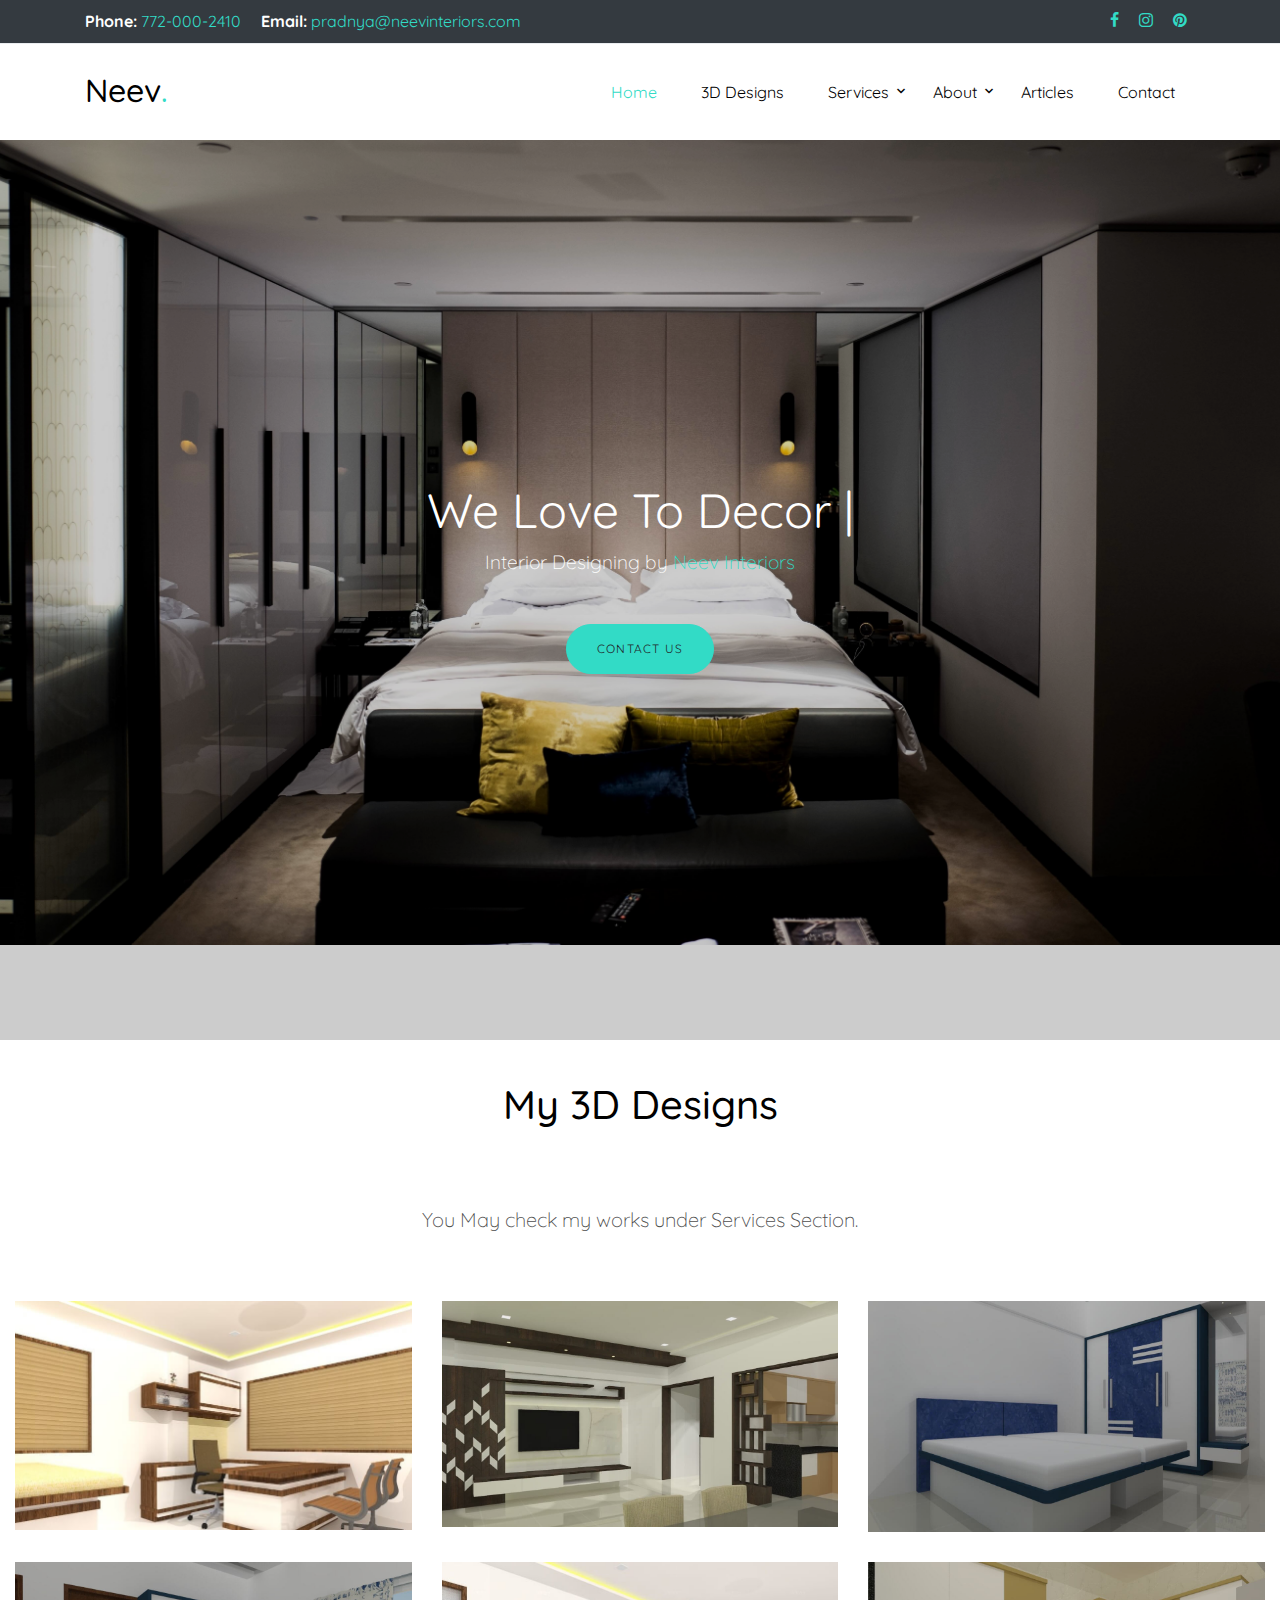
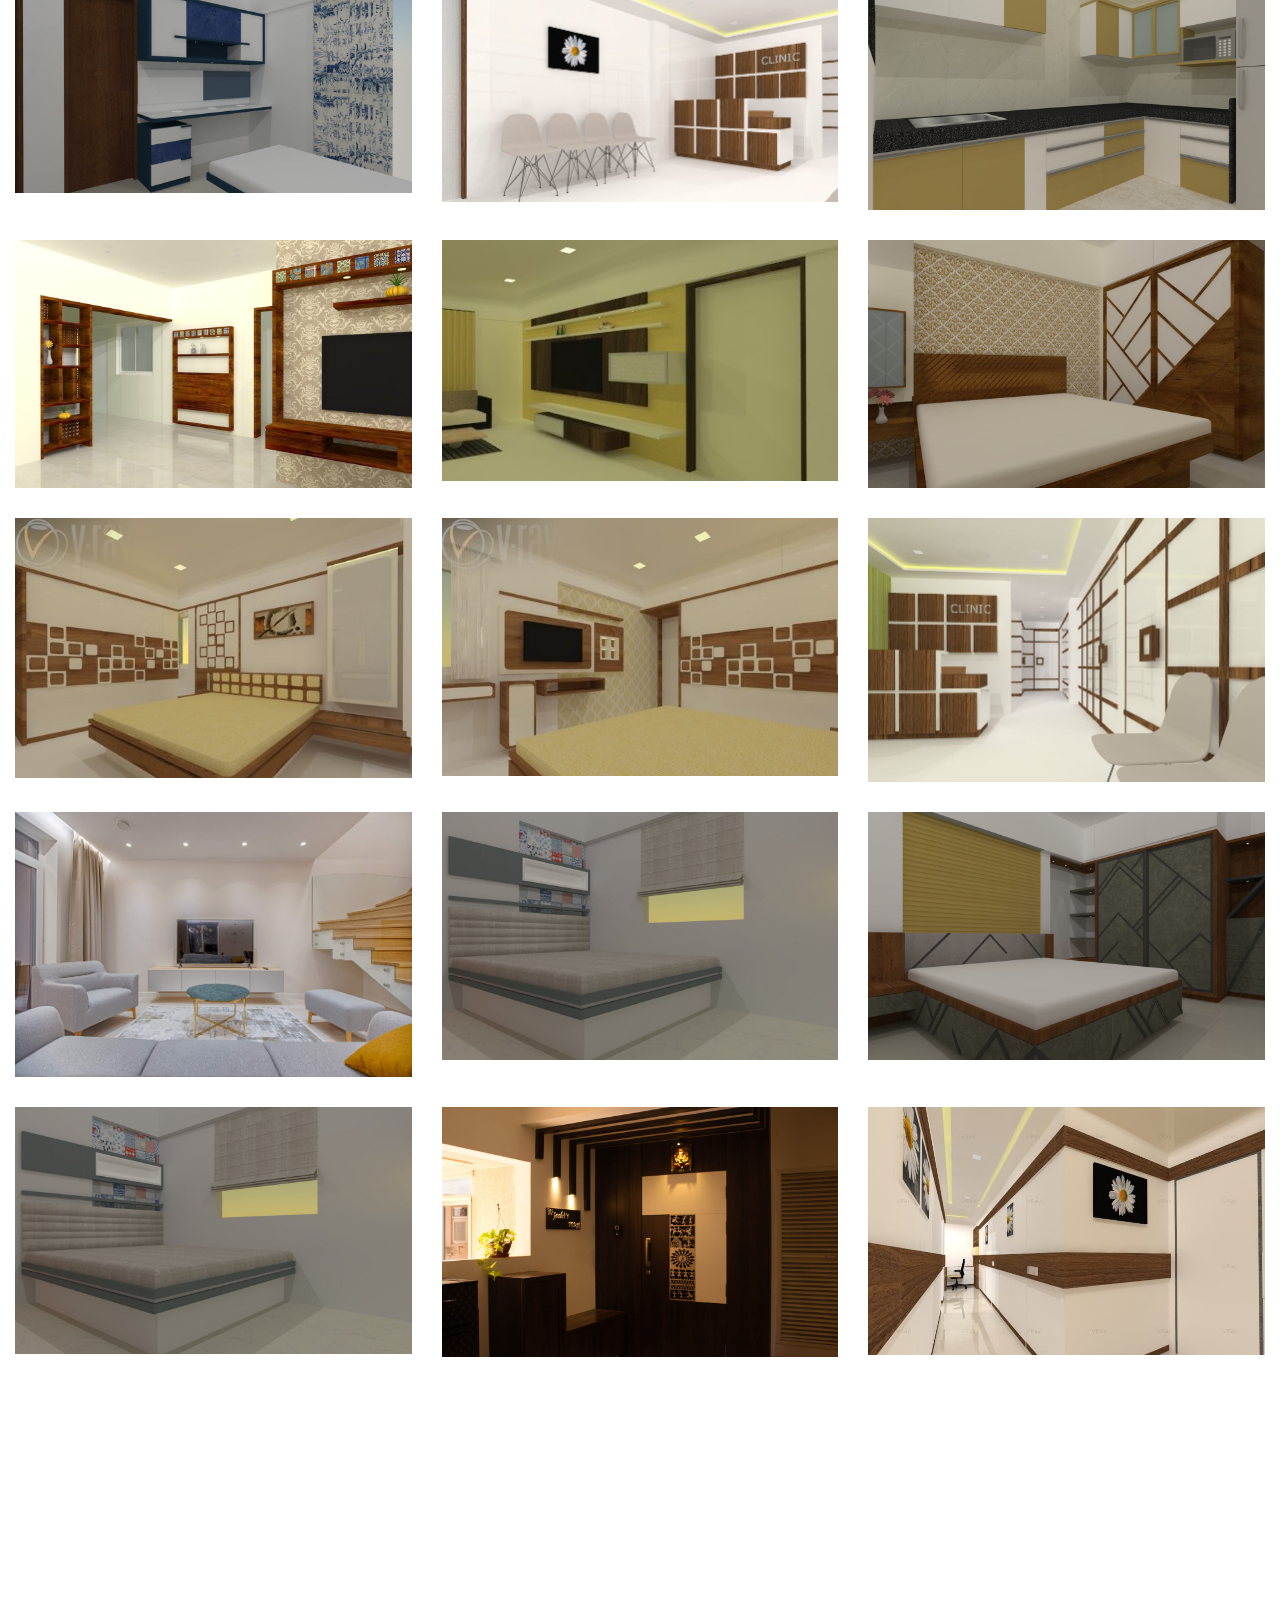
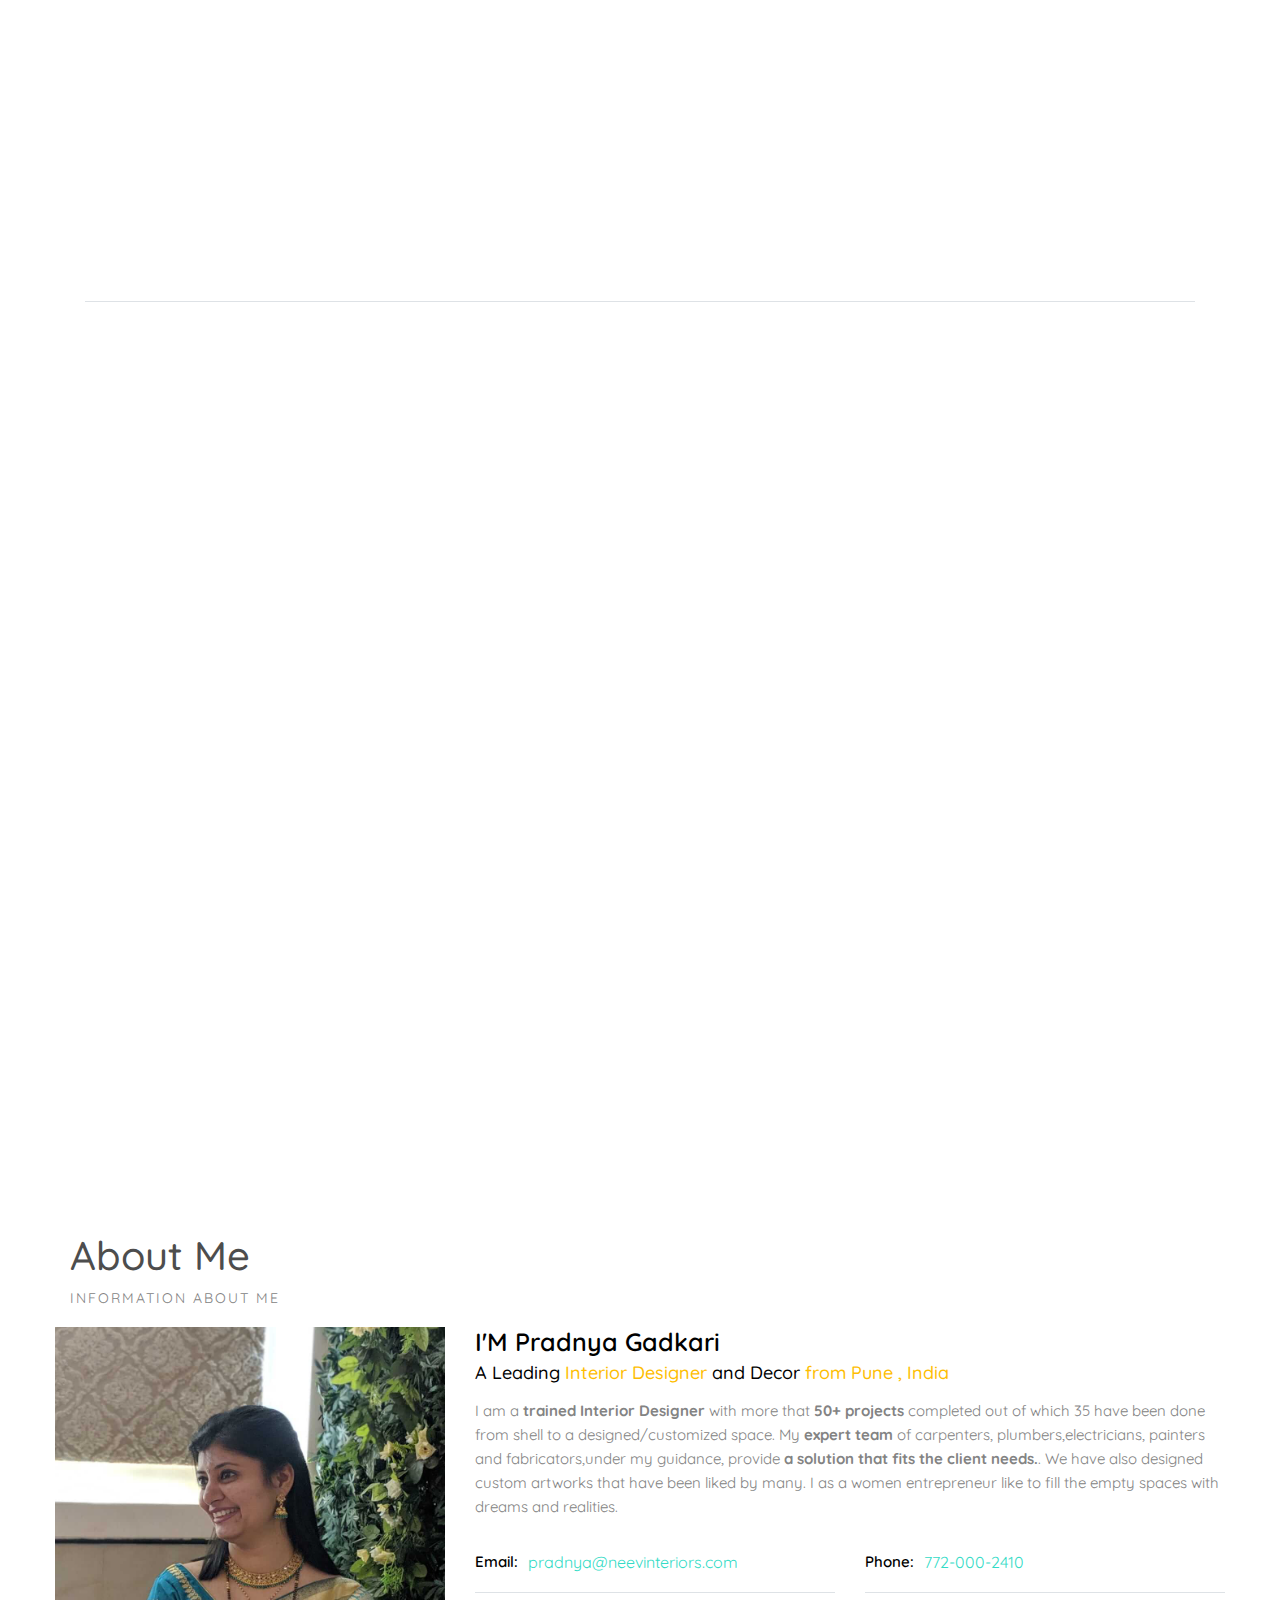
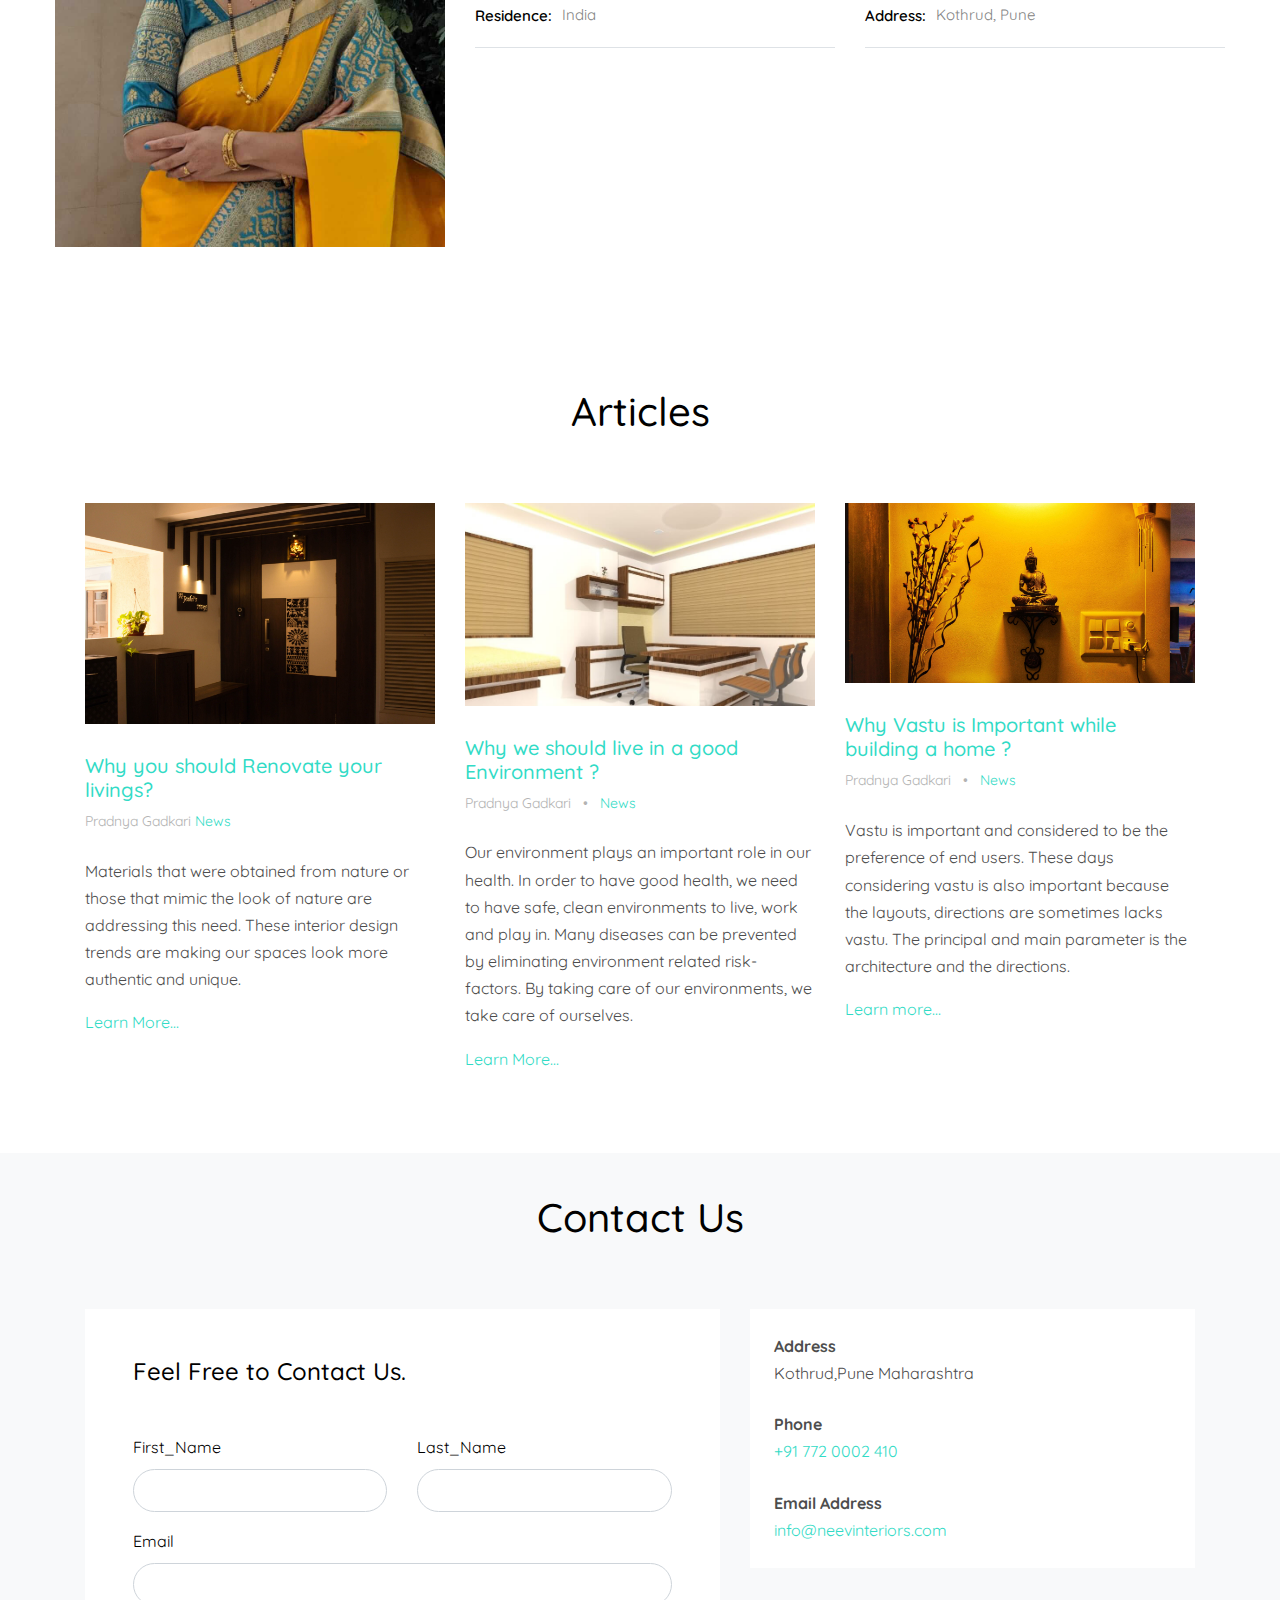
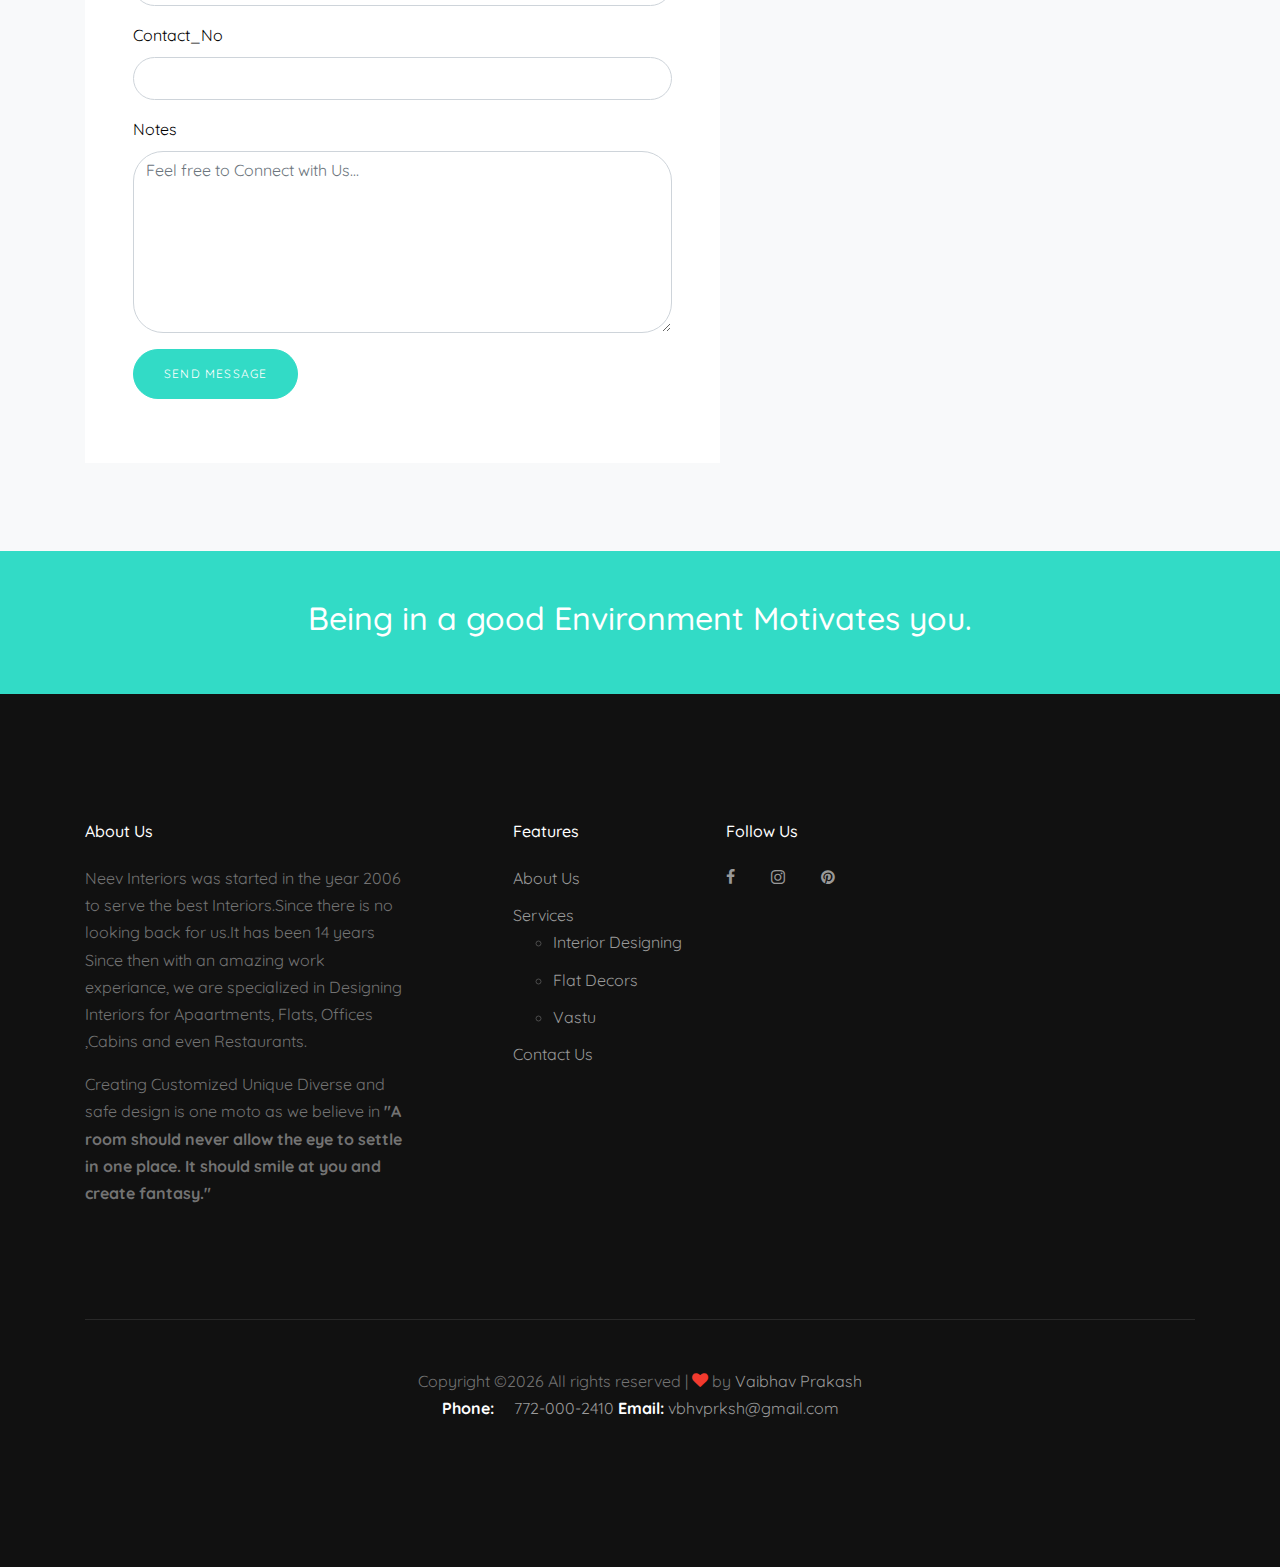
<file: index.html>
<!DOCTYPE html>
<html lang="en">
  <head>
    <title>Neev Interiors</title>
    <meta charset="utf-8">
    <meta name="description" content="neevinteriors.com">
    <meta name="keywords" content="neevinteriors,neev interiors,neevinteriorspune, interior designers near me,interior designers in pune,
    interior designers,interior designer pradnya,interior designer pune,interior designing pune, flat decor,flat,flatinterior, flat interior">
    <meta name="keywords" content="neev, neev interior,neev interiors,neev designers">
    <meta name="viewport" content="width=device-width, initial-scale=1, shrink-to-fit=no">

    <link href="https://fonts.googleapis.com/css?family=Quicksand:300,400,500,700,900" rel="stylesheet">
    <link rel="stylesheet" href="fonts/icomoon/style.css">

    <link rel="stylesheet" href="css/bootstrap.min.css">
    <link rel="stylesheet" href="css/jquery-ui.css">
    <link rel="stylesheet" href="css/owl.carousel.min.css">
    <link rel="stylesheet" href="css/owl.theme.default.min.css">
    <link rel="stylesheet" href="css/owl.theme.default.min.css">

    <link rel="stylesheet" href="css/jquery.fancybox.min.css">

    <link rel="stylesheet" href="css/bootstrap-datepicker.css">

    <link rel="stylesheet" href="fonts/flaticon/font/flaticon.css">

    <link rel="stylesheet" href="css/aos.css">

    <link rel="stylesheet" href="css/style.css">
    
  </head>
  <body data-spy="scroll" data-target=".site-navbar-target" data-offset="300">
  
  <div class="site-wrap">

    <div class="site-mobile-menu site-navbar-target">
      <div class="site-mobile-menu-header">
        <div class="site-mobile-menu-close mt-3">
          <span class="icon-close2 js-menu-toggle"></span>
        </div>
      </div>
      <div class="site-mobile-menu-body"></div>
    </div>
   
    <div class="border-bottom top-bar py-2 bg-dark" id="home-section">
      <div class="container">
        <div class="row">
          <div class="col-md-6">
            <p class="mb-0">
              <span class="mr-3"><strong class="text-white">Phone:</strong> <a href="tel:772-000-2410">772-000-2410</a></span>
              <span><strong class="text-white">Email:</strong> <a href="mailto:pradnya@neevinteriors.com">pradnya@neevinteriors.com</a></span>
            </p>
          </div>
          <div class="col-md-6">
            <ul class="social-media">
              <li><a href="https://lm.facebook.com/l.php?u=https%3A%2F%2Ffb.me%2FNEEVINTERIOR&h=AT2_DOwF0x_1qVRGWQhTQcje029K--nGg13sDJNDtHflnKBfIzWOQi9vnP9-Xn63-gRV48NMAUlVvDdnyimCQtUeKU-pMyZazW4_OcQXXs7O9xhtjwwKvdFbnH1oEuwvyTMNMeyRRMwgjz95u5Wv" class="p-2" target="blank"><span class="icon-facebook"></span></a></li>
              <li><a href="https://www.instagram.com/_neev_interiors/" target="blank" class="p-2"><span class="icon-instagram"></span></a></li>
              <li><a href="https://in.pinterest.com/neevinteriors/" target="blank" class="p-2"><span class="icon-pinterest"></span></a></li>
            </ul>
          </div>
        </div>
      </div> 
    </div>

    <header class="site-navbar py-4 bg-white js-sticky-header site-navbar-target" role="banner">

      <div class="container">
        <div class="row align-items-center">
          
          <div class="col-11 col-xl-2">
            <h1 class="mb-0 site-logo"><a href="index.html" class="text-black h2 mb-0">Neev<span class="text-primary">.</span> </a></h1>
          </div>
          <div class="col-12 col-md-10 d-none d-xl-block">
            <nav class="site-navigation position-relative text-right" role="navigation">

              <ul class="site-menu main-menu js-clone-nav mr-auto d-none d-lg-block">
                <li><a href="#home-section" class="nav-link">Home</a></li>
                <li><a href="#work-section" class="nav-link">3D Designs</a></li>
                <li class="has-children">
                  <a href="#services-section" class="nav-link">Services</a>
                  <ul class="dropdown">
                    <li><a href="single.html">Interior Designing</a></li>
                    <li><a href="single.html">Flat Decor</a></li>
                    <li><a href="single.html">Vastu</a></li>
                  </ul>
                </li>
                <li class="has-children">
                  <a href="#about-section" class="nav-link">About</a>
                  <ul class="dropdown">
                    <li><a href="#about-section">Company</a></li>
                    <li><a href="#about">Myself</a></li>
                  </ul>
                </li>
                <li><a href="#blog-section" class="nav-link">Articles</a></li>
                <li><a href="#contact-section" class="nav-link">Contact</a></li>
              </ul>
            </nav>
          </div>


          <div class="d-inline-block d-xl-none ml-md-0 mr-auto py-3" style="position: relative; top: 3px;"><a href="#" class="site-menu-toggle js-menu-toggle text-black"><span class="icon-menu h3"></span></a></div>

        </div>
      </div>
      
    </header>

  

    <div class="site-blocks-cover overlay" style="background-image: url(images/bed.jpg);" data-aos="fade" data-stellar-background-ratio="0.5">
      <div class="container">
        <div class="row align-items-center justify-content-center text-center">

          <div class="col-md-12" data-aos="fade-up" data-aos-delay="400">
                        
            <div class="row justify-content-center mb-4">
              <div class="col-md-8 text-center">
                <h1>We Love To Decor <span class="typed-words"></span></h1>
                <p class="lead mb-5">Interior Designing by <a href="#" target="_blank">Neev Interiors</a></p>
                <div><a data-fancybox data-ratio="2" href="#contact-section" class="btn btn-primary btn-md">Contact Us</a></div>
              </div>
            </div>

          </div>
        </div>
      </div>
    </div>  


    

  

    <section class="site-section" id="work-section">
      <div class="container">
        <div class="row mb-5 justify-content-center">
          <div class="col-md-8 text-center">
            <h2 class="text-black h1 site-section-heading text-center align-items-center" >My 3D Designs</h2><br>
            <br>
            <p class="lead"> You May check my works under Services Section.
            </p>
          </div>
        </div>
      </div>
      <div class="container-fluid">
        <div class="row">
          <div class="col-md-6 col-lg-4">
            <a href="images/cabin.jpg" class="media-1" data-fancybox="gallery">
              <img src="images/cabin.jpg" alt="Image" class="img-fluid">
              <div class="media-1-content">
                <h2>Cabin Decor</h2>
                <span class="category">Interior Designing</span>
              </div>
            </a>
          </div>
          <div class="col-md-6 col-lg-4">
            <a href="images/hallview.jpg" class="media-1" data-fancybox="gallery">
              <img src="images/hallview.jpg" alt="Image" class="img-fluid">
              <div class="media-1-content">
                <h2>Hall Decor</h2>
                <span class="category">Interior Designing</span>
              </div>
            </a>
          </div>
          <div class="col-md-6 col-lg-4">
            <a href="images/kidsroom2.jpg" class="media-1" data-fancybox="gallery">
              <img src="images/kidsroom2.jpg" alt="Image" class="img-fluid">
              <div class="media-1-content">
                <h2>Room Decor</h2>
                <span class="category">Interior Designing</span>
              </div>
            </a>
          </div>
			<div class="col-md-6 col-lg-4">
            <a href="images/kidsroom1.jpg" class="media-1" data-fancybox="gallery">
              <img src="images/kidsroom1.jpg" alt="Image" class="img-fluid">
              <div class="media-1-content">
                <h2>Room Decor</h2>
                <span class="category">Interior Designing</span>
              </div>
            </a>
          </div>
          <div class="col-md-6 col-lg-4">
            <a href="images/reception1.jpg" class="media-1" data-fancybox="gallery">
              <img src="images/reception1.jpg" alt="Image" class="img-fluid">
              <div class="media-1-content">
                <h2>Office Decor</h2>
                <span class="category">Interior Designing</span>
              </div>
            </a>
          </div>
          <div class="col-md-6 col-lg-4">
            <a href="images/kitchen1.jpg" class="media-1" data-fancybox="gallery">
              <img src="images/kitchen1.jpg" alt="Image" class="img-fluid">
              <div class="media-1-content">
                <h2>Kitchen Decor</h2>
                <span class="category">Interior Designing</span>
              </div>
            </a>
          </div>
          <div class="col-md-6 col-lg-4">
            <a href="images/livingview.jpg" class="media-1" data-fancybox="gallery">
              <img src="images/livingview.jpg" alt="Image" class="img-fluid">
              <div class="media-1-content">
                <h2>Living Decor</h2>
                <span class="category">Interior Designing</span>
              </div>
            </a>
          </div>
          <div class="col-md-6 col-lg-4">
            <a href="images/living.jpg" class="media-1" data-fancybox="gallery">
              <img src="images/living.jpg" alt="Image" class="img-fluid">
              <div class="media-1-content">
                <h2>Living Decor</h2>
                <span class="category">Interior Designing</span>
              </div>
            </a>
          </div>
          <div class="col-md-6 col-lg-4">
            <a href="images/masterbed1.jpg" class="media-1" data-fancybox="gallery">
              <img src="images/masterbed1.jpg" alt="Image" class="img-fluid">
              <div class="media-1-content">
                <h2>Bedroom Decor</h2>
                <span class="category">Interior Designing</span>
              </div>
            </a>
          </div>
          <div class="col-md-6 col-lg-4">
            <a href="images/masterbedwar.jpg" class="media-1" data-fancybox="gallery">
              <img src="images/masterbedwar.jpg" alt="Image" class="img-fluid">
              <div class="media-1-content">
                <h2>Bedroom Decor</h2>
                <span class="category">Interior Designing</span>
              </div>
            </a>
          </div>
          <div class="col-md-6 col-lg-4">
            <a href="images/masterbedtv.jpg" class="media-1" data-fancybox="gallery">
              <img src="images/masterbedtv.jpg" alt="Image" class="img-fluid">
              <div class="media-1-content">
                <h2>Bedroom Decor</h2>
                <span class="category">Interior Designing</span>
              </div>
            </a>
          </div>
          <div class="col-md-6 col-lg-4">
            <a href="images/passage.jpg" class="media-1" data-fancybox="gallery">
              <img src="images/passage.jpg" alt="Image" class="img-fluid">
              <div class="media-1-content">
                <h2>Paasage Decor</h2>
                <span class="category">Interior Designing</span>
              </div>
            </a>
          </div>
          <div class="col-md-6 col-lg-4">
            <a href="images/hero.jpg" class="media-1" data-fancybox="gallery">
              <img src="images/hero.jpg" alt="Image" class="img-fluid">
              <div class="media-1-content">
                <h2>Hall Decor</h2>
                <span class="category">Interior Designing</span>
              </div>
            </a>
          </div>
			<div class="col-md-6 col-lg-4">
            <a href="images/viewroom2.jpg" class="media-1" data-fancybox="gallery">
              <img src="images/viewroom2.jpg" alt="Image" class="img-fluid">
              <div class="media-1-content">
                <h2>Room Decor</h2>
                <span class="category">Interior Designing</span>
              </div>
            </a>
          </div>

		<div class="col-md-6 col-lg-4">
            <a href="images/roomview.jpg" class="media-1" data-fancybox="gallery">
              <img src="images/roomview.jpg" alt="Image" class="img-fluid">
              <div class="media-1-content">
                <h2>Bedroom Decor</h2>
                <span class="category">Interior Designing</span>
              </div>
            </a>
          </div>
          <div class="col-md-6 col-lg-4">
            <a href="images/viewroom2.jpg" class="media-1" data-fancybox="gallery">
              <img src="images/viewroom2.jpg" alt="Image" class="img-fluid">
              <div class="media-1-content">
                <h2>Bedroom Decor</h2>
                <span class="category">Interior Designing</span>
              </div>
            </a>
          </div>
          <div class="col-md-6 col-lg-4">
            <a href="images/flat1.jpg" class="media-1" data-fancybox="gallery">
              <img src="images/flat1.jpg" alt="Image" class="img-fluid">
              <div class="media-1-content">
                <h2>Entrance Decor</h2>
                <span class="category">Interior Designing</span>
              </div>
            </a>
          </div>
          <div class="col-md-6 col-lg-4">
            <a href="images/passage1.jpg" class="media-1" data-fancybox="gallery">
              <img src="images/passage1.jpg" alt="Image" class="img-fluid">
              <div class="media-1-content">
                <h2>Passage Decor</h2>
                <span class="category">Interior Designing</span>
              </div>
            </a>
          </div>
        </div>
      </div>
    </section>

   



   <div class="container"> <section class="site-section border-bottom" id="services-section">
      
        <div class="row justify-content-center mb-5">
          <div class="col-md-8 text-center" data-aos="fade-up">
            <h2 class="text-black h1 site-section-heading text-center">Our Services</h2>
          </div>
        </div>
        <div class="row align-items-stretch">
          <div class="col-md-6 col-lg-4 mb-4 mb-lg-4" data-aos="fade-up">
            <div class="unit-4 d-flex">
              <div class="unit-4-icon mr-4"><span class="text-primary icon-building"></span></div>
              <div>
                <h3>Interior Designing</h3>
                <p>1. Interior Planning & Designing Of Residential /Commercial Projects<br>
                   2. Complete RENOVATION <br>
                   3. Design Consultancy & Execution<br>
                  4. 3D Design Using SKETCHUP AND V-RAY<br>
                  </p>
                <p><a href="single.html">Learn More</a></p>
              </div>
            </div>
          </div>
          <div class="col-md-6 col-lg-4 mb-4 mb-lg-4" data-aos="fade-up" data-aos-delay="100">
            <div class="unit-4 d-flex">
              <div class="unit-4-icon mr-4"><span class="text-primary icon-building"></span></div>
              <div>
                <h3>Flat Decor</h3>
                <p>Provide Smart solutions to sell/rent your apartments/houses quickly.
                  Manage/Maintain your property.
                  Provide basic services like plumbing/electrical/painting/flooring and minor civil works.
                  </p>
                <p><a href="single.html">Learn More</a></p>
              </div>
            </div>
          </div>
          <div class="col-md-6 col-lg-4 mb-4 mb-lg-4" data-aos="fade-up" data-aos-delay="200">
            <div class="unit-4 d-flex">
              <div class="unit-4-icon mr-4"><span class="text-primary icon-building"></span></div>
              <div>
                <h3>Vastu</h3>
                <p>Vastu Shastra is said to add Prosperity lives. It plays a key role in the interiors of a home and has an impact on the living in the house. We also Design according to Vastu Shashta and our customer Beliefs.</p>
                <p><a href="single.html">Learn More</a></p>
              </div>
            </div>
          </div>
        </div>
      </div>
    </section>

    <div class="site-section" id="about-section">
      <div class="container">
        <div class="row mb-5">
          
          <div class="col-md-5 ml-auto mb-5 order-md-2" data-aos="fade">
            <img src="images/about_1.png" alt="Image" class="img-fluid rounded">
          </div>
          <div class="col-md-6 order-md-1" data-aos="fade">

            <div class="row">

              <div class="col-12">
                <div class="text-left pb-1">
                  <h2 class="text-black h1 site-section-heading">About Us</h2>
                </div>
              </div>
              <div class="col-12 mb-4">
                <p>Neev Interiors was started in the year 2006 to serve the best Interiors.Since there is no looking back for us.It has been  14 years 
                Since then with an amazing work experiance, we are specialized in Designing Interiors for Apaartments, Flats, Offices ,Cabins
                and even Restaurants.</p>
                <p>Creating Customized Unique Diverse and safe design is one moto as we believe in <b>"A room should never allow the eye to settle in one place. It should 
                smile at you and create fantasy."</b></p>
              </div>
              <div class="col-md-12 mb-md-5 mb-0 col-lg-6">
                <div class="unit-4">
                  <div class="unit-4-icon mr-4 mb-3"><span class="text-secondary icon-building"></span></div>
                  <div>
                    <h3>Interior &amp; Flat Decor</h3>
                    <p>1. Interior Planning & Designing Of Residential /Commercial Projects<br>
                   2. Complete RENOVATION <br>
                   3. Design Consultancy & Execution<br>
                  4. 3D Design Using SKETCHUP AND V-RAY<br></p>
                    <p class="mb-0"><a href="single.html">Learn More</a></p>
                  </div>
                </div>
              </div>
              <div class="col-md-12 mb-md-5 mb-0 col-lg-6">
                <div class="unit-4">
                  <div class="unit-4-icon mr-4 mb-3"><span class="text-secondary icon-building"></span></div>
                  <div>
                    <h3>Vastu</h3>
                    <p>Vastu Shastra is said to add Prosperity lives. It plays a key role in the interiors of a home and has an impact on the living in the house. We also Design according to Vastu Shashta and our customer Beliefs.</p>
                    <p class="mb-0"><a href="single.html">Learn More</a></p>
                  </div>
                </div>
              </div>
            </div>
          </div>
          
        </div>
      </div>
    </div>
  

 <!-- Start About -->
 <section class="about-me" id="about">
    <div class="container">
       <div class="row">
       	  <div class="section-title">
       	  	  <h1>About Me</h1>
       	  	  <p class="small text-uppercase">Information About Me</p>
       	  </div>
       </div>
       <div class="row">
       	  <div class="about-content">
       	  	<div class="row">
       	  	  <div class="img">
       	  	  	  <img src="images/about-me.jpg" alt="about-me" />
       	  	  </div>
       	  	  <div class="text">
       	  	  	  <h4>I'M Pradnya Gadkari</h4>
       	  	  	  <h6>A Leading <span>Interior Designer  </span> and Decor <span>from Pune , India</span> </h6>
       	  	  	  <p>I am a <b>trained Interior Designer</b> with more that <b>50+ projects</b> completed out of which 35 have been done from shell to a designed/customized space.
                  My <b>expert team</b> of carpenters, plumbers,electricians, painters and fabricators,under my guidance,  provide <b>a solution that fits the client needs.</b>.
We have also designed custom artworks that have been liked by many.
I as a women entrepreneur like to fill the empty spaces with dreams and realities. 

       	  	  	  </p>
       	  	  	  <div class="info">
       	  	  	  	
       	  	  	  	<div class="list">
       	  	  	  	   <label>Email:</label>
       	  	  	  	   <a href="mailto:pradnya@neevinteriors.com">pradnya@neevinteriors.com</a>
       	  	  	  	</div>
       	  	  	  	<div class="list">
       	  	  	  	   <label>Phone:</label>
       	  	  	  	   <a href="tel:772-000-2410">772-000-2410</a>
       	  	  	  	</div>
       	  	  	  	<div class="list">
       	  	  	  	   <label>Residence:</label>
       	  	  	  	   <p>India</p>
       	  	  	  	</div>  
       	  	  	  	<div class="list">
       	  	  	  	    <label>Address:</label>
       	  	  	  	    <p>Kothrud, Pune</p>
       	  	  	  	</div>
       	  	  	  </div>
       	  	  </div>
       	  	</div>
       	  </div>
       </div>
    </div>
 </section>
 <!-- End About -->

    
 

    <section class="site-section" id="blog-section">
      <div class="container">
        <div class="row justify-content-center mb-5">
          <div class="col-md-8 text-center">
            <h2 class="text-black h1 site-section-heading text-center">Articles</h2>
          </div>
        </div>

        <div class="row">
          <div class="col-md-6 col-lg-4 mb-4 mb-lg-4">
            <div class="h-entry">
              <a href="single.html"><img src="images/flat1.jpg" alt="Image" class="img-fluid"></a>
              <h2 class="font-size-regular"><a href="single.html">Why you should Renovate your livings?</a></h2>
              <div class="meta mb-4">Pradnya Gadkari  <a href="#">News</a></div>
              <p>Materials that were obtained from nature or those that mimic the look of nature are addressing this need. These interior design trends are making our spaces look more authentic and unique.
</p>
              <p><a href="single.html">Learn More...</a></p>
            </div> 
          </div>
          <div class="col-md-6 col-lg-4 mb-4 mb-lg-4">
            <div class="h-entry">
              <a href="single.html"><img src="images/cabin.jpg" alt="Image" class="img-fluid"></a>
              <h2 class="font-size-regular"><a href="single.html">Why we should live in a good Environment ?</a></h2>
              <div class="meta mb-4">Pradnya Gadkari <span class="mx-2">&bullet;</span> <a href="#">News</a></div>
              <p>Our environment plays an important role in our health. In order to have good health, we need to have safe, clean environments to live, work and play in. Many diseases can be prevented by eliminating environment related risk- factors. By taking care of our environments, we take care of ourselves.</p>
              <p><a href="single.html">Learn More...</a></p>
            </div>
          </div>
          <div class="col-md-6 col-lg-4 mb-4 mb-lg-4">
            <div class="h-entry">
              <a href="single.html"><img src="images/vastu1.jpeg" alt="Image" class="img-fluid"></a>
              <h2 class="font-size-regular"><a href="single.html">Why Vastu is Important while building a home ?</a></h2>
              <div class="meta mb-4">Pradnya Gadkari <span class="mx-2">&bullet;</span> <a href="#">News</a></div>
              <p>Vastu is important and considered to be the preference of end users. These days considering vastu is also important because the layouts, directions are sometimes lacks vastu. The principal and main parameter is the architecture and the directions.</p>
              <p><a href="single.html">Learn more...</a></p>
            </div> 
          </div>
          
        </div>
      </div>
    </section>

   


      <section class="site-section bg-light" id="contact-section">
      <div class="container">
        <div class="row mb-5">
          <div class="col-12 text-center">
            <h2 class="text-black h1 site-section-heading">Contact Us</h2>
          </div>
        </div>
        <div class="row">
          <div class="col-md-7 mb-5">

            

            <form action="connect.php" method="post" class="p-5 bg-white">
              
              <h2 class="h4 text-black mb-5">Feel Free to Contact Us.</h2> 

              <div class="row form-group">
                <div class="col-md-6 mb-3 mb-md-0">
                  <label class="text-black" for="fname">First_Name </label>
                  <input type="text" name="Firstname" id="fname" class="form-control">
                </div>
                <div class="col-md-6">
                  <label class="text-black" for="lname">Last_Name </label>
                  <input type="text"  name="Lastname" id="lname" class="form-control">
                </div>
              </div>

              <div class="row form-group">
                
                <div class="col-md-12">
                  <label class="text-black" for="email">Email </label> 
                  <input type="email" name="Email" id="email" class="form-control">
                </div>
              </div>

              <div class="row form-group">
                
                <div class="col-md-12">
                  <label class="text-black" for="subject">Contact_No </label> 
                  <input type="subject" name="Contact" id="subject" class="form-control">
                </div>
              </div>

              <div class="row form-group">
                <div class="col-md-12">
                  <label class="text-black" for="message">Notes </label> 
                  <textarea name="notes" id="message" cols="30" rows="7" class="form-control" placeholder="Feel free to Connect with Us..."></textarea>
                </div>
              </div>

              <div class="row form-group">
                <div class="col-md-12">
                  <input type="submit" value="Send Message" class="btn btn-primary btn-md text-white">
                </div>
              </div>

  
            </form>
          </div>
          <div class="col-md-5">
            
            <div class="p-4 mb-3 bg-white">
              <p class="mb-0 font-weight-bold">Address</p>
              <p class="mb-4">Kothrud,Pune Maharashtra</p>

              <p class="mb-0 font-weight-bold">Phone</p>
              <p class="mb-4"><a href="#">+91 772 0002 410</a></p>

              <p class="mb-0 font-weight-bold">Email Address</p>
              <p class="mb-0"><a href="#">info@neevinteriors.com</a></p>

            </div>
            
          </div>
        </div>
      </div>
    </section>

    <a href="#" class="bg-primary py-5 d-block">
      <div class="container">
        <div class="row justify-content-center">
          <div class="col-md10"><h2 class="text-white">Being in a good Environment Motivates you.</h2></div>
        </div>
      </div>  
    </a>
    
    <footer class="site-footer">
      <div class="container">
        <div class="row">
          <div class="col-md-9">
            <div class="row">
              <div class="col-md-5">
                <h2 class="footer-heading mb-4">About Us</h2>
                <p>Neev Interiors was started in the year 2006 to serve the best Interiors.Since there is no looking back for us.It has been  14 years 
                Since then with an amazing work experiance, we are specialized in Designing Interiors for Apaartments, Flats, Offices ,Cabins
                and even Restaurants.</p>
                <p>Creating Customized Unique Diverse and safe design is one moto as we believe in <b>"A room should never allow the eye to settle in one place. It should 
                smile at you and create fantasy."</b></p>
              </div>
              <div class="col-md-3 ml-auto">
                <h2 class="footer-heading mb-4">Features</h2>
                <ul class="list-unstyled">
                  <li><a href="#about-section">About Us</a></li>
                  <li><a href="#">Services</a>
                  	<ul>
                  		<li><a href="#">Interior Designing</a></li>
                  		<li><a href="#">Flat Decors</a></li>
                  		<li><a href="#">Vastu</a></li>
                  	</ul>
                  </li>
                  <li><a href="#">Contact Us</a></li>
                </ul>
              </div>
              <div class="col-md-3">
                <h2 class="footer-heading mb-4">Follow Us</h2>
                <a href="https://lm.facebook.com/l.php?u=https%3A%2F%2Ffb.me%2FNEEVINTERIOR&h=AT2_DOwF0x_1qVRGWQhTQcje029K--nGg13sDJNDtHflnKBfIzWOQi9vnP9-Xn63-gRV48NMAUlVvDdnyimCQtUeKU-pMyZazW4_OcQXXs7O9xhtjwwKvdFbnH1oEuwvyTMNMeyRRMwgjz95u5Wv" target="blank" class="pl-0 pr-3"><span class="icon-facebook"></span></a>
                <a href="https://www.instagram.com/_neev_interiors/" target="blank" class="pl-3 pr-3"><span class="icon-instagram"></span></a>
                <a href="https://in.pinterest.com/neevinteriors/" target="blank" class="pl-3 pr-3"><span class="icon-pinterest"></span></a>
              </div>
            </div>
          </div>
        </div>
        <div class="row pt-5 mt-5 text-center">
          <div class="col-md-12">
            <div class="border-top pt-5">
            <p>
            Copyright &copy;<script>document.write(new Date().getFullYear());</script> All rights reserved |  <i class="icon-heart text-danger" aria-hidden="true"></i> by <a href="https://www.instagram.com/vaibhav__prakash/?hl=en">Vaibhav Prakash
            <br><span class="mr-3"><strong class="text-white">Phone:</strong> <a href="tel:772-000-2410">772-000-2410</a></span>
              <span><strong class="text-white">Email:</strong> <a href="mailto:vbhvprksh@gmail.com.com">vbhvprksh@gmail.com</a></span></a>
            </p>
            </div>
          </div>
          
        </div>
      </div>
    </footer>

  </div> <!-- .site-wrap -->

  <script src="js/jquery-3.3.1.min.js"></script>
  <script src="js/jquery-migrate-3.0.1.min.js"></script>
  <script src="js/jquery-ui.js"></script>
  <script src="js/popper.min.js"></script>
  <script src="js/bootstrap.min.js"></script>
  <script src="js/owl.carousel.min.js"></script>
  <script src="js/jquery.stellar.min.js"></script>
  <script src="js/jquery.countdown.min.js"></script>
  <script src="js/bootstrap-datepicker.min.js"></script>
  <script src="js/jquery.easing.1.3.js"></script>
  <script src="js/aos.js"></script>
  <script src="js/jquery.fancybox.min.js"></script>
  <script src="js/jquery.sticky.js"></script>

  <script src="js/typed.js"></script>
            <script>
            var typed = new Typed('.typed-words', {
            strings: ["Shops","Offices"," Cabins","Homes"],
            typeSpeed: 80,
            backSpeed: 80,
            backDelay: 4000,
            startDelay: 1000,
            loop: true,
            showCursor: true
            });
            </script>

  <script src="js/main.js"></script>
  


  </body>
</html>
</file>
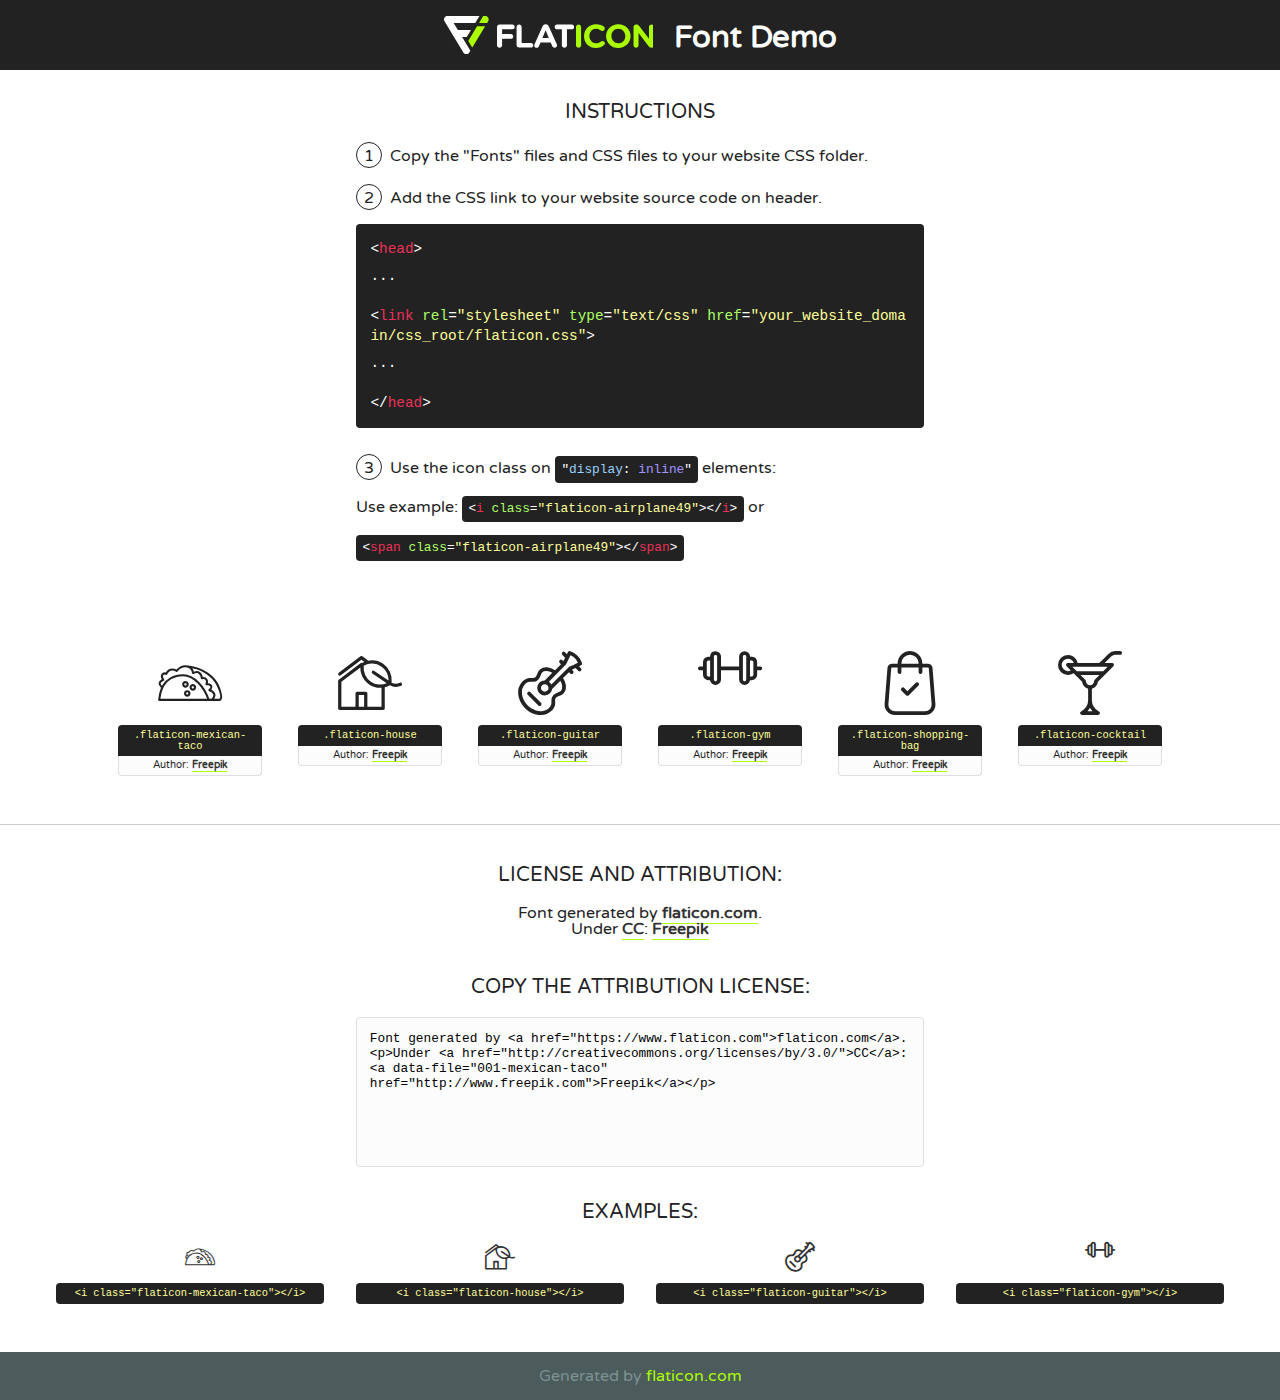
<file: fonts/flaticon/font/flaticon.html>
<!DOCTYPE html>
<!--
  Flaticon icon font: Flaticon
  Creation date: 11/02/2019 11:47
-->
<html>
<!DOCTYPE html>
<html>

<head>
    <title>Flaticon WebFont</title>
    <link href="http://fonts.googleapis.com/css?family=Varela+Round" rel="stylesheet" type="text/css" />
    <link rel="stylesheet" type="text/css" href="flaticon.css">
    <meta charset="UTF-8">
    <style>
    html, body, div, span, applet, object, iframe,
    h1, h2, h3, h4, h5, h6, p, blockquote, pre,
    a, abbr, acronym, address, big, cite, code,
    del, dfn, em, img, ins, kbd, q, s, samp,
    small, strike, strong, sub, sup, tt, var,
    b, u, i, center,
    dl, dt, dd, ol, ul, li,
    fieldset, form, label, legend,
    table, caption, tbody, tfoot, thead, tr, th, td,
    article, aside, canvas, details, embed, 
    figure, figcaption, footer, header, hgroup, 
    menu, nav, output, ruby, section, summary,
    time, mark, audio, video {
        margin: 0;
        padding: 0;
        border: 0;
        font-size: 100%;
        font: inherit;
        vertical-align: baseline;
    }
    /* HTML5 display-role reset for older browsers */
    article, aside, details, figcaption, figure, 
    footer, header, hgroup, menu, nav, section {
        display: block;
    }
    body {
        line-height: 1;
    }
    ol, ul {
        list-style: none;
    }
    blockquote, q {
        quotes: none;
    }
    blockquote:before, blockquote:after,
    q:before, q:after {
        content: '';
        content: none;
    }
    table {
        border-collapse: collapse;
        border-spacing: 0;
    }
    body {
        font-family: 'Varela Round', Helvetica, Arial, sans-serif;
        font-size: 16px;
        color: #222;
    }
    a {
        color: #333;
        border-bottom: 1px solid #a9fd00;
        font-weight: bold;
        text-decoration: none;
    }
    * {
        -moz-box-sizing: border-box;
        -webkit-box-sizing: border-box;
        box-sizing: border-box;
        margin: 0;
        padding: 0;
    }
    [class^="flaticon-"]:before, [class*=" flaticon-"]:before, [class^="flaticon-"]:after, [class*=" flaticon-"]:after {
        font-family: Flaticon;
        font-size: 30px;
        font-style: normal;
        margin-left: 20px;
        color: #333;
    }
    .wrapper {
        max-width: 600px;
        margin: auto;
        padding: 0 1em;
    }
    .title {
        font-size: 1.25em;
        text-align: center;
        margin-bottom: 1em;
        text-transform: uppercase;
    }
    header {
        text-align: center;
        background-color: #222;
        color: #fff;
        padding: 1em;
    }
    header .logo {
        width: 210px;
        height: 38px;
        display: inline-block;
        vertical-align: middle;
        margin-right: 1em;
        border: none;
    }
    header strong {
        font-size: 1.95em;
        font-weight: bold;
        vertical-align: middle;
        margin-top: 5px;
        display: inline-block;
    }
    .demo {
        margin: 2em auto;
        line-height: 1.25em;
    }
    .demo ul li {
        margin-bottom: 1em;
    }
    .demo ul li .num {
        color: #222;
        border-radius: 20px;
        display: inline-block;
        width: 26px;
        padding: 3px;
        height: 26px;
        text-align: center;
        margin-right: 0.5em;
        border: 1px solid #222;
    }
    .demo ul li code {
        background-color: #222;
        border-radius: 4px;
        padding: 0.25em 0.5em;
        display: inline-block;
        color: #fff;
        font-family: Consolas,Monaco,Lucida Console,Liberation Mono,DejaVu Sans Mono,Bitstream Vera Sans Mono,Courier New, monospace;
        font-weight: lighter;
        margin-top: 1em;
        font-size: 0.8em;
        word-break: break-all;
    }
    .demo ul li code.big {
        padding: 1em;
        font-size: 0.9em;
    }
    .demo ul li code .red {
        color: #EF3159;
    }
    .demo ul li code .green {
        color: #ACFF65;
    }
    .demo ul li code .yellow {
        color: #FFFF99;
    }
    .demo ul li code .blue {
        color: #99D3FF;
    }
    .demo ul li code .purple {
        color: #A295FF;
    }
    .demo ul li code .dots {
        margin-top: 0.5em;
        display: block;
    }
    #glyphs {
        border-bottom: 1px solid #ccc;
        padding: 2em 0;
        text-align: center;
    }
    .glyph {
        display: inline-block;
        width: 9em;
        margin: 1em;
        text-align: center;
        vertical-align: top;
        background: #FFF;
    }
    .glyph .glyph-icon {
        padding: 10px;
        display: block;
        font-family:"Flaticon";
        font-size: 64px;
        line-height: 1;
    }
    .glyph .glyph-icon:before {
        font-size: 64px;
        color: #222;
        margin-left: 0;
    }
    .class-name {
        font-size: 0.65em;
        background-color: #222;
        color: #fff;
        border-radius: 4px 4px 0 0;
        padding: 0.5em;
        color: #FFFF99;
        font-family: Consolas,Monaco,Lucida Console,Liberation Mono,DejaVu Sans Mono,Bitstream Vera Sans Mono,Courier New, monospace;
    }
    .author-name {
        font-size: 0.6em;
        background-color: #fcfcfd;
        border: 1px solid #DEDEE4;
        border-top: 0;
        border-radius: 0 0 4px 4px;
        padding: 0.5em;
    }
    .class-name:last-child {
        font-size: 10px;
        color:#888;
    }
    .class-name:last-child a {
        font-size: 10px;
        color:#555;
    }
    .class-name:last-child a:hover {
        color:#a9fd00;
    }
    .glyph > input {
        display: block;
        width: 100px;
        margin: 5px auto;
        text-align: center;
        font-size: 12px;
        cursor: text;
    }
    .glyph > input.icon-input {
        font-family:"Flaticon";
        font-size: 16px;
        margin-bottom: 10px;
    }
    .attribution .title {
        margin-top: 2em;
    }
    .attribution textarea {
        background-color: #fcfcfd;
        padding: 1em;
        border: none;
        box-shadow: none;
        border: 1px solid #DEDEE4;
        border-radius: 4px;
        resize: none;
        width: 100%;
        height: 150px;
        font-size: 0.8em;
        font-family: Consolas,Monaco,Lucida Console,Liberation Mono,DejaVu Sans Mono,Bitstream Vera Sans Mono,Courier New, monospace;
        -webkit-appearance: none;
    }
    .iconsuse {
        margin: 2em auto;
        text-align: center;
        max-width: 1200px;
    }
    .iconsuse:after {
        content: '';
        display: table;
        clear: both;
    }
    .iconsuse .image {
        float: left;
        width: 25%;
        padding: 0 1em;
    }
    .iconsuse .image p {
        margin-bottom: 1em;
    }
    .iconsuse .image span {
        display: block;
        font-size: 0.65em;
        background-color: #222;
        color: #fff;
        border-radius: 4px;
        padding: 0.5em;
        color: #FFFF99;
        margin-top: 1em;
        font-family: Consolas,Monaco,Lucida Console,Liberation Mono,DejaVu Sans Mono,Bitstream Vera Sans Mono,Courier New, monospace;
    }
    #footer {
        text-align: center;
        background-color: #4C5B5C;
        color: #7c9192;
        padding: 1em;
    }
    #footer a {
        border: none;
        color: #a9fd00;
        font-weight: normal;
    }
    @media (max-width: 960px) {
        .iconsuse .image {
            width: 50%;
        }
    }
    @media (max-width: 560px) {
        .iconsuse .image {
            width: 100%;
        }
    }
    </style>
</head>

<body class="characters-off">

    <header>
        <a href="https://www.flaticon.com" target="_blank" class="logo">
            <svg version="1.1" xmlns="http://www.w3.org/2000/svg" xmlns:xlink="http://www.w3.org/1999/xlink" xmlns:a="http://ns.adobe.com/AdobeSVGViewerExtensions/3.0/" viewBox="0 0 560.875 102.036" enable-background="new 0 0 560.875 102.036" xml:space="preserve">
                <defs>
                </defs>
                <g>
                    <g class="letters">
                        <path fill="#ffffff" d="M141.596,29.675c0-3.777,2.985-6.767,6.764-6.767h34.438c3.426,0,6.15,2.728,6.15,6.15
                        c0,3.43-2.724,6.149-6.15,6.149h-27.674v13.091h23.719c3.429,0,6.151,2.724,6.151,6.15c0,3.43-2.723,6.149-6.151,6.149h-23.719
                        v17.574c0,3.773-2.986,6.761-6.764,6.761c-3.779,0-6.764-2.989-6.764-6.761V29.675z"></path>
                        <path fill="#ffffff" d="M193.844,29.149c0-3.781,2.985-6.767,6.764-6.767c3.776,0,6.763,2.985,6.763,6.767v42.957h25.039
                        c3.426,0,6.149,2.726,6.149,6.153c0,3.425-2.723,6.15-6.149,6.15h-31.802c-3.779,0-6.764-2.986-6.764-6.768V29.149z"></path>
                        <path fill="#ffffff" d="M241.891,75.71l21.438-48.407c1.492-3.341,4.215-5.357,7.906-5.357h0.792
                        c3.686,0,6.323,2.017,7.815,5.357l21.439,48.407c0.436,0.967,0.701,1.845,0.701,2.723c0,3.602-2.809,6.501-6.414,6.501
                        c-3.161,0-5.269-1.845-6.499-4.655l-4.132-9.661h-27.059l-4.301,10.102c-1.144,2.631-3.426,4.214-6.237,4.214
                        c-3.517,0-6.24-2.81-6.24-6.325C241.1,77.64,241.451,76.677,241.891,75.71z M279.932,58.666l-8.521-20.297l-8.526,20.297H279.932
                        z"></path>
                        <path fill="#ffffff" d="M314.864,35.387H301.86c-3.429,0-6.239-2.813-6.239-6.238c0-3.429,2.811-6.24,6.239-6.24h39.533
                        c3.426,0,6.237,2.811,6.237,6.24c0,3.425-2.811,6.238-6.237,6.238h-13.001v42.785c0,3.773-2.99,6.761-6.764,6.761
                        c-3.779,0-6.764-2.989-6.764-6.761V35.387z"></path>
                        <path fill="#A9FD00" d="M352.615,29.149c0-3.781,2.985-6.767,6.767-6.767c3.774,0,6.761,2.985,6.761,6.767v49.024
                        c0,3.773-2.987,6.761-6.761,6.761c-3.781,0-6.767-2.989-6.767-6.761V29.149z"></path>
                        <path fill="#A9FD00" d="M374.132,53.836v-0.179c0-17.481,13.178-31.801,32.065-31.801c9.22,0,15.459,2.458,20.557,6.238
                        c1.402,1.054,2.637,2.985,2.637,5.357c0,3.692-2.985,6.59-6.681,6.59c-1.845,0-3.071-0.702-4.044-1.319
                        c-3.776-2.813-7.729-4.393-12.562-4.393c-10.364,0-17.831,8.611-17.831,19.154v0.173c0,10.542,7.291,19.329,17.831,19.329
                        c5.715,0,9.492-1.756,13.359-4.834c1.049-0.874,2.458-1.491,4.039-1.491c3.429,0,6.325,2.813,6.325,6.236
                        c0,2.106-1.056,3.78-2.282,4.834c-5.539,4.834-12.036,7.733-21.878,7.733C387.572,85.464,374.132,71.493,374.132,53.836z"></path>
                        <path fill="#A9FD00" d="M433.009,53.836v-0.179c0-17.481,13.79-31.801,32.766-31.801c18.981,0,32.592,14.143,32.592,31.628v0.173
                        c0,17.483-13.785,31.807-32.769,31.807C446.625,85.464,433.009,71.32,433.009,53.836z M484.224,53.836v-0.179
                        c0-10.539-7.725-19.326-18.626-19.326c-10.893,0-18.449,8.611-18.449,19.154v0.173c0,10.542,7.73,19.329,18.626,19.329
                        C476.676,72.986,484.224,64.378,484.224,53.836z"></path>
                        <path fill="#A9FD00" d="M506.233,29.321c0-3.774,2.99-6.763,6.767-6.763h1.401c3.252,0,5.183,1.583,7.029,3.953l26.093,34.265
                        V29.059c0-3.692,2.99-6.677,6.681-6.677c3.683,0,6.671,2.985,6.671,6.677v48.934c0,3.78-2.987,6.765-6.764,6.765h-0.436
                        c-3.257,0-5.188-1.581-7.034-3.953l-27.056-35.492v32.944c0,3.687-2.985,6.676-6.678,6.676c-3.683,0-6.673-2.989-6.673-6.676
                        V29.321z"></path>
                    </g>
                    <g class="insignia">
                        <path fill="#ffffff" d="M48.372,56.137h12.517l11.156-18.537H37.186L25.688,18.539h57.825L94.668,0H9.271
                        C5.925,0,2.842,1.801,1.198,4.716c-1.644,2.907-1.593,6.482,0.134,9.343l50.38,83.501c1.678,2.781,4.689,4.476,7.938,4.476
                        c3.246,0,6.257-1.695,7.935-4.476l2.898-4.804L48.372,56.137z"></path>
                        <g class="i">
                            <path fill="#A9FD00" d="M93.575,18.539h0.031v0.004l21.652,0.004l2.705-4.488c1.727-2.861,1.778-6.436,0.133-9.343
                            C116.454,1.801,113.371,0,110.026,0h-5.294L93.575,18.539z"></path>
                            <polygon fill="#A9FD00" points="88.291,27.356 64.725,66.486 75.519,84.404 109.942,27.356"></polygon>
                        </g>
                    </g>
                </g>
            </svg>
        </a>
        <strong>Font Demo</strong>
    </header>


    <section class="demo wrapper">

        <p class="title">Instructions</p>

        <ul>
            <li>
                <span class="num">1</span>Copy the "Fonts" files and CSS files to your website CSS folder.
            </li>
            <li>
                <span class="num">2</span>Add the CSS link to your website source code on header.
                <code class="big">
                    &lt;<span class="red">head</span>&gt;
                    <br/><span class="dots">...</span>
                    <br/>&lt;<span class="red">link</span> <span class="green">rel</span>=<span class="yellow">"stylesheet"</span> <span class="green">type</span>=<span class="yellow">"text/css"</span> <span class="green">href</span>=<span class="yellow">"your_website_domain/css_root/flaticon.css"</span>&gt;
                    <br/><span class="dots">...</span>
                    <br/>&lt;/<span class="red">head</span>&gt;
                </code>
            </li>

            <li>
                <p>
                    <span class="num">3</span>Use the icon class on <code>"<span class="blue">display</span>:<span class="purple"> inline</span>"</code> elements:
                    <br />
                    Use example: <code>&lt;<span class="red">i</span> <span class="green">class</span>=<span class="yellow">&quot;flaticon-airplane49&quot;</span>&gt;&lt;/<span class="red">i</span>&gt;</code> or <code>&lt;<span class="red">span</span> <span class="green">class</span>=<span class="yellow">&quot;flaticon-airplane49&quot;</span>&gt;&lt;/<span class="red">span</span>&gt;</code>
            </li>
        </ul>

    </section>




   <section id="glyphs">          
    
      
        <div class="glyph"><div class="glyph-icon flaticon-mexican-taco"></div>
            <div class="class-name">.flaticon-mexican-taco</div>
            <div class="author-name">Author: <a data-file="001-mexican-taco" href="http://www.freepik.com">Freepik</a> </div> 
        </div>        
        
        <div class="glyph"><div class="glyph-icon flaticon-house"></div>
            <div class="class-name">.flaticon-house</div>
            <div class="author-name">Author: <a data-file="002-house" href="http://www.freepik.com">Freepik</a> </div> 
        </div>        
        
        <div class="glyph"><div class="glyph-icon flaticon-guitar"></div>
            <div class="class-name">.flaticon-guitar</div>
            <div class="author-name">Author: <a data-file="003-guitar" href="http://www.freepik.com">Freepik</a> </div> 
        </div>        
        
        <div class="glyph"><div class="glyph-icon flaticon-gym"></div>
            <div class="class-name">.flaticon-gym</div>
            <div class="author-name">Author: <a data-file="004-gym" href="http://www.freepik.com">Freepik</a> </div> 
        </div>        
        
        <div class="glyph"><div class="glyph-icon flaticon-shopping-bag"></div>
            <div class="class-name">.flaticon-shopping-bag</div>
            <div class="author-name">Author: <a data-file="005-shopping-bag" href="http://www.freepik.com">Freepik</a> </div> 
        </div>        
        
        <div class="glyph"><div class="glyph-icon flaticon-cocktail"></div>
            <div class="class-name">.flaticon-cocktail</div>
            <div class="author-name">Author: <a data-file="006-cocktail" href="http://www.freepik.com">Freepik</a> </div> 
        </div>        
        

    </section>



    <section class="attribution wrapper"   style="text-align:center;">

      <div class="title">License and attribution:</div><div class="attrDiv">Font generated by <a href="https://www.flaticon.com">flaticon.com</a>. <div><p>Under <a href="http://creativecommons.org/licenses/by/3.0/">CC</a>: <a data-file="001-mexican-taco" href="http://www.freepik.com">Freepik</a></p>  </div>
      </div>
      <div class="title">Copy the Attribution License:</div>

    <textarea onclick="this.focus();this.select();">Font generated by &lt;a href=&quot;https://www.flaticon.com&quot;&gt;flaticon.com&lt;/a&gt;. <p>Under <a href="http://creativecommons.org/licenses/by/3.0/">CC</a>: <a data-file="001-mexican-taco" href="http://www.freepik.com">Freepik</a></p>  
     </textarea>

    </section>

    <section class="iconsuse">

          <div class="title">Examples:</div>            
             
            <div class="image">
                <p>
                    <i class="glyph-icon flaticon-mexican-taco"></i> 
                    <span>&lt;i class=&quot;flaticon-mexican-taco&quot;&gt;&lt;/i&gt;</span>
                </p>
            </div>
            
            <div class="image">
                <p>
                    <i class="glyph-icon flaticon-house"></i> 
                    <span>&lt;i class=&quot;flaticon-house&quot;&gt;&lt;/i&gt;</span>
                </p>
            </div>
            
            <div class="image">
                <p>
                    <i class="glyph-icon flaticon-guitar"></i> 
                    <span>&lt;i class=&quot;flaticon-guitar&quot;&gt;&lt;/i&gt;</span>
                </p>
            </div>
            
            <div class="image">
                <p>
                    <i class="glyph-icon flaticon-gym"></i> 
                    <span>&lt;i class=&quot;flaticon-gym&quot;&gt;&lt;/i&gt;</span>
                </p>
            </div>
                       
        </div>
                            
    </section>

<div id="footer">
    <div>Generated by <a href="https://www.flaticon.com">flaticon.com</a>
    </div>
</div>



</body>
</html>
</file>
<file: fonts/icomoon/style.css>
@font-face {
  font-family: 'icomoon';
  src:  url('fonts/icomoon.eot?10si43');
  src:  url('fonts/icomoon.eot?10si43#iefix') format('embedded-opentype'),
    url('fonts/icomoon.ttf?10si43') format('truetype'),
    url('fonts/icomoon.woff?10si43') format('woff'),
    url('fonts/icomoon.svg?10si43#icomoon') format('svg');
  font-weight: normal;
  font-style: normal;
}

[class^="icon-"], [class*=" icon-"] {
  /* use !important to prevent issues with browser extensions that change fonts */
  font-family: 'icomoon' !important;
  speak: none;
  font-style: normal;
  font-weight: normal;
  font-variant: normal;
  text-transform: none;
  line-height: 1;

  /* Better Font Rendering =========== */
  -webkit-font-smoothing: antialiased;
  -moz-osx-font-smoothing: grayscale;
}

.icon-asterisk:before {
  content: "\f069";
}
.icon-plus:before {
  content: "\f067";
}
.icon-question:before {
  content: "\f128";
}
.icon-minus:before {
  content: "\f068";
}
.icon-glass:before {
  content: "\f000";
}
.icon-music:before {
  content: "\f001";
}
.icon-search:before {
  content: "\f002";
}
.icon-envelope-o:before {
  content: "\f003";
}
.icon-heart:before {
  content: "\f004";
}
.icon-star:before {
  content: "\f005";
}
.icon-star-o:before {
  content: "\f006";
}
.icon-user:before {
  content: "\f007";
}
.icon-film:before {
  content: "\f008";
}
.icon-th-large:before {
  content: "\f009";
}
.icon-th:before {
  content: "\f00a";
}
.icon-th-list:before {
  content: "\f00b";
}
.icon-check:before {
  content: "\f00c";
}
.icon-close:before {
  content: "\f00d";
}
.icon-remove:before {
  content: "\f00d";
}
.icon-times:before {
  content: "\f00d";
}
.icon-search-plus:before {
  content: "\f00e";
}
.icon-search-minus:before {
  content: "\f010";
}
.icon-power-off:before {
  content: "\f011";
}
.icon-signal:before {
  content: "\f012";
}
.icon-cog:before {
  content: "\f013";
}
.icon-gear:before {
  content: "\f013";
}
.icon-trash-o:before {
  content: "\f014";
}
.icon-home:before {
  content: "\f015";
}
.icon-file-o:before {
  content: "\f016";
}
.icon-clock-o:before {
  content: "\f017";
}
.icon-road:before {
  content: "\f018";
}
.icon-download:before {
  content: "\f019";
}
.icon-arrow-circle-o-down:before {
  content: "\f01a";
}
.icon-arrow-circle-o-up:before {
  content: "\f01b";
}
.icon-inbox:before {
  content: "\f01c";
}
.icon-play-circle-o:before {
  content: "\f01d";
}
.icon-repeat:before {
  content: "\f01e";
}
.icon-rotate-right:before {
  content: "\f01e";
}
.icon-refresh:before {
  content: "\f021";
}
.icon-list-alt:before {
  content: "\f022";
}
.icon-lock:before {
  content: "\f023";
}
.icon-flag:before {
  content: "\f024";
}
.icon-headphones:before {
  content: "\f025";
}
.icon-volume-off:before {
  content: "\f026";
}
.icon-volume-down:before {
  content: "\f027";
}
.icon-volume-up:before {
  content: "\f028";
}
.icon-qrcode:before {
  content: "\f029";
}
.icon-barcode:before {
  content: "\f02a";
}
.icon-tag:before {
  content: "\f02b";
}
.icon-tags:before {
  content: "\f02c";
}
.icon-book:before {
  content: "\f02d";
}
.icon-bookmark:before {
  content: "\f02e";
}
.icon-print:before {
  content: "\f02f";
}
.icon-camera:before {
  content: "\f030";
}
.icon-font:before {
  content: "\f031";
}
.icon-bold:before {
  content: "\f032";
}
.icon-italic:before {
  content: "\f033";
}
.icon-text-height:before {
  content: "\f034";
}
.icon-text-width:before {
  content: "\f035";
}
.icon-align-left:before {
  content: "\f036";
}
.icon-align-center:before {
  content: "\f037";
}
.icon-align-right:before {
  content: "\f038";
}
.icon-align-justify:before {
  content: "\f039";
}
.icon-list:before {
  content: "\f03a";
}
.icon-dedent:before {
  content: "\f03b";
}
.icon-outdent:before {
  content: "\f03b";
}
.icon-indent:before {
  content: "\f03c";
}
.icon-video-camera:before {
  content: "\f03d";
}
.icon-image:before {
  content: "\f03e";
}
.icon-photo:before {
  content: "\f03e";
}
.icon-picture-o:before {
  content: "\f03e";
}
.icon-pencil:before {
  content: "\f040";
}
.icon-map-marker:before {
  content: "\f041";
}
.icon-adjust:before {
  content: "\f042";
}
.icon-tint:before {
  content: "\f043";
}
.icon-edit:before {
  content: "\f044";
}
.icon-pencil-square-o:before {
  content: "\f044";
}
.icon-share-square-o:before {
  content: "\f045";
}
.icon-check-square-o:before {
  content: "\f046";
}
.icon-arrows:before {
  content: "\f047";
}
.icon-step-backward:before {
  content: "\f048";
}
.icon-fast-backward:before {
  content: "\f049";
}
.icon-backward:before {
  content: "\f04a";
}
.icon-play:before {
  content: "\f04b";
}
.icon-pause:before {
  content: "\f04c";
}
.icon-stop:before {
  content: "\f04d";
}
.icon-forward:before {
  content: "\f04e";
}
.icon-fast-forward:before {
  content: "\f050";
}
.icon-step-forward:before {
  content: "\f051";
}
.icon-eject:before {
  content: "\f052";
}
.icon-chevron-left:before {
  content: "\f053";
}
.icon-chevron-right:before {
  content: "\f054";
}
.icon-plus-circle:before {
  content: "\f055";
}
.icon-minus-circle:before {
  content: "\f056";
}
.icon-times-circle:before {
  content: "\f057";
}
.icon-check-circle:before {
  content: "\f058";
}
.icon-question-circle:before {
  content: "\f059";
}
.icon-info-circle:before {
  content: "\f05a";
}
.icon-crosshairs:before {
  content: "\f05b";
}
.icon-times-circle-o:before {
  content: "\f05c";
}
.icon-check-circle-o:before {
  content: "\f05d";
}
.icon-ban:before {
  content: "\f05e";
}
.icon-arrow-left:before {
  content: "\f060";
}
.icon-arrow-right:before {
  content: "\f061";
}
.icon-arrow-up:before {
  content: "\f062";
}
.icon-arrow-down:before {
  content: "\f063";
}
.icon-mail-forward:before {
  content: "\f064";
}
.icon-share:before {
  content: "\f064";
}
.icon-expand:before {
  content: "\f065";
}
.icon-compress:before {
  content: "\f066";
}
.icon-exclamation-circle:before {
  content: "\f06a";
}
.icon-gift:before {
  content: "\f06b";
}
.icon-leaf:before {
  content: "\f06c";
}
.icon-fire:before {
  content: "\f06d";
}
.icon-eye:before {
  content: "\f06e";
}
.icon-eye-slash:before {
  content: "\f070";
}
.icon-exclamation-triangle:before {
  content: "\f071";
}
.icon-warning:before {
  content: "\f071";
}
.icon-plane:before {
  content: "\f072";
}
.icon-calendar:before {
  content: "\f073";
}
.icon-random:before {
  content: "\f074";
}
.icon-comment:before {
  content: "\f075";
}
.icon-magnet:before {
  content: "\f076";
}
.icon-chevron-up:before {
  content: "\f077";
}
.icon-chevron-down:before {
  content: "\f078";
}
.icon-retweet:before {
  content: "\f079";
}
.icon-shopping-cart:before {
  content: "\f07a";
}
.icon-folder:before {
  content: "\f07b";
}
.icon-folder-open:before {
  content: "\f07c";
}
.icon-arrows-v:before {
  content: "\f07d";
}
.icon-arrows-h:before {
  content: "\f07e";
}
.icon-bar-chart:before {
  content: "\f080";
}
.icon-bar-chart-o:before {
  content: "\f080";
}
.icon-twitter-square:before {
  content: "\f081";
}
.icon-facebook-square:before {
  content: "\f082";
}
.icon-camera-retro:before {
  content: "\f083";
}
.icon-key:before {
  content: "\f084";
}
.icon-cogs:before {
  content: "\f085";
}
.icon-gears:before {
  content: "\f085";
}
.icon-comments:before {
  content: "\f086";
}
.icon-thumbs-o-up:before {
  content: "\f087";
}
.icon-thumbs-o-down:before {
  content: "\f088";
}
.icon-star-half:before {
  content: "\f089";
}
.icon-heart-o:before {
  content: "\f08a";
}
.icon-sign-out:before {
  content: "\f08b";
}
.icon-linkedin-square:before {
  content: "\f08c";
}
.icon-thumb-tack:before {
  content: "\f08d";
}
.icon-external-link:before {
  content: "\f08e";
}
.icon-sign-in:before {
  content: "\f090";
}
.icon-trophy:before {
  content: "\f091";
}
.icon-github-square:before {
  content: "\f092";
}
.icon-upload:before {
  content: "\f093";
}
.icon-lemon-o:before {
  content: "\f094";
}
.icon-phone:before {
  content: "\f095";
}
.icon-square-o:before {
  content: "\f096";
}
.icon-bookmark-o:before {
  content: "\f097";
}
.icon-phone-square:before {
  content: "\f098";
}
.icon-twitter:before {
  content: "\f099";
}
.icon-facebook:before {
  content: "\f09a";
}
.icon-facebook-f:before {
  content: "\f09a";
}
.icon-github:before {
  content: "\f09b";
}
.icon-unlock:before {
  content: "\f09c";
}
.icon-credit-card:before {
  content: "\f09d";
}
.icon-feed:before {
  content: "\f09e";
}
.icon-rss:before {
  content: "\f09e";
}
.icon-hdd-o:before {
  content: "\f0a0";
}
.icon-bullhorn:before {
  content: "\f0a1";
}
.icon-bell-o:before {
  content: "\f0a2";
}
.icon-certificate:before {
  content: "\f0a3";
}
.icon-hand-o-right:before {
  content: "\f0a4";
}
.icon-hand-o-left:before {
  content: "\f0a5";
}
.icon-hand-o-up:before {
  content: "\f0a6";
}
.icon-hand-o-down:before {
  content: "\f0a7";
}
.icon-arrow-circle-left:before {
  content: "\f0a8";
}
.icon-arrow-circle-right:before {
  content: "\f0a9";
}
.icon-arrow-circle-up:before {
  content: "\f0aa";
}
.icon-arrow-circle-down:before {
  content: "\f0ab";
}
.icon-globe:before {
  content: "\f0ac";
}
.icon-wrench:before {
  content: "\f0ad";
}
.icon-tasks:before {
  content: "\f0ae";
}
.icon-filter:before {
  content: "\f0b0";
}
.icon-briefcase:before {
  content: "\f0b1";
}
.icon-arrows-alt:before {
  content: "\f0b2";
}
.icon-group:before {
  content: "\f0c0";
}
.icon-users:before {
  content: "\f0c0";
}
.icon-chain:before {
  content: "\f0c1";
}
.icon-link:before {
  content: "\f0c1";
}
.icon-cloud:before {
  content: "\f0c2";
}
.icon-flask:before {
  content: "\f0c3";
}
.icon-cut:before {
  content: "\f0c4";
}
.icon-scissors:before {
  content: "\f0c4";
}
.icon-copy:before {
  content: "\f0c5";
}
.icon-files-o:before {
  content: "\f0c5";
}
.icon-paperclip:before {
  content: "\f0c6";
}
.icon-floppy-o:before {
  content: "\f0c7";
}
.icon-save:before {
  content: "\f0c7";
}
.icon-square:before {
  content: "\f0c8";
}
.icon-bars:before {
  content: "\f0c9";
}
.icon-navicon:before {
  content: "\f0c9";
}
.icon-reorder:before {
  content: "\f0c9";
}
.icon-list-ul:before {
  content: "\f0ca";
}
.icon-list-ol:before {
  content: "\f0cb";
}
.icon-strikethrough:before {
  content: "\f0cc";
}
.icon-underline:before {
  content: "\f0cd";
}
.icon-table:before {
  content: "\f0ce";
}
.icon-magic:before {
  content: "\f0d0";
}
.icon-truck:before {
  content: "\f0d1";
}
.icon-pinterest:before {
  content: "\f0d2";
}
.icon-pinterest-square:before {
  content: "\f0d3";
}
.icon-google-plus-square:before {
  content: "\f0d4";
}
.icon-google-plus:before {
  content: "\f0d5";
}
.icon-money:before {
  content: "\f0d6";
}
.icon-caret-down:before {
  content: "\f0d7";
}
.icon-caret-up:before {
  content: "\f0d8";
}
.icon-caret-left:before {
  content: "\f0d9";
}
.icon-caret-right:before {
  content: "\f0da";
}
.icon-columns:before {
  content: "\f0db";
}
.icon-sort:before {
  content: "\f0dc";
}
.icon-unsorted:before {
  content: "\f0dc";
}
.icon-sort-desc:before {
  content: "\f0dd";
}
.icon-sort-down:before {
  content: "\f0dd";
}
.icon-sort-asc:before {
  content: "\f0de";
}
.icon-sort-up:before {
  content: "\f0de";
}
.icon-envelope:before {
  content: "\f0e0";
}
.icon-linkedin:before {
  content: "\f0e1";
}
.icon-rotate-left:before {
  content: "\f0e2";
}
.icon-undo:before {
  content: "\f0e2";
}
.icon-gavel:before {
  content: "\f0e3";
}
.icon-legal:before {
  content: "\f0e3";
}
.icon-dashboard:before {
  content: "\f0e4";
}
.icon-tachometer:before {
  content: "\f0e4";
}
.icon-comment-o:before {
  content: "\f0e5";
}
.icon-comments-o:before {
  content: "\f0e6";
}
.icon-bolt:before {
  content: "\f0e7";
}
.icon-flash:before {
  content: "\f0e7";
}
.icon-sitemap:before {
  content: "\f0e8";
}
.icon-umbrella:before {
  content: "\f0e9";
}
.icon-clipboard:before {
  content: "\f0ea";
}
.icon-paste:before {
  content: "\f0ea";
}
.icon-lightbulb-o:before {
  content: "\f0eb";
}
.icon-exchange:before {
  content: "\f0ec";
}
.icon-cloud-download:before {
  content: "\f0ed";
}
.icon-cloud-upload:before {
  content: "\f0ee";
}
.icon-user-md:before {
  content: "\f0f0";
}
.icon-stethoscope:before {
  content: "\f0f1";
}
.icon-suitcase:before {
  content: "\f0f2";
}
.icon-bell:before {
  content: "\f0f3";
}
.icon-coffee:before {
  content: "\f0f4";
}
.icon-cutlery:before {
  content: "\f0f5";
}
.icon-file-text-o:before {
  content: "\f0f6";
}
.icon-building-o:before {
  content: "\f0f7";
}
.icon-hospital-o:before {
  content: "\f0f8";
}
.icon-ambulance:before {
  content: "\f0f9";
}
.icon-medkit:before {
  content: "\f0fa";
}
.icon-fighter-jet:before {
  content: "\f0fb";
}
.icon-beer:before {
  content: "\f0fc";
}
.icon-h-square:before {
  content: "\f0fd";
}
.icon-plus-square:before {
  content: "\f0fe";
}
.icon-angle-double-left:before {
  content: "\f100";
}
.icon-angle-double-right:before {
  content: "\f101";
}
.icon-angle-double-up:before {
  content: "\f102";
}
.icon-angle-double-down:before {
  content: "\f103";
}
.icon-angle-left:before {
  content: "\f104";
}
.icon-angle-right:before {
  content: "\f105";
}
.icon-angle-up:before {
  content: "\f106";
}
.icon-angle-down:before {
  content: "\f107";
}
.icon-desktop:before {
  content: "\f108";
}
.icon-laptop:before {
  content: "\f109";
}
.icon-tablet:before {
  content: "\f10a";
}
.icon-mobile:before {
  content: "\f10b";
}
.icon-mobile-phone:before {
  content: "\f10b";
}
.icon-circle-o:before {
  content: "\f10c";
}
.icon-quote-left:before {
  content: "\f10d";
}
.icon-quote-right:before {
  content: "\f10e";
}
.icon-spinner:before {
  content: "\f110";
}
.icon-circle:before {
  content: "\f111";
}
.icon-mail-reply:before {
  content: "\f112";
}
.icon-reply:before {
  content: "\f112";
}
.icon-github-alt:before {
  content: "\f113";
}
.icon-folder-o:before {
  content: "\f114";
}
.icon-folder-open-o:before {
  content: "\f115";
}
.icon-smile-o:before {
  content: "\f118";
}
.icon-frown-o:before {
  content: "\f119";
}
.icon-meh-o:before {
  content: "\f11a";
}
.icon-gamepad:before {
  content: "\f11b";
}
.icon-keyboard-o:before {
  content: "\f11c";
}
.icon-flag-o:before {
  content: "\f11d";
}
.icon-flag-checkered:before {
  content: "\f11e";
}
.icon-terminal:before {
  content: "\f120";
}
.icon-code:before {
  content: "\f121";
}
.icon-mail-reply-all:before {
  content: "\f122";
}
.icon-reply-all:before {
  content: "\f122";
}
.icon-star-half-empty:before {
  content: "\f123";
}
.icon-star-half-full:before {
  content: "\f123";
}
.icon-star-half-o:before {
  content: "\f123";
}
.icon-location-arrow:before {
  content: "\f124";
}
.icon-crop:before {
  content: "\f125";
}
.icon-code-fork:before {
  content: "\f126";
}
.icon-chain-broken:before {
  content: "\f127";
}
.icon-unlink:before {
  content: "\f127";
}
.icon-info:before {
  content: "\f129";
}
.icon-exclamation:before {
  content: "\f12a";
}
.icon-superscript:before {
  content: "\f12b";
}
.icon-subscript:before {
  content: "\f12c";
}
.icon-eraser:before {
  content: "\f12d";
}
.icon-puzzle-piece:before {
  content: "\f12e";
}
.icon-microphone:before {
  content: "\f130";
}
.icon-microphone-slash:before {
  content: "\f131";
}
.icon-shield:before {
  content: "\f132";
}
.icon-calendar-o:before {
  content: "\f133";
}
.icon-fire-extinguisher:before {
  content: "\f134";
}
.icon-rocket:before {
  content: "\f135";
}
.icon-maxcdn:before {
  content: "\f136";
}
.icon-chevron-circle-left:before {
  content: "\f137";
}
.icon-chevron-circle-right:before {
  content: "\f138";
}
.icon-chevron-circle-up:before {
  content: "\f139";
}
.icon-chevron-circle-down:before {
  content: "\f13a";
}
.icon-html5:before {
  content: "\f13b";
}
.icon-css3:before {
  content: "\f13c";
}
.icon-anchor:before {
  content: "\f13d";
}
.icon-unlock-alt:before {
  content: "\f13e";
}
.icon-bullseye:before {
  content: "\f140";
}
.icon-ellipsis-h:before {
  content: "\f141";
}
.icon-ellipsis-v:before {
  content: "\f142";
}
.icon-rss-square:before {
  content: "\f143";
}
.icon-play-circle:before {
  content: "\f144";
}
.icon-ticket:before {
  content: "\f145";
}
.icon-minus-square:before {
  content: "\f146";
}
.icon-minus-square-o:before {
  content: "\f147";
}
.icon-level-up:before {
  content: "\f148";
}
.icon-level-down:before {
  content: "\f149";
}
.icon-check-square:before {
  content: "\f14a";
}
.icon-pencil-square:before {
  content: "\f14b";
}
.icon-external-link-square:before {
  content: "\f14c";
}
.icon-share-square:before {
  content: "\f14d";
}
.icon-compass:before {
  content: "\f14e";
}
.icon-caret-square-o-down:before {
  content: "\f150";
}
.icon-toggle-down:before {
  content: "\f150";
}
.icon-caret-square-o-up:before {
  content: "\f151";
}
.icon-toggle-up:before {
  content: "\f151";
}
.icon-caret-square-o-right:before {
  content: "\f152";
}
.icon-toggle-right:before {
  content: "\f152";
}
.icon-eur:before {
  content: "\f153";
}
.icon-euro:before {
  content: "\f153";
}
.icon-gbp:before {
  content: "\f154";
}
.icon-dollar:before {
  content: "\f155";
}
.icon-usd:before {
  content: "\f155";
}
.icon-inr:before {
  content: "\f156";
}
.icon-rupee:before {
  content: "\f156";
}
.icon-cny:before {
  content: "\f157";
}
.icon-jpy:before {
  content: "\f157";
}
.icon-rmb:before {
  content: "\f157";
}
.icon-yen:before {
  content: "\f157";
}
.icon-rouble:before {
  content: "\f158";
}
.icon-rub:before {
  content: "\f158";
}
.icon-ruble:before {
  content: "\f158";
}
.icon-krw:before {
  content: "\f159";
}
.icon-won:before {
  content: "\f159";
}
.icon-bitcoin:before {
  content: "\f15a";
}
.icon-btc:before {
  content: "\f15a";
}
.icon-file:before {
  content: "\f15b";
}
.icon-file-text:before {
  content: "\f15c";
}
.icon-sort-alpha-asc:before {
  content: "\f15d";
}
.icon-sort-alpha-desc:before {
  content: "\f15e";
}
.icon-sort-amount-asc:before {
  content: "\f160";
}
.icon-sort-amount-desc:before {
  content: "\f161";
}
.icon-sort-numeric-asc:before {
  content: "\f162";
}
.icon-sort-numeric-desc:before {
  content: "\f163";
}
.icon-thumbs-up:before {
  content: "\f164";
}
.icon-thumbs-down:before {
  content: "\f165";
}
.icon-youtube-square:before {
  content: "\f166";
}
.icon-youtube:before {
  content: "\f167";
}
.icon-xing:before {
  content: "\f168";
}
.icon-xing-square:before {
  content: "\f169";
}
.icon-youtube-play:before {
  content: "\f16a";
}
.icon-dropbox:before {
  content: "\f16b";
}
.icon-stack-overflow:before {
  content: "\f16c";
}
.icon-instagram:before {
  content: "\f16d";
}
.icon-flickr:before {
  content: "\f16e";
}
.icon-adn:before {
  content: "\f170";
}
.icon-bitbucket:before {
  content: "\f171";
}
.icon-bitbucket-square:before {
  content: "\f172";
}
.icon-tumblr:before {
  content: "\f173";
}
.icon-tumblr-square:before {
  content: "\f174";
}
.icon-long-arrow-down:before {
  content: "\f175";
}
.icon-long-arrow-up:before {
  content: "\f176";
}
.icon-long-arrow-left:before {
  content: "\f177";
}
.icon-long-arrow-right:before {
  content: "\f178";
}
.icon-apple:before {
  content: "\f179";
}
.icon-windows:before {
  content: "\f17a";
}
.icon-android:before {
  content: "\f17b";
}
.icon-linux:before {
  content: "\f17c";
}
.icon-dribbble:before {
  content: "\f17d";
}
.icon-skype:before {
  content: "\f17e";
}
.icon-foursquare:before {
  content: "\f180";
}
.icon-trello:before {
  content: "\f181";
}
.icon-female:before {
  content: "\f182";
}
.icon-male:before {
  content: "\f183";
}
.icon-gittip:before {
  content: "\f184";
}
.icon-gratipay:before {
  content: "\f184";
}
.icon-sun-o:before {
  content: "\f185";
}
.icon-moon-o:before {
  content: "\f186";
}
.icon-archive:before {
  content: "\f187";
}
.icon-bug:before {
  content: "\f188";
}
.icon-vk:before {
  content: "\f189";
}
.icon-weibo:before {
  content: "\f18a";
}
.icon-renren:before {
  content: "\f18b";
}
.icon-pagelines:before {
  content: "\f18c";
}
.icon-stack-exchange:before {
  content: "\f18d";
}
.icon-arrow-circle-o-right:before {
  content: "\f18e";
}
.icon-arrow-circle-o-left:before {
  content: "\f190";
}
.icon-caret-square-o-left:before {
  content: "\f191";
}
.icon-toggle-left:before {
  content: "\f191";
}
.icon-dot-circle-o:before {
  content: "\f192";
}
.icon-wheelchair:before {
  content: "\f193";
}
.icon-vimeo-square:before {
  content: "\f194";
}
.icon-try:before {
  content: "\f195";
}
.icon-turkish-lira:before {
  content: "\f195";
}
.icon-plus-square-o:before {
  content: "\f196";
}
.icon-space-shuttle:before {
  content: "\f197";
}
.icon-slack:before {
  content: "\f198";
}
.icon-envelope-square:before {
  content: "\f199";
}
.icon-wordpress:before {
  content: "\f19a";
}
.icon-openid:before {
  content: "\f19b";
}
.icon-bank:before {
  content: "\f19c";
}
.icon-institution:before {
  content: "\f19c";
}
.icon-university:before {
  content: "\f19c";
}
.icon-graduation-cap:before {
  content: "\f19d";
}
.icon-mortar-board:before {
  content: "\f19d";
}
.icon-yahoo:before {
  content: "\f19e";
}
.icon-google:before {
  content: "\f1a0";
}
.icon-reddit:before {
  content: "\f1a1";
}
.icon-reddit-square:before {
  content: "\f1a2";
}
.icon-stumbleupon-circle:before {
  content: "\f1a3";
}
.icon-stumbleupon:before {
  content: "\f1a4";
}
.icon-delicious:before {
  content: "\f1a5";
}
.icon-digg:before {
  content: "\f1a6";
}
.icon-pied-piper-pp:before {
  content: "\f1a7";
}
.icon-pied-piper-alt:before {
  content: "\f1a8";
}
.icon-drupal:before {
  content: "\f1a9";
}
.icon-joomla:before {
  content: "\f1aa";
}
.icon-language:before {
  content: "\f1ab";
}
.icon-fax:before {
  content: "\f1ac";
}
.icon-building:before {
  content: "\f1ad";
}
.icon-child:before {
  content: "\f1ae";
}
.icon-paw:before {
  content: "\f1b0";
}
.icon-spoon:before {
  content: "\f1b1";
}
.icon-cube:before {
  content: "\f1b2";
}
.icon-cubes:before {
  content: "\f1b3";
}
.icon-behance:before {
  content: "\f1b4";
}
.icon-behance-square:before {
  content: "\f1b5";
}
.icon-steam:before {
  content: "\f1b6";
}
.icon-steam-square:before {
  content: "\f1b7";
}
.icon-recycle:before {
  content: "\f1b8";
}
.icon-automobile:before {
  content: "\f1b9";
}
.icon-car:before {
  content: "\f1b9";
}
.icon-cab:before {
  content: "\f1ba";
}
.icon-taxi:before {
  content: "\f1ba";
}
.icon-tree:before {
  content: "\f1bb";
}
.icon-spotify:before {
  content: "\f1bc";
}
.icon-deviantart:before {
  content: "\f1bd";
}
.icon-soundcloud:before {
  content: "\f1be";
}
.icon-database:before {
  content: "\f1c0";
}
.icon-file-pdf-o:before {
  content: "\f1c1";
}
.icon-file-word-o:before {
  content: "\f1c2";
}
.icon-file-excel-o:before {
  content: "\f1c3";
}
.icon-file-powerpoint-o:before {
  content: "\f1c4";
}
.icon-file-image-o:before {
  content: "\f1c5";
}
.icon-file-photo-o:before {
  content: "\f1c5";
}
.icon-file-picture-o:before {
  content: "\f1c5";
}
.icon-file-archive-o:before {
  content: "\f1c6";
}
.icon-file-zip-o:before {
  content: "\f1c6";
}
.icon-file-audio-o:before {
  content: "\f1c7";
}
.icon-file-sound-o:before {
  content: "\f1c7";
}
.icon-file-movie-o:before {
  content: "\f1c8";
}
.icon-file-video-o:before {
  content: "\f1c8";
}
.icon-file-code-o:before {
  content: "\f1c9";
}
.icon-vine:before {
  content: "\f1ca";
}
.icon-codepen:before {
  content: "\f1cb";
}
.icon-jsfiddle:before {
  content: "\f1cc";
}
.icon-life-bouy:before {
  content: "\f1cd";
}
.icon-life-buoy:before {
  content: "\f1cd";
}
.icon-life-ring:before {
  content: "\f1cd";
}
.icon-life-saver:before {
  content: "\f1cd";
}
.icon-support:before {
  content: "\f1cd";
}
.icon-circle-o-notch:before {
  content: "\f1ce";
}
.icon-ra:before {
  content: "\f1d0";
}
.icon-rebel:before {
  content: "\f1d0";
}
.icon-resistance:before {
  content: "\f1d0";
}
.icon-empire:before {
  content: "\f1d1";
}
.icon-ge:before {
  content: "\f1d1";
}
.icon-git-square:before {
  content: "\f1d2";
}
.icon-git:before {
  content: "\f1d3";
}
.icon-hacker-news:before {
  content: "\f1d4";
}
.icon-y-combinator-square:before {
  content: "\f1d4";
}
.icon-yc-square:before {
  content: "\f1d4";
}
.icon-tencent-weibo:before {
  content: "\f1d5";
}
.icon-qq:before {
  content: "\f1d6";
}
.icon-wechat:before {
  content: "\f1d7";
}
.icon-weixin:before {
  content: "\f1d7";
}
.icon-paper-plane:before {
  content: "\f1d8";
}
.icon-send:before {
  content: "\f1d8";
}
.icon-paper-plane-o:before {
  content: "\f1d9";
}
.icon-send-o:before {
  content: "\f1d9";
}
.icon-history:before {
  content: "\f1da";
}
.icon-circle-thin:before {
  content: "\f1db";
}
.icon-header:before {
  content: "\f1dc";
}
.icon-paragraph:before {
  content: "\f1dd";
}
.icon-sliders:before {
  content: "\f1de";
}
.icon-share-alt:before {
  content: "\f1e0";
}
.icon-share-alt-square:before {
  content: "\f1e1";
}
.icon-bomb:before {
  content: "\f1e2";
}
.icon-futbol-o:before {
  content: "\f1e3";
}
.icon-soccer-ball-o:before {
  content: "\f1e3";
}
.icon-tty:before {
  content: "\f1e4";
}
.icon-binoculars:before {
  content: "\f1e5";
}
.icon-plug:before {
  content: "\f1e6";
}
.icon-slideshare:before {
  content: "\f1e7";
}
.icon-twitch:before {
  content: "\f1e8";
}
.icon-yelp:before {
  content: "\f1e9";
}
.icon-newspaper-o:before {
  content: "\f1ea";
}
.icon-wifi:before {
  content: "\f1eb";
}
.icon-calculator:before {
  content: "\f1ec";
}
.icon-paypal:before {
  content: "\f1ed";
}
.icon-google-wallet:before {
  content: "\f1ee";
}
.icon-cc-visa:before {
  content: "\f1f0";
}
.icon-cc-mastercard:before {
  content: "\f1f1";
}
.icon-cc-discover:before {
  content: "\f1f2";
}
.icon-cc-amex:before {
  content: "\f1f3";
}
.icon-cc-paypal:before {
  content: "\f1f4";
}
.icon-cc-stripe:before {
  content: "\f1f5";
}
.icon-bell-slash:before {
  content: "\f1f6";
}
.icon-bell-slash-o:before {
  content: "\f1f7";
}
.icon-trash:before {
  content: "\f1f8";
}
.icon-copyright:before {
  content: "\f1f9";
}
.icon-at:before {
  content: "\f1fa";
}
.icon-eyedropper:before {
  content: "\f1fb";
}
.icon-paint-brush:before {
  content: "\f1fc";
}
.icon-birthday-cake:before {
  content: "\f1fd";
}
.icon-area-chart:before {
  content: "\f1fe";
}
.icon-pie-chart:before {
  content: "\f200";
}
.icon-line-chart:before {
  content: "\f201";
}
.icon-lastfm:before {
  content: "\f202";
}
.icon-lastfm-square:before {
  content: "\f203";
}
.icon-toggle-off:before {
  content: "\f204";
}
.icon-toggle-on:before {
  content: "\f205";
}
.icon-bicycle:before {
  content: "\f206";
}
.icon-bus:before {
  content: "\f207";
}
.icon-ioxhost:before {
  content: "\f208";
}
.icon-angellist:before {
  content: "\f209";
}
.icon-cc:before {
  content: "\f20a";
}
.icon-ils:before {
  content: "\f20b";
}
.icon-shekel:before {
  content: "\f20b";
}
.icon-sheqel:before {
  content: "\f20b";
}
.icon-meanpath:before {
  content: "\f20c";
}
.icon-buysellads:before {
  content: "\f20d";
}
.icon-connectdevelop:before {
  content: "\f20e";
}
.icon-dashcube:before {
  content: "\f210";
}
.icon-forumbee:before {
  content: "\f211";
}
.icon-leanpub:before {
  content: "\f212";
}
.icon-sellsy:before {
  content: "\f213";
}
.icon-shirtsinbulk:before {
  content: "\f214";
}
.icon-simplybuilt:before {
  content: "\f215";
}
.icon-skyatlas:before {
  content: "\f216";
}
.icon-cart-plus:before {
  content: "\f217";
}
.icon-cart-arrow-down:before {
  content: "\f218";
}
.icon-diamond:before {
  content: "\f219";
}
.icon-ship:before {
  content: "\f21a";
}
.icon-user-secret:before {
  content: "\f21b";
}
.icon-motorcycle:before {
  content: "\f21c";
}
.icon-street-view:before {
  content: "\f21d";
}
.icon-heartbeat:before {
  content: "\f21e";
}
.icon-venus:before {
  content: "\f221";
}
.icon-mars:before {
  content: "\f222";
}
.icon-mercury:before {
  content: "\f223";
}
.icon-intersex:before {
  content: "\f224";
}
.icon-transgender:before {
  content: "\f224";
}
.icon-transgender-alt:before {
  content: "\f225";
}
.icon-venus-double:before {
  content: "\f226";
}
.icon-mars-double:before {
  content: "\f227";
}
.icon-venus-mars:before {
  content: "\f228";
}
.icon-mars-stroke:before {
  content: "\f229";
}
.icon-mars-stroke-v:before {
  content: "\f22a";
}
.icon-mars-stroke-h:before {
  content: "\f22b";
}
.icon-neuter:before {
  content: "\f22c";
}
.icon-genderless:before {
  content: "\f22d";
}
.icon-facebook-official:before {
  content: "\f230";
}
.icon-pinterest-p:before {
  content: "\f231";
}
.icon-whatsapp:before {
  content: "\f232";
}
.icon-server:before {
  content: "\f233";
}
.icon-user-plus:before {
  content: "\f234";
}
.icon-user-times:before {
  content: "\f235";
}
.icon-bed:before {
  content: "\f236";
}
.icon-hotel:before {
  content: "\f236";
}
.icon-viacoin:before {
  content: "\f237";
}
.icon-train:before {
  content: "\f238";
}
.icon-subway:before {
  content: "\f239";
}
.icon-medium:before {
  content: "\f23a";
}
.icon-y-combinator:before {
  content: "\f23b";
}
.icon-yc:before {
  content: "\f23b";
}
.icon-optin-monster:before {
  content: "\f23c";
}
.icon-opencart:before {
  content: "\f23d";
}
.icon-expeditedssl:before {
  content: "\f23e";
}
.icon-battery:before {
  content: "\f240";
}
.icon-battery-4:before {
  content: "\f240";
}
.icon-battery-full:before {
  content: "\f240";
}
.icon-battery-3:before {
  content: "\f241";
}
.icon-battery-three-quarters:before {
  content: "\f241";
}
.icon-battery-2:before {
  content: "\f242";
}
.icon-battery-half:before {
  content: "\f242";
}
.icon-battery-1:before {
  content: "\f243";
}
.icon-battery-quarter:before {
  content: "\f243";
}
.icon-battery-0:before {
  content: "\f244";
}
.icon-battery-empty:before {
  content: "\f244";
}
.icon-mouse-pointer:before {
  content: "\f245";
}
.icon-i-cursor:before {
  content: "\f246";
}
.icon-object-group:before {
  content: "\f247";
}
.icon-object-ungroup:before {
  content: "\f248";
}
.icon-sticky-note:before {
  content: "\f249";
}
.icon-sticky-note-o:before {
  content: "\f24a";
}
.icon-cc-jcb:before {
  content: "\f24b";
}
.icon-cc-diners-club:before {
  content: "\f24c";
}
.icon-clone:before {
  content: "\f24d";
}
.icon-balance-scale:before {
  content: "\f24e";
}
.icon-hourglass-o:before {
  content: "\f250";
}
.icon-hourglass-1:before {
  content: "\f251";
}
.icon-hourglass-start:before {
  content: "\f251";
}
.icon-hourglass-2:before {
  content: "\f252";
}
.icon-hourglass-half:before {
  content: "\f252";
}
.icon-hourglass-3:before {
  content: "\f253";
}
.icon-hourglass-end:before {
  content: "\f253";
}
.icon-hourglass:before {
  content: "\f254";
}
.icon-hand-grab-o:before {
  content: "\f255";
}
.icon-hand-rock-o:before {
  content: "\f255";
}
.icon-hand-paper-o:before {
  content: "\f256";
}
.icon-hand-stop-o:before {
  content: "\f256";
}
.icon-hand-scissors-o:before {
  content: "\f257";
}
.icon-hand-lizard-o:before {
  content: "\f258";
}
.icon-hand-spock-o:before {
  content: "\f259";
}
.icon-hand-pointer-o:before {
  content: "\f25a";
}
.icon-hand-peace-o:before {
  content: "\f25b";
}
.icon-trademark:before {
  content: "\f25c";
}
.icon-registered:before {
  content: "\f25d";
}
.icon-creative-commons:before {
  content: "\f25e";
}
.icon-gg:before {
  content: "\f260";
}
.icon-gg-circle:before {
  content: "\f261";
}
.icon-tripadvisor:before {
  content: "\f262";
}
.icon-odnoklassniki:before {
  content: "\f263";
}
.icon-odnoklassniki-square:before {
  content: "\f264";
}
.icon-get-pocket:before {
  content: "\f265";
}
.icon-wikipedia-w:before {
  content: "\f266";
}
.icon-safari:before {
  content: "\f267";
}
.icon-chrome:before {
  content: "\f268";
}
.icon-firefox:before {
  content: "\f269";
}
.icon-opera:before {
  content: "\f26a";
}
.icon-internet-explorer:before {
  content: "\f26b";
}
.icon-television:before {
  content: "\f26c";
}
.icon-tv:before {
  content: "\f26c";
}
.icon-contao:before {
  content: "\f26d";
}
.icon-500px:before {
  content: "\f26e";
}
.icon-amazon:before {
  content: "\f270";
}
.icon-calendar-plus-o:before {
  content: "\f271";
}
.icon-calendar-minus-o:before {
  content: "\f272";
}
.icon-calendar-times-o:before {
  content: "\f273";
}
.icon-calendar-check-o:before {
  content: "\f274";
}
.icon-industry:before {
  content: "\f275";
}
.icon-map-pin:before {
  content: "\f276";
}
.icon-map-signs:before {
  content: "\f277";
}
.icon-map-o:before {
  content: "\f278";
}
.icon-map:before {
  content: "\f279";
}
.icon-commenting:before {
  content: "\f27a";
}
.icon-commenting-o:before {
  content: "\f27b";
}
.icon-houzz:before {
  content: "\f27c";
}
.icon-vimeo:before {
  content: "\f27d";
}
.icon-black-tie:before {
  content: "\f27e";
}
.icon-fonticons:before {
  content: "\f280";
}
.icon-reddit-alien:before {
  content: "\f281";
}
.icon-edge:before {
  content: "\f282";
}
.icon-credit-card-alt:before {
  content: "\f283";
}
.icon-codiepie:before {
  content: "\f284";
}
.icon-modx:before {
  content: "\f285";
}
.icon-fort-awesome:before {
  content: "\f286";
}
.icon-usb:before {
  content: "\f287";
}
.icon-product-hunt:before {
  content: "\f288";
}
.icon-mixcloud:before {
  content: "\f289";
}
.icon-scribd:before {
  content: "\f28a";
}
.icon-pause-circle:before {
  content: "\f28b";
}
.icon-pause-circle-o:before {
  content: "\f28c";
}
.icon-stop-circle:before {
  content: "\f28d";
}
.icon-stop-circle-o:before {
  content: "\f28e";
}
.icon-shopping-bag:before {
  content: "\f290";
}
.icon-shopping-basket:before {
  content: "\f291";
}
.icon-hashtag:before {
  content: "\f292";
}
.icon-bluetooth:before {
  content: "\f293";
}
.icon-bluetooth-b:before {
  content: "\f294";
}
.icon-percent:before {
  content: "\f295";
}
.icon-gitlab:before {
  content: "\f296";
}
.icon-wpbeginner:before {
  content: "\f297";
}
.icon-wpforms:before {
  content: "\f298";
}
.icon-envira:before {
  content: "\f299";
}
.icon-universal-access:before {
  content: "\f29a";
}
.icon-wheelchair-alt:before {
  content: "\f29b";
}
.icon-question-circle-o:before {
  content: "\f29c";
}
.icon-blind:before {
  content: "\f29d";
}
.icon-audio-description:before {
  content: "\f29e";
}
.icon-volume-control-phone:before {
  content: "\f2a0";
}
.icon-braille:before {
  content: "\f2a1";
}
.icon-assistive-listening-systems:before {
  content: "\f2a2";
}
.icon-american-sign-language-interpreting:before {
  content: "\f2a3";
}
.icon-asl-interpreting:before {
  content: "\f2a3";
}
.icon-deaf:before {
  content: "\f2a4";
}
.icon-deafness:before {
  content: "\f2a4";
}
.icon-hard-of-hearing:before {
  content: "\f2a4";
}
.icon-glide:before {
  content: "\f2a5";
}
.icon-glide-g:before {
  content: "\f2a6";
}
.icon-sign-language:before {
  content: "\f2a7";
}
.icon-signing:before {
  content: "\f2a7";
}
.icon-low-vision:before {
  content: "\f2a8";
}
.icon-viadeo:before {
  content: "\f2a9";
}
.icon-viadeo-square:before {
  content: "\f2aa";
}
.icon-snapchat:before {
  content: "\f2ab";
}
.icon-snapchat-ghost:before {
  content: "\f2ac";
}
.icon-snapchat-square:before {
  content: "\f2ad";
}
.icon-pied-piper:before {
  content: "\f2ae";
}
.icon-first-order:before {
  content: "\f2b0";
}
.icon-yoast:before {
  content: "\f2b1";
}
.icon-themeisle:before {
  content: "\f2b2";
}
.icon-google-plus-circle:before {
  content: "\f2b3";
}
.icon-google-plus-official:before {
  content: "\f2b3";
}
.icon-fa:before {
  content: "\f2b4";
}
.icon-font-awesome:before {
  content: "\f2b4";
}
.icon-handshake-o:before {
  content: "\f2b5";
}
.icon-envelope-open:before {
  content: "\f2b6";
}
.icon-envelope-open-o:before {
  content: "\f2b7";
}
.icon-linode:before {
  content: "\f2b8";
}
.icon-address-book:before {
  content: "\f2b9";
}
.icon-address-book-o:before {
  content: "\f2ba";
}
.icon-address-card:before {
  content: "\f2bb";
}
.icon-vcard:before {
  content: "\f2bb";
}
.icon-address-card-o:before {
  content: "\f2bc";
}
.icon-vcard-o:before {
  content: "\f2bc";
}
.icon-user-circle:before {
  content: "\f2bd";
}
.icon-user-circle-o:before {
  content: "\f2be";
}
.icon-user-o:before {
  content: "\f2c0";
}
.icon-id-badge:before {
  content: "\f2c1";
}
.icon-drivers-license:before {
  content: "\f2c2";
}
.icon-id-card:before {
  content: "\f2c2";
}
.icon-drivers-license-o:before {
  content: "\f2c3";
}
.icon-id-card-o:before {
  content: "\f2c3";
}
.icon-quora:before {
  content: "\f2c4";
}
.icon-free-code-camp:before {
  content: "\f2c5";
}
.icon-telegram:before {
  content: "\f2c6";
}
.icon-thermometer:before {
  content: "\f2c7";
}
.icon-thermometer-4:before {
  content: "\f2c7";
}
.icon-thermometer-full:before {
  content: "\f2c7";
}
.icon-thermometer-3:before {
  content: "\f2c8";
}
.icon-thermometer-three-quarters:before {
  content: "\f2c8";
}
.icon-thermometer-2:before {
  content: "\f2c9";
}
.icon-thermometer-half:before {
  content: "\f2c9";
}
.icon-thermometer-1:before {
  content: "\f2ca";
}
.icon-thermometer-quarter:before {
  content: "\f2ca";
}
.icon-thermometer-0:before {
  content: "\f2cb";
}
.icon-thermometer-empty:before {
  content: "\f2cb";
}
.icon-shower:before {
  content: "\f2cc";
}
.icon-bath:before {
  content: "\f2cd";
}
.icon-bathtub:before {
  content: "\f2cd";
}
.icon-s15:before {
  content: "\f2cd";
}
.icon-podcast:before {
  content: "\f2ce";
}
.icon-window-maximize:before {
  content: "\f2d0";
}
.icon-window-minimize:before {
  content: "\f2d1";
}
.icon-window-restore:before {
  content: "\f2d2";
}
.icon-times-rectangle:before {
  content: "\f2d3";
}
.icon-window-close:before {
  content: "\f2d3";
}
.icon-times-rectangle-o:before {
  content: "\f2d4";
}
.icon-window-close-o:before {
  content: "\f2d4";
}
.icon-bandcamp:before {
  content: "\f2d5";
}
.icon-grav:before {
  content: "\f2d6";
}
.icon-etsy:before {
  content: "\f2d7";
}
.icon-imdb:before {
  content: "\f2d8";
}
.icon-ravelry:before {
  content: "\f2d9";
}
.icon-eercast:before {
  content: "\f2da";
}
.icon-microchip:before {
  content: "\f2db";
}
.icon-snowflake-o:before {
  content: "\f2dc";
}
.icon-superpowers:before {
  content: "\f2dd";
}
.icon-wpexplorer:before {
  content: "\f2de";
}
.icon-meetup:before {
  content: "\f2e0";
}
.icon-3d_rotation:before {
  content: "\e84d";
}
.icon-ac_unit:before {
  content: "\eb3b";
}
.icon-alarm:before {
  content: "\e855";
}
.icon-access_alarms:before {
  content: "\e191";
}
.icon-schedule:before {
  content: "\e8b5";
}
.icon-accessibility:before {
  content: "\e84e";
}
.icon-accessible:before {
  content: "\e914";
}
.icon-account_balance:before {
  content: "\e84f";
}
.icon-account_balance_wallet:before {
  content: "\e850";
}
.icon-account_box:before {
  content: "\e851";
}
.icon-account_circle:before {
  content: "\e853";
}
.icon-adb:before {
  content: "\e60e";
}
.icon-add:before {
  content: "\e145";
}
.icon-add_a_photo:before {
  content: "\e439";
}
.icon-alarm_add:before {
  content: "\e856";
}
.icon-add_alert:before {
  content: "\e003";
}
.icon-add_box:before {
  content: "\e146";
}
.icon-add_circle:before {
  content: "\e147";
}
.icon-control_point:before {
  content: "\e3ba";
}
.icon-add_location:before {
  content: "\e567";
}
.icon-add_shopping_cart:before {
  content: "\e854";
}
.icon-queue:before {
  content: "\e03c";
}
.icon-add_to_queue:before {
  content: "\e05c";
}
.icon-adjust2:before {
  content: "\e39e";
}
.icon-airline_seat_flat:before {
  content: "\e630";
}
.icon-airline_seat_flat_angled:before {
  content: "\e631";
}
.icon-airline_seat_individual_suite:before {
  content: "\e632";
}
.icon-airline_seat_legroom_extra:before {
  content: "\e633";
}
.icon-airline_seat_legroom_normal:before {
  content: "\e634";
}
.icon-airline_seat_legroom_reduced:before {
  content: "\e635";
}
.icon-airline_seat_recline_extra:before {
  content: "\e636";
}
.icon-airline_seat_recline_normal:before {
  content: "\e637";
}
.icon-flight:before {
  content: "\e539";
}
.icon-airplanemode_inactive:before {
  content: "\e194";
}
.icon-airplay:before {
  content: "\e055";
}
.icon-airport_shuttle:before {
  content: "\eb3c";
}
.icon-alarm_off:before {
  content: "\e857";
}
.icon-alarm_on:before {
  content: "\e858";
}
.icon-album:before {
  content: "\e019";
}
.icon-all_inclusive:before {
  content: "\eb3d";
}
.icon-all_out:before {
  content: "\e90b";
}
.icon-android2:before {
  content: "\e859";
}
.icon-announcement:before {
  content: "\e85a";
}
.icon-apps:before {
  content: "\e5c3";
}
.icon-archive2:before {
  content: "\e149";
}
.icon-arrow_back:before {
  content: "\e5c4";
}
.icon-arrow_downward:before {
  content: "\e5db";
}
.icon-arrow_drop_down:before {
  content: "\e5c5";
}
.icon-arrow_drop_down_circle:before {
  content: "\e5c6";
}
.icon-arrow_drop_up:before {
  content: "\e5c7";
}
.icon-arrow_forward:before {
  content: "\e5c8";
}
.icon-arrow_upward:before {
  content: "\e5d8";
}
.icon-art_track:before {
  content: "\e060";
}
.icon-aspect_ratio:before {
  content: "\e85b";
}
.icon-poll:before {
  content: "\e801";
}
.icon-assignment:before {
  content: "\e85d";
}
.icon-assignment_ind:before {
  content: "\e85e";
}
.icon-assignment_late:before {
  content: "\e85f";
}
.icon-assignment_return:before {
  content: "\e860";
}
.icon-assignment_returned:before {
  content: "\e861";
}
.icon-assignment_turned_in:before {
  content: "\e862";
}
.icon-assistant:before {
  content: "\e39f";
}
.icon-flag2:before {
  content: "\e153";
}
.icon-attach_file:before {
  content: "\e226";
}
.icon-attach_money:before {
  content: "\e227";
}
.icon-attachment:before {
  content: "\e2bc";
}
.icon-audiotrack:before {
  content: "\e3a1";
}
.icon-autorenew:before {
  content: "\e863";
}
.icon-av_timer:before {
  content: "\e01b";
}
.icon-backspace:before {
  content: "\e14a";
}
.icon-cloud_upload:before {
  content: "\e2c3";
}
.icon-battery_alert:before {
  content: "\e19c";
}
.icon-battery_charging_full:before {
  content: "\e1a3";
}
.icon-battery_std:before {
  content: "\e1a5";
}
.icon-battery_unknown:before {
  content: "\e1a6";
}
.icon-beach_access:before {
  content: "\eb3e";
}
.icon-beenhere:before {
  content: "\e52d";
}
.icon-block:before {
  content: "\e14b";
}
.icon-bluetooth2:before {
  content: "\e1a7";
}
.icon-bluetooth_searching:before {
  content: "\e1aa";
}
.icon-bluetooth_connected:before {
  content: "\e1a8";
}
.icon-bluetooth_disabled:before {
  content: "\e1a9";
}
.icon-blur_circular:before {
  content: "\e3a2";
}
.icon-blur_linear:before {
  content: "\e3a3";
}
.icon-blur_off:before {
  content: "\e3a4";
}
.icon-blur_on:before {
  content: "\e3a5";
}
.icon-class:before {
  content: "\e86e";
}
.icon-turned_in:before {
  content: "\e8e6";
}
.icon-turned_in_not:before {
  content: "\e8e7";
}
.icon-border_all:before {
  content: "\e228";
}
.icon-border_bottom:before {
  content: "\e229";
}
.icon-border_clear:before {
  content: "\e22a";
}
.icon-border_color:before {
  content: "\e22b";
}
.icon-border_horizontal:before {
  content: "\e22c";
}
.icon-border_inner:before {
  content: "\e22d";
}
.icon-border_left:before {
  content: "\e22e";
}
.icon-border_outer:before {
  content: "\e22f";
}
.icon-border_right:before {
  content: "\e230";
}
.icon-border_style:before {
  content: "\e231";
}
.icon-border_top:before {
  content: "\e232";
}
.icon-border_vertical:before {
  content: "\e233";
}
.icon-branding_watermark:before {
  content: "\e06b";
}
.icon-brightness_1:before {
  content: "\e3a6";
}
.icon-brightness_2:before {
  content: "\e3a7";
}
.icon-brightness_3:before {
  content: "\e3a8";
}
.icon-brightness_4:before {
  content: "\e3a9";
}
.icon-brightness_low:before {
  content: "\e1ad";
}
.icon-brightness_medium:before {
  content: "\e1ae";
}
.icon-brightness_high:before {
  content: "\e1ac";
}
.icon-brightness_auto:before {
  content: "\e1ab";
}
.icon-broken_image:before {
  content: "\e3ad";
}
.icon-brush:before {
  content: "\e3ae";
}
.icon-bubble_chart:before {
  content: "\e6dd";
}
.icon-bug_report:before {
  content: "\e868";
}
.icon-build:before {
  content: "\e869";
}
.icon-burst_mode:before {
  content: "\e43c";
}
.icon-domain:before {
  content: "\e7ee";
}
.icon-business_center:before {
  content: "\eb3f";
}
.icon-cached:before {
  content: "\e86a";
}
.icon-cake:before {
  content: "\e7e9";
}
.icon-phone2:before {
  content: "\e0cd";
}
.icon-call_end:before {
  content: "\e0b1";
}
.icon-call_made:before {
  content: "\e0b2";
}
.icon-merge_type:before {
  content: "\e252";
}
.icon-call_missed:before {
  content: "\e0b4";
}
.icon-call_missed_outgoing:before {
  content: "\e0e4";
}
.icon-call_received:before {
  content: "\e0b5";
}
.icon-call_split:before {
  content: "\e0b6";
}
.icon-call_to_action:before {
  content: "\e06c";
}
.icon-camera2:before {
  content: "\e3af";
}
.icon-photo_camera:before {
  content: "\e412";
}
.icon-camera_enhance:before {
  content: "\e8fc";
}
.icon-camera_front:before {
  content: "\e3b1";
}
.icon-camera_rear:before {
  content: "\e3b2";
}
.icon-camera_roll:before {
  content: "\e3b3";
}
.icon-cancel:before {
  content: "\e5c9";
}
.icon-redeem:before {
  content: "\e8b1";
}
.icon-card_membership:before {
  content: "\e8f7";
}
.icon-card_travel:before {
  content: "\e8f8";
}
.icon-casino:before {
  content: "\eb40";
}
.icon-cast:before {
  content: "\e307";
}
.icon-cast_connected:before {
  content: "\e308";
}
.icon-center_focus_strong:before {
  content: "\e3b4";
}
.icon-center_focus_weak:before {
  content: "\e3b5";
}
.icon-change_history:before {
  content: "\e86b";
}
.icon-chat:before {
  content: "\e0b7";
}
.icon-chat_bubble:before {
  content: "\e0ca";
}
.icon-chat_bubble_outline:before {
  content: "\e0cb";
}
.icon-check2:before {
  content: "\e5ca";
}
.icon-check_box:before {
  content: "\e834";
}
.icon-check_box_outline_blank:before {
  content: "\e835";
}
.icon-check_circle:before {
  content: "\e86c";
}
.icon-navigate_before:before {
  content: "\e408";
}
.icon-navigate_next:before {
  content: "\e409";
}
.icon-child_care:before {
  content: "\eb41";
}
.icon-child_friendly:before {
  content: "\eb42";
}
.icon-chrome_reader_mode:before {
  content: "\e86d";
}
.icon-close2:before {
  content: "\e5cd";
}
.icon-clear_all:before {
  content: "\e0b8";
}
.icon-closed_caption:before {
  content: "\e01c";
}
.icon-wb_cloudy:before {
  content: "\e42d";
}
.icon-cloud_circle:before {
  content: "\e2be";
}
.icon-cloud_done:before {
  content: "\e2bf";
}
.icon-cloud_download:before {
  content: "\e2c0";
}
.icon-cloud_off:before {
  content: "\e2c1";
}
.icon-cloud_queue:before {
  content: "\e2c2";
}
.icon-code2:before {
  content: "\e86f";
}
.icon-photo_library:before {
  content: "\e413";
}
.icon-collections_bookmark:before {
  content: "\e431";
}
.icon-palette:before {
  content: "\e40a";
}
.icon-colorize:before {
  content: "\e3b8";
}
.icon-comment2:before {
  content: "\e0b9";
}
.icon-compare:before {
  content: "\e3b9";
}
.icon-compare_arrows:before {
  content: "\e915";
}
.icon-laptop2:before {
  content: "\e31e";
}
.icon-confirmation_number:before {
  content: "\e638";
}
.icon-contact_mail:before {
  content: "\e0d0";
}
.icon-contact_phone:before {
  content: "\e0cf";
}
.icon-contacts:before {
  content: "\e0ba";
}
.icon-content_copy:before {
  content: "\e14d";
}
.icon-content_cut:before {
  content: "\e14e";
}
.icon-content_paste:before {
  content: "\e14f";
}
.icon-control_point_duplicate:before {
  content: "\e3bb";
}
.icon-copyright2:before {
  content: "\e90c";
}
.icon-mode_edit:before {
  content: "\e254";
}
.icon-create_new_folder:before {
  content: "\e2cc";
}
.icon-payment:before {
  content: "\e8a1";
}
.icon-crop2:before {
  content: "\e3be";
}
.icon-crop_16_9:before {
  content: "\e3bc";
}
.icon-crop_3_2:before {
  content: "\e3bd";
}
.icon-crop_landscape:before {
  content: "\e3c3";
}
.icon-crop_7_5:before {
  content: "\e3c0";
}
.icon-crop_din:before {
  content: "\e3c1";
}
.icon-crop_free:before {
  content: "\e3c2";
}
.icon-crop_original:before {
  content: "\e3c4";
}
.icon-crop_portrait:before {
  content: "\e3c5";
}
.icon-crop_rotate:before {
  content: "\e437";
}
.icon-crop_square:before {
  content: "\e3c6";
}
.icon-dashboard2:before {
  content: "\e871";
}
.icon-data_usage:before {
  content: "\e1af";
}
.icon-date_range:before {
  content: "\e916";
}
.icon-dehaze:before {
  content: "\e3c7";
}
.icon-delete:before {
  content: "\e872";
}
.icon-delete_forever:before {
  content: "\e92b";
}
.icon-delete_sweep:before {
  content: "\e16c";
}
.icon-description:before {
  content: "\e873";
}
.icon-desktop_mac:before {
  content: "\e30b";
}
.icon-desktop_windows:before {
  content: "\e30c";
}
.icon-details:before {
  content: "\e3c8";
}
.icon-developer_board:before {
  content: "\e30d";
}
.icon-developer_mode:before {
  content: "\e1b0";
}
.icon-device_hub:before {
  content: "\e335";
}
.icon-phonelink:before {
  content: "\e326";
}
.icon-devices_other:before {
  content: "\e337";
}
.icon-dialer_sip:before {
  content: "\e0bb";
}
.icon-dialpad:before {
  content: "\e0bc";
}
.icon-directions:before {
  content: "\e52e";
}
.icon-directions_bike:before {
  content: "\e52f";
}
.icon-directions_boat:before {
  content: "\e532";
}
.icon-directions_bus:before {
  content: "\e530";
}
.icon-directions_car:before {
  content: "\e531";
}
.icon-directions_railway:before {
  content: "\e534";
}
.icon-directions_run:before {
  content: "\e566";
}
.icon-directions_transit:before {
  content: "\e535";
}
.icon-directions_walk:before {
  content: "\e536";
}
.icon-disc_full:before {
  content: "\e610";
}
.icon-dns:before {
  content: "\e875";
}
.icon-not_interested:before {
  content: "\e033";
}
.icon-do_not_disturb_alt:before {
  content: "\e611";
}
.icon-do_not_disturb_off:before {
  content: "\e643";
}
.icon-remove_circle:before {
  content: "\e15c";
}
.icon-dock:before {
  content: "\e30e";
}
.icon-done:before {
  content: "\e876";
}
.icon-done_all:before {
  content: "\e877";
}
.icon-donut_large:before {
  content: "\e917";
}
.icon-donut_small:before {
  content: "\e918";
}
.icon-drafts:before {
  content: "\e151";
}
.icon-drag_handle:before {
  content: "\e25d";
}
.icon-time_to_leave:before {
  content: "\e62c";
}
.icon-dvr:before {
  content: "\e1b2";
}
.icon-edit_location:before {
  content: "\e568";
}
.icon-eject2:before {
  content: "\e8fb";
}
.icon-markunread:before {
  content: "\e159";
}
.icon-enhanced_encryption:before {
  content: "\e63f";
}
.icon-equalizer:before {
  content: "\e01d";
}
.icon-error:before {
  content: "\e000";
}
.icon-error_outline:before {
  content: "\e001";
}
.icon-euro_symbol:before {
  content: "\e926";
}
.icon-ev_station:before {
  content: "\e56d";
}
.icon-insert_invitation:before {
  content: "\e24f";
}
.icon-event_available:before {
  content: "\e614";
}
.icon-event_busy:before {
  content: "\e615";
}
.icon-event_note:before {
  content: "\e616";
}
.icon-event_seat:before {
  content: "\e903";
}
.icon-exit_to_app:before {
  content: "\e879";
}
.icon-expand_less:before {
  content: "\e5ce";
}
.icon-expand_more:before {
  content: "\e5cf";
}
.icon-explicit:before {
  content: "\e01e";
}
.icon-explore:before {
  content: "\e87a";
}
.icon-exposure:before {
  content: "\e3ca";
}
.icon-exposure_neg_1:before {
  content: "\e3cb";
}
.icon-exposure_neg_2:before {
  content: "\e3cc";
}
.icon-exposure_plus_1:before {
  content: "\e3cd";
}
.icon-exposure_plus_2:before {
  content: "\e3ce";
}
.icon-exposure_zero:before {
  content: "\e3cf";
}
.icon-extension:before {
  content: "\e87b";
}
.icon-face:before {
  content: "\e87c";
}
.icon-fast_forward:before {
  content: "\e01f";
}
.icon-fast_rewind:before {
  content: "\e020";
}
.icon-favorite:before {
  content: "\e87d";
}
.icon-favorite_border:before {
  content: "\e87e";
}
.icon-featured_play_list:before {
  content: "\e06d";
}
.icon-featured_video:before {
  content: "\e06e";
}
.icon-sms_failed:before {
  content: "\e626";
}
.icon-fiber_dvr:before {
  content: "\e05d";
}
.icon-fiber_manual_record:before {
  content: "\e061";
}
.icon-fiber_new:before {
  content: "\e05e";
}
.icon-fiber_pin:before {
  content: "\e06a";
}
.icon-fiber_smart_record:before {
  content: "\e062";
}
.icon-get_app:before {
  content: "\e884";
}
.icon-file_upload:before {
  content: "\e2c6";
}
.icon-filter2:before {
  content: "\e3d3";
}
.icon-filter_1:before {
  content: "\e3d0";
}
.icon-filter_2:before {
  content: "\e3d1";
}
.icon-filter_3:before {
  content: "\e3d2";
}
.icon-filter_4:before {
  content: "\e3d4";
}
.icon-filter_5:before {
  content: "\e3d5";
}
.icon-filter_6:before {
  content: "\e3d6";
}
.icon-filter_7:before {
  content: "\e3d7";
}
.icon-filter_8:before {
  content: "\e3d8";
}
.icon-filter_9:before {
  content: "\e3d9";
}
.icon-filter_9_plus:before {
  content: "\e3da";
}
.icon-filter_b_and_w:before {
  content: "\e3db";
}
.icon-filter_center_focus:before {
  content: "\e3dc";
}
.icon-filter_drama:before {
  content: "\e3dd";
}
.icon-filter_frames:before {
  content: "\e3de";
}
.icon-terrain:before {
  content: "\e564";
}
.icon-filter_list:before {
  content: "\e152";
}
.icon-filter_none:before {
  content: "\e3e0";
}
.icon-filter_tilt_shift:before {
  content: "\e3e2";
}
.icon-filter_vintage:before {
  content: "\e3e3";
}
.icon-find_in_page:before {
  content: "\e880";
}
.icon-find_replace:before {
  content: "\e881";
}
.icon-fingerprint:before {
  content: "\e90d";
}
.icon-first_page:before {
  content: "\e5dc";
}
.icon-fitness_center:before {
  content: "\eb43";
}
.icon-flare:before {
  content: "\e3e4";
}
.icon-flash_auto:before {
  content: "\e3e5";
}
.icon-flash_off:before {
  content: "\e3e6";
}
.icon-flash_on:before {
  content: "\e3e7";
}
.icon-flight_land:before {
  content: "\e904";
}
.icon-flight_takeoff:before {
  content: "\e905";
}
.icon-flip:before {
  content: "\e3e8";
}
.icon-flip_to_back:before {
  content: "\e882";
}
.icon-flip_to_front:before {
  content: "\e883";
}
.icon-folder2:before {
  content: "\e2c7";
}
.icon-folder_open:before {
  content: "\e2c8";
}
.icon-folder_shared:before {
  content: "\e2c9";
}
.icon-folder_special:before {
  content: "\e617";
}
.icon-font_download:before {
  content: "\e167";
}
.icon-format_align_center:before {
  content: "\e234";
}
.icon-format_align_justify:before {
  content: "\e235";
}
.icon-format_align_left:before {
  content: "\e236";
}
.icon-format_align_right:before {
  content: "\e237";
}
.icon-format_bold:before {
  content: "\e238";
}
.icon-format_clear:before {
  content: "\e239";
}
.icon-format_color_fill:before {
  content: "\e23a";
}
.icon-format_color_reset:before {
  content: "\e23b";
}
.icon-format_color_text:before {
  content: "\e23c";
}
.icon-format_indent_decrease:before {
  content: "\e23d";
}
.icon-format_indent_increase:before {
  content: "\e23e";
}
.icon-format_italic:before {
  content: "\e23f";
}
.icon-format_line_spacing:before {
  content: "\e240";
}
.icon-format_list_bulleted:before {
  content: "\e241";
}
.icon-format_list_numbered:before {
  content: "\e242";
}
.icon-format_paint:before {
  content: "\e243";
}
.icon-format_quote:before {
  content: "\e244";
}
.icon-format_shapes:before {
  content: "\e25e";
}
.icon-format_size:before {
  content: "\e245";
}
.icon-format_strikethrough:before {
  content: "\e246";
}
.icon-format_textdirection_l_to_r:before {
  content: "\e247";
}
.icon-format_textdirection_r_to_l:before {
  content: "\e248";
}
.icon-format_underlined:before {
  content: "\e249";
}
.icon-question_answer:before {
  content: "\e8af";
}
.icon-forward2:before {
  content: "\e154";
}
.icon-forward_10:before {
  content: "\e056";
}
.icon-forward_30:before {
  content: "\e057";
}
.icon-forward_5:before {
  content: "\e058";
}
.icon-free_breakfast:before {
  content: "\eb44";
}
.icon-fullscreen:before {
  content: "\e5d0";
}
.icon-fullscreen_exit:before {
  content: "\e5d1";
}
.icon-functions:before {
  content: "\e24a";
}
.icon-g_translate:before {
  content: "\e927";
}
.icon-games:before {
  content: "\e021";
}
.icon-gavel2:before {
  content: "\e90e";
}
.icon-gesture:before {
  content: "\e155";
}
.icon-gif:before {
  content: "\e908";
}
.icon-goat:before {
  content: "\e900";
}
.icon-golf_course:before {
  content: "\eb45";
}
.icon-my_location:before {
  content: "\e55c";
}
.icon-location_searching:before {
  content: "\e1b7";
}
.icon-location_disabled:before {
  content: "\e1b6";
}
.icon-star2:before {
  content: "\e838";
}
.icon-gradient:before {
  content: "\e3e9";
}
.icon-grain:before {
  content: "\e3ea";
}
.icon-graphic_eq:before {
  content: "\e1b8";
}
.icon-grid_off:before {
  content: "\e3eb";
}
.icon-grid_on:before {
  content: "\e3ec";
}
.icon-people:before {
  content: "\e7fb";
}
.icon-group_add:before {
  content: "\e7f0";
}
.icon-group_work:before {
  content: "\e886";
}
.icon-hd:before {
  content: "\e052";
}
.icon-hdr_off:before {
  content: "\e3ed";
}
.icon-hdr_on:before {
  content: "\e3ee";
}
.icon-hdr_strong:before {
  content: "\e3f1";
}
.icon-hdr_weak:before {
  content: "\e3f2";
}
.icon-headset:before {
  content: "\e310";
}
.icon-headset_mic:before {
  content: "\e311";
}
.icon-healing:before {
  content: "\e3f3";
}
.icon-hearing:before {
  content: "\e023";
}
.icon-help:before {
  content: "\e887";
}
.icon-help_outline:before {
  content: "\e8fd";
}
.icon-high_quality:before {
  content: "\e024";
}
.icon-highlight:before {
  content: "\e25f";
}
.icon-highlight_off:before {
  content: "\e888";
}
.icon-restore:before {
  content: "\e8b3";
}
.icon-home2:before {
  content: "\e88a";
}
.icon-hot_tub:before {
  content: "\eb46";
}
.icon-local_hotel:before {
  content: "\e549";
}
.icon-hourglass_empty:before {
  content: "\e88b";
}
.icon-hourglass_full:before {
  content: "\e88c";
}
.icon-http:before {
  content: "\e902";
}
.icon-lock2:before {
  content: "\e897";
}
.icon-photo2:before {
  content: "\e410";
}
.icon-image_aspect_ratio:before {
  content: "\e3f5";
}
.icon-import_contacts:before {
  content: "\e0e0";
}
.icon-import_export:before {
  content: "\e0c3";
}
.icon-important_devices:before {
  content: "\e912";
}
.icon-inbox2:before {
  content: "\e156";
}
.icon-indeterminate_check_box:before {
  content: "\e909";
}
.icon-info2:before {
  content: "\e88e";
}
.icon-info_outline:before {
  content: "\e88f";
}
.icon-input:before {
  content: "\e890";
}
.icon-insert_comment:before {
  content: "\e24c";
}
.icon-insert_drive_file:before {
  content: "\e24d";
}
.icon-tag_faces:before {
  content: "\e420";
}
.icon-link2:before {
  content: "\e157";
}
.icon-invert_colors:before {
  content: "\e891";
}
.icon-invert_colors_off:before {
  content: "\e0c4";
}
.icon-iso:before {
  content: "\e3f6";
}
.icon-keyboard:before {
  content: "\e312";
}
.icon-keyboard_arrow_down:before {
  content: "\e313";
}
.icon-keyboard_arrow_left:before {
  content: "\e314";
}
.icon-keyboard_arrow_right:before {
  content: "\e315";
}
.icon-keyboard_arrow_up:before {
  content: "\e316";
}
.icon-keyboard_backspace:before {
  content: "\e317";
}
.icon-keyboard_capslock:before {
  content: "\e318";
}
.icon-keyboard_hide:before {
  content: "\e31a";
}
.icon-keyboard_return:before {
  content: "\e31b";
}
.icon-keyboard_tab:before {
  content: "\e31c";
}
.icon-keyboard_voice:before {
  content: "\e31d";
}
.icon-kitchen:before {
  content: "\eb47";
}
.icon-label:before {
  content: "\e892";
}
.icon-label_outline:before {
  content: "\e893";
}
.icon-language2:before {
  content: "\e894";
}
.icon-laptop_chromebook:before {
  content: "\e31f";
}
.icon-laptop_mac:before {
  content: "\e320";
}
.icon-laptop_windows:before {
  content: "\e321";
}
.icon-last_page:before {
  content: "\e5dd";
}
.icon-open_in_new:before {
  content: "\e89e";
}
.icon-layers:before {
  content: "\e53b";
}
.icon-layers_clear:before {
  content: "\e53c";
}
.icon-leak_add:before {
  content: "\e3f8";
}
.icon-leak_remove:before {
  content: "\e3f9";
}
.icon-lens:before {
  content: "\e3fa";
}
.icon-library_books:before {
  content: "\e02f";
}
.icon-library_music:before {
  content: "\e030";
}
.icon-lightbulb_outline:before {
  content: "\e90f";
}
.icon-line_style:before {
  content: "\e919";
}
.icon-line_weight:before {
  content: "\e91a";
}
.icon-linear_scale:before {
  content: "\e260";
}
.icon-linked_camera:before {
  content: "\e438";
}
.icon-list2:before {
  content: "\e896";
}
.icon-live_help:before {
  content: "\e0c6";
}
.icon-live_tv:before {
  content: "\e639";
}
.icon-local_play:before {
  content: "\e553";
}
.icon-local_airport:before {
  content: "\e53d";
}
.icon-local_atm:before {
  content: "\e53e";
}
.icon-local_bar:before {
  content: "\e540";
}
.icon-local_cafe:before {
  content: "\e541";
}
.icon-local_car_wash:before {
  content: "\e542";
}
.icon-local_convenience_store:before {
  content: "\e543";
}
.icon-restaurant_menu:before {
  content: "\e561";
}
.icon-local_drink:before {
  content: "\e544";
}
.icon-local_florist:before {
  content: "\e545";
}
.icon-local_gas_station:before {
  content: "\e546";
}
.icon-shopping_cart:before {
  content: "\e8cc";
}
.icon-local_hospital:before {
  content: "\e548";
}
.icon-local_laundry_service:before {
  content: "\e54a";
}
.icon-local_library:before {
  content: "\e54b";
}
.icon-local_mall:before {
  content: "\e54c";
}
.icon-theaters:before {
  content: "\e8da";
}
.icon-local_offer:before {
  content: "\e54e";
}
.icon-local_parking:before {
  content: "\e54f";
}
.icon-local_pharmacy:before {
  content: "\e550";
}
.icon-local_pizza:before {
  content: "\e552";
}
.icon-print2:before {
  content: "\e8ad";
}
.icon-local_shipping:before {
  content: "\e558";
}
.icon-local_taxi:before {
  content: "\e559";
}
.icon-location_city:before {
  content: "\e7f1";
}
.icon-location_off:before {
  content: "\e0c7";
}
.icon-room:before {
  content: "\e8b4";
}
.icon-lock_open:before {
  content: "\e898";
}
.icon-lock_outline:before {
  content: "\e899";
}
.icon-looks:before {
  content: "\e3fc";
}
.icon-looks_3:before {
  content: "\e3fb";
}
.icon-looks_4:before {
  content: "\e3fd";
}
.icon-looks_5:before {
  content: "\e3fe";
}
.icon-looks_6:before {
  content: "\e3ff";
}
.icon-looks_one:before {
  content: "\e400";
}
.icon-looks_two:before {
  content: "\e401";
}
.icon-sync:before {
  content: "\e627";
}
.icon-loupe:before {
  content: "\e402";
}
.icon-low_priority:before {
  content: "\e16d";
}
.icon-loyalty:before {
  content: "\e89a";
}
.icon-mail_outline:before {
  content: "\e0e1";
}
.icon-map2:before {
  content: "\e55b";
}
.icon-markunread_mailbox:before {
  content: "\e89b";
}
.icon-memory:before {
  content: "\e322";
}
.icon-menu:before {
  content: "\e5d2";
}
.icon-message:before {
  content: "\e0c9";
}
.icon-mic:before {
  content: "\e029";
}
.icon-mic_none:before {
  content: "\e02a";
}
.icon-mic_off:before {
  content: "\e02b";
}
.icon-mms:before {
  content: "\e618";
}
.icon-mode_comment:before {
  content: "\e253";
}
.icon-monetization_on:before {
  content: "\e263";
}
.icon-money_off:before {
  content: "\e25c";
}
.icon-monochrome_photos:before {
  content: "\e403";
}
.icon-mood_bad:before {
  content: "\e7f3";
}
.icon-more:before {
  content: "\e619";
}
.icon-more_horiz:before {
  content: "\e5d3";
}
.icon-more_vert:before {
  content: "\e5d4";
}
.icon-motorcycle2:before {
  content: "\e91b";
}
.icon-mouse:before {
  content: "\e323";
}
.icon-move_to_inbox:before {
  content: "\e168";
}
.icon-movie_creation:before {
  content: "\e404";
}
.icon-movie_filter:before {
  content: "\e43a";
}
.icon-multiline_chart:before {
  content: "\e6df";
}
.icon-music_note:before {
  content: "\e405";
}
.icon-music_video:before {
  content: "\e063";
}
.icon-nature:before {
  content: "\e406";
}
.icon-nature_people:before {
  content: "\e407";
}
.icon-navigation:before {
  content: "\e55d";
}
.icon-near_me:before {
  content: "\e569";
}
.icon-network_cell:before {
  content: "\e1b9";
}
.icon-network_check:before {
  content: "\e640";
}
.icon-network_locked:before {
  content: "\e61a";
}
.icon-network_wifi:before {
  content: "\e1ba";
}
.icon-new_releases:before {
  content: "\e031";
}
.icon-next_week:before {
  content: "\e16a";
}
.icon-nfc:before {
  content: "\e1bb";
}
.icon-no_encryption:before {
  content: "\e641";
}
.icon-signal_cellular_no_sim:before {
  content: "\e1ce";
}
.icon-note:before {
  content: "\e06f";
}
.icon-note_add:before {
  content: "\e89c";
}
.icon-notifications:before {
  content: "\e7f4";
}
.icon-notifications_active:before {
  content: "\e7f7";
}
.icon-notifications_none:before {
  content: "\e7f5";
}
.icon-notifications_off:before {
  content: "\e7f6";
}
.icon-notifications_paused:before {
  content: "\e7f8";
}
.icon-offline_pin:before {
  content: "\e90a";
}
.icon-ondemand_video:before {
  content: "\e63a";
}
.icon-opacity:before {
  content: "\e91c";
}
.icon-open_in_browser:before {
  content: "\e89d";
}
.icon-open_with:before {
  content: "\e89f";
}
.icon-pages:before {
  content: "\e7f9";
}
.icon-pageview:before {
  content: "\e8a0";
}
.icon-pan_tool:before {
  content: "\e925";
}
.icon-panorama:before {
  content: "\e40b";
}
.icon-radio_button_unchecked:before {
  content: "\e836";
}
.icon-panorama_horizontal:before {
  content: "\e40d";
}
.icon-panorama_vertical:before {
  content: "\e40e";
}
.icon-panorama_wide_angle:before {
  content: "\e40f";
}
.icon-party_mode:before {
  content: "\e7fa";
}
.icon-pause2:before {
  content: "\e034";
}
.icon-pause_circle_filled:before {
  content: "\e035";
}
.icon-pause_circle_outline:before {
  content: "\e036";
}
.icon-people_outline:before {
  content: "\e7fc";
}
.icon-perm_camera_mic:before {
  content: "\e8a2";
}
.icon-perm_contact_calendar:before {
  content: "\e8a3";
}
.icon-perm_data_setting:before {
  content: "\e8a4";
}
.icon-perm_device_information:before {
  content: "\e8a5";
}
.icon-person_outline:before {
  content: "\e7ff";
}
.icon-perm_media:before {
  content: "\e8a7";
}
.icon-perm_phone_msg:before {
  content: "\e8a8";
}
.icon-perm_scan_wifi:before {
  content: "\e8a9";
}
.icon-person:before {
  content: "\e7fd";
}
.icon-person_add:before {
  content: "\e7fe";
}
.icon-person_pin:before {
  content: "\e55a";
}
.icon-person_pin_circle:before {
  content: "\e56a";
}
.icon-personal_video:before {
  content: "\e63b";
}
.icon-pets:before {
  content: "\e91d";
}
.icon-phone_android:before {
  content: "\e324";
}
.icon-phone_bluetooth_speaker:before {
  content: "\e61b";
}
.icon-phone_forwarded:before {
  content: "\e61c";
}
.icon-phone_in_talk:before {
  content: "\e61d";
}
.icon-phone_iphone:before {
  content: "\e325";
}
.icon-phone_locked:before {
  content: "\e61e";
}
.icon-phone_missed:before {
  content: "\e61f";
}
.icon-phone_paused:before {
  content: "\e620";
}
.icon-phonelink_erase:before {
  content: "\e0db";
}
.icon-phonelink_lock:before {
  content: "\e0dc";
}
.icon-phonelink_off:before {
  content: "\e327";
}
.icon-phonelink_ring:before {
  content: "\e0dd";
}
.icon-phonelink_setup:before {
  content: "\e0de";
}
.icon-photo_album:before {
  content: "\e411";
}
.icon-photo_filter:before {
  content: "\e43b";
}
.icon-photo_size_select_actual:before {
  content: "\e432";
}
.icon-photo_size_select_large:before {
  content: "\e433";
}
.icon-photo_size_select_small:before {
  content: "\e434";
}
.icon-picture_as_pdf:before {
  content: "\e415";
}
.icon-picture_in_picture:before {
  content: "\e8aa";
}
.icon-picture_in_picture_alt:before {
  content: "\e911";
}
.icon-pie_chart:before {
  content: "\e6c4";
}
.icon-pie_chart_outlined:before {
  content: "\e6c5";
}
.icon-pin_drop:before {
  content: "\e55e";
}
.icon-play_arrow:before {
  content: "\e037";
}
.icon-play_circle_filled:before {
  content: "\e038";
}
.icon-play_circle_outline:before {
  content: "\e039";
}
.icon-play_for_work:before {
  content: "\e906";
}
.icon-playlist_add:before {
  content: "\e03b";
}
.icon-playlist_add_check:before {
  content: "\e065";
}
.icon-playlist_play:before {
  content: "\e05f";
}
.icon-plus_one:before {
  content: "\e800";
}
.icon-polymer:before {
  content: "\e8ab";
}
.icon-pool:before {
  content: "\eb48";
}
.icon-portable_wifi_off:before {
  content: "\e0ce";
}
.icon-portrait:before {
  content: "\e416";
}
.icon-power:before {
  content: "\e63c";
}
.icon-power_input:before {
  content: "\e336";
}
.icon-power_settings_new:before {
  content: "\e8ac";
}
.icon-pregnant_woman:before {
  content: "\e91e";
}
.icon-present_to_all:before {
  content: "\e0df";
}
.icon-priority_high:before {
  content: "\e645";
}
.icon-public:before {
  content: "\e80b";
}
.icon-publish:before {
  content: "\e255";
}
.icon-queue_music:before {
  content: "\e03d";
}
.icon-queue_play_next:before {
  content: "\e066";
}
.icon-radio:before {
  content: "\e03e";
}
.icon-radio_button_checked:before {
  content: "\e837";
}
.icon-rate_review:before {
  content: "\e560";
}
.icon-receipt:before {
  content: "\e8b0";
}
.icon-recent_actors:before {
  content: "\e03f";
}
.icon-record_voice_over:before {
  content: "\e91f";
}
.icon-redo:before {
  content: "\e15a";
}
.icon-refresh2:before {
  content: "\e5d5";
}
.icon-remove2:before {
  content: "\e15b";
}
.icon-remove_circle_outline:before {
  content: "\e15d";
}
.icon-remove_from_queue:before {
  content: "\e067";
}
.icon-visibility:before {
  content: "\e8f4";
}
.icon-remove_shopping_cart:before {
  content: "\e928";
}
.icon-reorder2:before {
  content: "\e8fe";
}
.icon-repeat2:before {
  content: "\e040";
}
.icon-repeat_one:before {
  content: "\e041";
}
.icon-replay:before {
  content: "\e042";
}
.icon-replay_10:before {
  content: "\e059";
}
.icon-replay_30:before {
  content: "\e05a";
}
.icon-replay_5:before {
  content: "\e05b";
}
.icon-reply2:before {
  content: "\e15e";
}
.icon-reply_all:before {
  content: "\e15f";
}
.icon-report:before {
  content: "\e160";
}
.icon-warning2:before {
  content: "\e002";
}
.icon-restaurant:before {
  content: "\e56c";
}
.icon-restore_page:before {
  content: "\e929";
}
.icon-ring_volume:before {
  content: "\e0d1";
}
.icon-room_service:before {
  content: "\eb49";
}
.icon-rotate_90_degrees_ccw:before {
  content: "\e418";
}
.icon-rotate_left:before {
  content: "\e419";
}
.icon-rotate_right:before {
  content: "\e41a";
}
.icon-rounded_corner:before {
  content: "\e920";
}
.icon-router:before {
  content: "\e328";
}
.icon-rowing:before {
  content: "\e921";
}
.icon-rss_feed:before {
  content: "\e0e5";
}
.icon-rv_hookup:before {
  content: "\e642";
}
.icon-satellite:before {
  content: "\e562";
}
.icon-save2:before {
  content: "\e161";
}
.icon-scanner:before {
  content: "\e329";
}
.icon-school:before {
  content: "\e80c";
}
.icon-screen_lock_landscape:before {
  content: "\e1be";
}
.icon-screen_lock_portrait:before {
  content: "\e1bf";
}
.icon-screen_lock_rotation:before {
  content: "\e1c0";
}
.icon-screen_rotation:before {
  content: "\e1c1";
}
.icon-screen_share:before {
  content: "\e0e2";
}
.icon-sd_storage:before {
  content: "\e1c2";
}
.icon-search2:before {
  content: "\e8b6";
}
.icon-security:before {
  content: "\e32a";
}
.icon-select_all:before {
  content: "\e162";
}
.icon-send2:before {
  content: "\e163";
}
.icon-sentiment_dissatisfied:before {
  content: "\e811";
}
.icon-sentiment_neutral:before {
  content: "\e812";
}
.icon-sentiment_satisfied:before {
  content: "\e813";
}
.icon-sentiment_very_dissatisfied:before {
  content: "\e814";
}
.icon-sentiment_very_satisfied:before {
  content: "\e815";
}
.icon-settings:before {
  content: "\e8b8";
}
.icon-settings_applications:before {
  content: "\e8b9";
}
.icon-settings_backup_restore:before {
  content: "\e8ba";
}
.icon-settings_bluetooth:before {
  content: "\e8bb";
}
.icon-settings_brightness:before {
  content: "\e8bd";
}
.icon-settings_cell:before {
  content: "\e8bc";
}
.icon-settings_ethernet:before {
  content: "\e8be";
}
.icon-settings_input_antenna:before {
  content: "\e8bf";
}
.icon-settings_input_composite:before {
  content: "\e8c1";
}
.icon-settings_input_hdmi:before {
  content: "\e8c2";
}
.icon-settings_input_svideo:before {
  content: "\e8c3";
}
.icon-settings_overscan:before {
  content: "\e8c4";
}
.icon-settings_phone:before {
  content: "\e8c5";
}
.icon-settings_power:before {
  content: "\e8c6";
}
.icon-settings_remote:before {
  content: "\e8c7";
}
.icon-settings_system_daydream:before {
  content: "\e1c3";
}
.icon-settings_voice:before {
  content: "\e8c8";
}
.icon-share2:before {
  content: "\e80d";
}
.icon-shop:before {
  content: "\e8c9";
}
.icon-shop_two:before {
  content: "\e8ca";
}
.icon-shopping_basket:before {
  content: "\e8cb";
}
.icon-short_text:before {
  content: "\e261";
}
.icon-show_chart:before {
  content: "\e6e1";
}
.icon-shuffle:before {
  content: "\e043";
}
.icon-signal_cellular_4_bar:before {
  content: "\e1c8";
}
.icon-signal_cellular_connected_no_internet_4_bar:before {
  content: "\e1cd";
}
.icon-signal_cellular_null:before {
  content: "\e1cf";
}
.icon-signal_cellular_off:before {
  content: "\e1d0";
}
.icon-signal_wifi_4_bar:before {
  content: "\e1d8";
}
.icon-signal_wifi_4_bar_lock:before {
  content: "\e1d9";
}
.icon-signal_wifi_off:before {
  content: "\e1da";
}
.icon-sim_card:before {
  content: "\e32b";
}
.icon-sim_card_alert:before {
  content: "\e624";
}
.icon-skip_next:before {
  content: "\e044";
}
.icon-skip_previous:before {
  content: "\e045";
}
.icon-slideshow:before {
  content: "\e41b";
}
.icon-slow_motion_video:before {
  content: "\e068";
}
.icon-stay_primary_portrait:before {
  content: "\e0d6";
}
.icon-smoke_free:before {
  content: "\eb4a";
}
.icon-smoking_rooms:before {
  content: "\eb4b";
}
.icon-textsms:before {
  content: "\e0d8";
}
.icon-snooze:before {
  content: "\e046";
}
.icon-sort2:before {
  content: "\e164";
}
.icon-sort_by_alpha:before {
  content: "\e053";
}
.icon-spa:before {
  content: "\eb4c";
}
.icon-space_bar:before {
  content: "\e256";
}
.icon-speaker:before {
  content: "\e32d";
}
.icon-speaker_group:before {
  content: "\e32e";
}
.icon-speaker_notes:before {
  content: "\e8cd";
}
.icon-speaker_notes_off:before {
  content: "\e92a";
}
.icon-speaker_phone:before {
  content: "\e0d2";
}
.icon-spellcheck:before {
  content: "\e8ce";
}
.icon-star_border:before {
  content: "\e83a";
}
.icon-star_half:before {
  content: "\e839";
}
.icon-stars:before {
  content: "\e8d0";
}
.icon-stay_primary_landscape:before {
  content: "\e0d5";
}
.icon-stop2:before {
  content: "\e047";
}
.icon-stop_screen_share:before {
  content: "\e0e3";
}
.icon-storage:before {
  content: "\e1db";
}
.icon-store_mall_directory:before {
  content: "\e563";
}
.icon-straighten:before {
  content: "\e41c";
}
.icon-streetview:before {
  content: "\e56e";
}
.icon-strikethrough_s:before {
  content: "\e257";
}
.icon-style:before {
  content: "\e41d";
}
.icon-subdirectory_arrow_left:before {
  content: "\e5d9";
}
.icon-subdirectory_arrow_right:before {
  content: "\e5da";
}
.icon-subject:before {
  content: "\e8d2";
}
.icon-subscriptions:before {
  content: "\e064";
}
.icon-subtitles:before {
  content: "\e048";
}
.icon-subway2:before {
  content: "\e56f";
}
.icon-supervisor_account:before {
  content: "\e8d3";
}
.icon-surround_sound:before {
  content: "\e049";
}
.icon-swap_calls:before {
  content: "\e0d7";
}
.icon-swap_horiz:before {
  content: "\e8d4";
}
.icon-swap_vert:before {
  content: "\e8d5";
}
.icon-swap_vertical_circle:before {
  content: "\e8d6";
}
.icon-switch_camera:before {
  content: "\e41e";
}
.icon-switch_video:before {
  content: "\e41f";
}
.icon-sync_disabled:before {
  content: "\e628";
}
.icon-sync_problem:before {
  content: "\e629";
}
.icon-system_update:before {
  content: "\e62a";
}
.icon-system_update_alt:before {
  content: "\e8d7";
}
.icon-tab:before {
  content: "\e8d8";
}
.icon-tab_unselected:before {
  content: "\e8d9";
}
.icon-tablet2:before {
  content: "\e32f";
}
.icon-tablet_android:before {
  content: "\e330";
}
.icon-tablet_mac:before {
  content: "\e331";
}
.icon-tap_and_play:before {
  content: "\e62b";
}
.icon-text_fields:before {
  content: "\e262";
}
.icon-text_format:before {
  content: "\e165";
}
.icon-texture:before {
  content: "\e421";
}
.icon-thumb_down:before {
  content: "\e8db";
}
.icon-thumb_up:before {
  content: "\e8dc";
}
.icon-thumbs_up_down:before {
  content: "\e8dd";
}
.icon-timelapse:before {
  content: "\e422";
}
.icon-timeline:before {
  content: "\e922";
}
.icon-timer:before {
  content: "\e425";
}
.icon-timer_10:before {
  content: "\e423";
}
.icon-timer_3:before {
  content: "\e424";
}
.icon-timer_off:before {
  content: "\e426";
}
.icon-title:before {
  content: "\e264";
}
.icon-toc:before {
  content: "\e8de";
}
.icon-today:before {
  content: "\e8df";
}
.icon-toll:before {
  content: "\e8e0";
}
.icon-tonality:before {
  content: "\e427";
}
.icon-touch_app:before {
  content: "\e913";
}
.icon-toys:before {
  content: "\e332";
}
.icon-track_changes:before {
  content: "\e8e1";
}
.icon-traffic:before {
  content: "\e565";
}
.icon-train2:before {
  content: "\e570";
}
.icon-tram:before {
  content: "\e571";
}
.icon-transfer_within_a_station:before {
  content: "\e572";
}
.icon-transform:before {
  content: "\e428";
}
.icon-translate:before {
  content: "\e8e2";
}
.icon-trending_down:before {
  content: "\e8e3";
}
.icon-trending_flat:before {
  content: "\e8e4";
}
.icon-trending_up:before {
  content: "\e8e5";
}
.icon-tune:before {
  content: "\e429";
}
.icon-tv2:before {
  content: "\e333";
}
.icon-unarchive:before {
  content: "\e169";
}
.icon-undo2:before {
  content: "\e166";
}
.icon-unfold_less:before {
  content: "\e5d6";
}
.icon-unfold_more:before {
  content: "\e5d7";
}
.icon-update:before {
  content: "\e923";
}
.icon-usb2:before {
  content: "\e1e0";
}
.icon-verified_user:before {
  content: "\e8e8";
}
.icon-vertical_align_bottom:before {
  content: "\e258";
}
.icon-vertical_align_center:before {
  content: "\e259";
}
.icon-vertical_align_top:before {
  content: "\e25a";
}
.icon-vibration:before {
  content: "\e62d";
}
.icon-video_call:before {
  content: "\e070";
}
.icon-video_label:before {
  content: "\e071";
}
.icon-video_library:before {
  content: "\e04a";
}
.icon-videocam:before {
  content: "\e04b";
}
.icon-videocam_off:before {
  content: "\e04c";
}
.icon-videogame_asset:before {
  content: "\e338";
}
.icon-view_agenda:before {
  content: "\e8e9";
}
.icon-view_array:before {
  content: "\e8ea";
}
.icon-view_carousel:before {
  content: "\e8eb";
}
.icon-view_column:before {
  content: "\e8ec";
}
.icon-view_comfy:before {
  content: "\e42a";
}
.icon-view_compact:before {
  content: "\e42b";
}
.icon-view_day:before {
  content: "\e8ed";
}
.icon-view_headline:before {
  content: "\e8ee";
}
.icon-view_list:before {
  content: "\e8ef";
}
.icon-view_module:before {
  content: "\e8f0";
}
.icon-view_quilt:before {
  content: "\e8f1";
}
.icon-view_stream:before {
  content: "\e8f2";
}
.icon-view_week:before {
  content: "\e8f3";
}
.icon-vignette:before {
  content: "\e435";
}
.icon-visibility_off:before {
  content: "\e8f5";
}
.icon-voice_chat:before {
  content: "\e62e";
}
.icon-voicemail:before {
  content: "\e0d9";
}
.icon-volume_down:before {
  content: "\e04d";
}
.icon-volume_mute:before {
  content: "\e04e";
}
.icon-volume_off:before {
  content: "\e04f";
}
.icon-volume_up:before {
  content: "\e050";
}
.icon-vpn_key:before {
  content: "\e0da";
}
.icon-vpn_lock:before {
  content: "\e62f";
}
.icon-wallpaper:before {
  content: "\e1bc";
}
.icon-watch:before {
  content: "\e334";
}
.icon-watch_later:before {
  content: "\e924";
}
.icon-wb_auto:before {
  content: "\e42c";
}
.icon-wb_incandescent:before {
  content: "\e42e";
}
.icon-wb_iridescent:before {
  content: "\e436";
}
.icon-wb_sunny:before {
  content: "\e430";
}
.icon-wc:before {
  content: "\e63d";
}
.icon-web:before {
  content: "\e051";
}
.icon-web_asset:before {
  content: "\e069";
}
.icon-weekend:before {
  content: "\e16b";
}
.icon-whatshot:before {
  content: "\e80e";
}
.icon-widgets:before {
  content: "\e1bd";
}
.icon-wifi2:before {
  content: "\e63e";
}
.icon-wifi_lock:before {
  content: "\e1e1";
}
.icon-wifi_tethering:before {
  content: "\e1e2";
}
.icon-work:before {
  content: "\e8f9";
}
.icon-wrap_text:before {
  content: "\e25b";
}
.icon-youtube_searched_for:before {
  content: "\e8fa";
}
.icon-zoom_in:before {
  content: "\e8ff";
}
.icon-zoom_out:before {
  content: "\e901";
}
.icon-zoom_out_map:before {
  content: "\e56b";
}
</file>
<file: fonts/flaticon/font/flaticon.css>
/*
  	Flaticon icon font: Flaticon
  	Creation date: 11/02/2019 11:47
  	*/

@font-face {
  font-family: "Flaticon";
  src: url("./Flaticon.eot");
  src: url("./Flaticon.eot?#iefix") format("embedded-opentype"),
       url("./Flaticon.woff2") format("woff2"),
       url("./Flaticon.woff") format("woff"),
       url("./Flaticon.ttf") format("truetype"),
       url("./Flaticon.svg#Flaticon") format("svg");
  font-weight: normal;
  font-style: normal;
}

@media screen and (-webkit-min-device-pixel-ratio:0) {
  @font-face {
    font-family: "Flaticon";
    src: url("./Flaticon.svg#Flaticon") format("svg");
  }
}

[class^="flaticon-"]:before, [class*=" flaticon-"]:before,
[class^="flaticon-"]:after, [class*=" flaticon-"]:after {   
  font-family: Flaticon;
        font-style: normal;
  font-weight: normal;
  font-variant: normal;
  text-transform: none;
  line-height: 1;

  /* Better Font Rendering =========== */
  -webkit-font-smoothing: antialiased;
  -moz-osx-font-smoothing: grayscale;
}

.flaticon-mexican-taco:before { content: "\f100"; }
.flaticon-house:before { content: "\f101"; }
.flaticon-guitar:before { content: "\f102"; }
.flaticon-gym:before { content: "\f103"; }
.flaticon-shopping-bag:before { content: "\f104"; }
.flaticon-cocktail:before { content: "\f105"; }
</file>
<file: css/style.css>
/* Base */
body {
  line-height: 1.7;
  color: #4d4d4d;
  font-weight: 400;
  font-size: 1rem; }

::-moz-selection {
  background: #000;
  color: #fff; }

::selection {
  background: #000;
  color: #fff; }
a {
  -webkit-transition: .3s all ease;
  -o-transition: .3s all ease;
  transition: .3s all ease; }
  a:hover {
    text-decoration: none; }

h1, h2, h3, h4, h5,
.h1, .h2, .h3, .h4, .h5 {
  font-family: "Quicksand", -apple-system, BlinkMacSystemFont, "Segoe UI", Roboto, "Helvetica Neue", Arial, sans-serif, "Apple Color Emoji", "Segoe UI Emoji", "Segoe UI Symbol", "Noto Color Emoji"; }

.border-2 {
  border-width: 2px; }

.text-black {
  color: #000 !important; }

.bg-black {
  background: #000 !important; }

.color-black-opacity-5 {
  color: rgba(0, 0, 0, 0.5); }

.color-white-opacity-5 {
  color: rgba(255, 255, 255, 0.5); }

.site-wrap:before {
  display: none;
  -webkit-transition: .3s all ease-in-out;
  -o-transition: .3s all ease-in-out;
  transition: .3s all ease-in-out;
  background: rgba(0, 0, 0, 0.6);
  content: "";
  position: absolute;
  z-index: 2000;
  top: 0;
  left: 0;
  right: 0;
  bottom: 0;
  opacity: 0;
  visibility: hidden; }

.offcanvas-menu .site-wrap {
  height: 100%;
  width: 100%;
  z-index: 2; }
  .offcanvas-menu .site-wrap:before {
    opacity: 1;
    visibility: visible; }

.btn {
  border-radius: 30px; }
  .btn:hover, .btn:active, .btn:focus {
    outline: none;
    -webkit-box-shadow: none !important;
    box-shadow: none !important; }
  .btn.btn-black {
    color: #fff;
    background-color: #000; }
    .btn.btn-black:hover {
      color: #000;
      background-color: #fff; }
  .btn.btn-outline-white {
    border: 2px solid #fff; }
    .btn.btn-outline-white:hover {
      background: #fff;
      color: #32dbc6 !important; }
  .btn.btn-md {
    padding: 15px 30px;
    font-size: 12px;
    text-transform: uppercase;
    letter-spacing: .1em; }

.line-height-1 {
  line-height: 1 !important; }

.bg-black {
  background: #000; }

.form-control {
  height: 43px;
  border-radius: 30px;
  font-family: "Quicksand", -apple-system, BlinkMacSystemFont, "Segoe UI", Roboto, "Helvetica Neue", Arial, sans-serif, "Apple Color Emoji", "Segoe UI Emoji", "Segoe UI Symbol", "Noto Color Emoji"; }
  .form-control:active, .form-control:focus {
    border-color: #32dbc6; }
  .form-control:hover, .form-control:active, .form-control:focus {
    -webkit-box-shadow: none !important;
    box-shadow: none !important; }
.site-section img
margin-top:20px;
}
.site-section .container .row .lead{
  width: 100%;
}
.site-section {
  padding: 2.5em 0; }
  @media (min-width: 1500px) {
    .site-section {
      padding: 5em 0; } }
  .site-section.site-section-sm {
    padding: 4em 0; }

.site-section-heading {
  padding-bottom: 20px;
  margin-bottom: 0px;
  position: relative;
  font-size: 2.5rem; }
  @media (min-width: 1320px) {
    .site-section-heading {
      font-size: 3rem; } }

.border-top {
  border-top: 1px solid #edf0f5 !important; }

.site-footer {
  padding: 4em 0;
  background: #111; }
  @media (min-width: 768px) {
    .site-footer {
      padding: 8em 0; } }
  .site-footer .border-top {
    border-top: 1px solid rgba(255, 255, 255, 0.1) !important; }
  .site-footer p {
    color: #737373; }
  .site-footer h2, .site-footer h3, .site-footer h4, .site-footer h5 {
    color: #fff; }
  .site-footer a {
    color: #999999; }
    .site-footer a:hover {
      color: white; }
  .site-footer ul li {
    margin-bottom: 10px; }
  .site-footer .footer-heading {
    font-size: 16px;
    color: #fff; }

.bg-text-line {
  display: inline;
  background: #000;
  -webkit-box-shadow: 20px 0 0 #000, -20px 0 0 #000;
  box-shadow: 20px 0 0 #000, -20px 0 0 #000; }

.text-white-opacity-05 {
  color: rgba(255, 255, 255, 0.5); }

.text-black-opacity-05 {
  color: rgba(0, 0, 0, 0.5); }

.hover-bg-enlarge {
  overflow: hidden;
  position: relative; }
  @media (max-width: 991.98px) {
    .hover-bg-enlarge {
      height: auto !important; } }
  .hover-bg-enlarge > div {
    -webkit-transform: scale(1);
    -ms-transform: scale(1);
    transform: scale(1);
    -webkit-transition: .8s all ease-in-out;
    -o-transition: .8s all ease-in-out;
    transition: .8s all ease-in-out; }
  .hover-bg-enlarge:hover > div, .hover-bg-enlarge:focus > div, .hover-bg-enlarge:active > div {
    -webkit-transform: scale(1.2);
    -ms-transform: scale(1.2);
    transform: scale(1.2); }
  @media (max-width: 991.98px) {
    .hover-bg-enlarge .bg-image-md-height {
      height: 300px !important; } }

.bg-image {
  background-size: cover;
  background-position: center center;
  background-repeat: no-repeat;
  background-attachment: fixed; }
  .bg-image.overlay {
    position: relative; }
    .bg-image.overlay:after {
      position: absolute;
      content: "";
      top: 0;
      left: 0;
      right: 0;
      bottom: 0;
      z-index: 0;
      width: 100%;
      background: rgba(0, 0, 0, 0.7); }
  .bg-image > .container {
    position: relative;
    z-index: 1; }

@media (max-width: 991.98px) {
  .img-md-fluid {
    max-width: 100%; } }


.container1box{
  padding-top: 0px;
  background-size: cover;
  max-width: 1140px;
    margin:auto;
}
.row1box{
  display: flex;
  flex-wrap: wrap;
}
.container-footer{
  padding-top: 0px;
  background-size: cover;
  max-width: 1140px;
    margin:auto;}

@media (max-width: 991.98px) {
  .display-1, .display-3 {
    font-size: 3rem; } }

.play-single-big {
  width: 90px;
  height: 90px;
  display: inline-block;
  border: 2px solid #fff;
  color: #fff !important;
  border-radius: 50%;
  position: relative;
  -webkit-transition: .3s all ease-in-out;
  -o-transition: .3s all ease-in-out;
  transition: .3s all ease-in-out; }
  .play-single-big > span {
    font-size: 50px;
    position: absolute;
    top: 50%;
    left: 50%;
    -webkit-transform: translate(-40%, -50%);
    -ms-transform: translate(-40%, -50%);
    transform: translate(-40%, -50%); }
  .play-single-big:hover {
    width: 120px;
    height: 120px; }

.overlap-to-top {
  margin-top: -150px; }


/*About section STARTS Here */

/*About Me*/

.about-me{
 padding:100px 15px;
 background-color: #ffffff;
}

.text-uppercase{
  text-transform: uppercase!important;
}
.about-me .section-title p.small{
  display: block;
  font-size: 14px;
  color:#838383;
  font-weight: 400;
  letter-spacing:2px;
}

.about-me .about-content .img{
  flex:0 0 33.33%;
  max-width: 33.33%;
}
.about-me .about-content .img img{
  width: 100%;
  display: block;
  -webkit-transform: rotateY(180deg);

  
}

.about-me .about-content .text{
  flex:0 0 66.66%;
  max-width: 66.66%;
  padding-left:30px;
}

.about-me .about-content .text h4{
  font-size: 25px;
  font-weight: 600;
  margin:0 0 5px;
  color:#000000;
}
.about-me .about-content .text h6{
  font-size: 18px;
  font-weight: 500;
  margin:0 0 15px;
  color:#000000;
}
.about-me .about-content .text h6 span{
  color:#febd01;
}

.about-me .about-content .text p{
 font-size: 15px;
 font-weight: 400;
 line-height:24px;
 color:#838383;
 margin:0 0 20px;
}

.about-me .about-content .text .info{
  display: flex;
  flex-wrap: wrap;
  justify-content: space-between;

}
.about-me .about-content .text .info .list{
  flex:0 0 calc(50% - 15px);
  max-width: calc(50% - 15px);
  margin-top:10px;
  display: flex;
  flex-wrap: wrap;
  border-bottom:1px solid #dee2e6;
  padding-bottom:10px;
}
.about-me .about-content .text .info .list label{
  padding-right:10px;
  color:#000000;
  font-weight: 600;
  font-size:15px;
}
.about-me .about-content .text .info .list p{
  margin:0;
}

.about-me .about-content .text .social-links{
  padding-top:30px;
}
.about-me .about-content .text .social-links a{
  height:30px;
  width:30px;
  background-color: #000000;
  border-radius:3px;
  display: inline-block;
  border:1px solid #000000;
  line-height: 28px;
  text-align: center;
  margin:0 1px;
  -webkit-transition: all .5s ease;
  transition: all .5s ease;
}
.about-me .about-content .text .social-links a:hover{
  background-color: transparent;
}
.about-me .about-content .text .social-links a .fa{
 color: #ffffff;
 font-size:12px;
 -webkit-transition: all .5s ease;
 transition: all .5s ease;
}
.about-me .about-content .text .social-links a:hover .fa{
  color:#000000;
}



/*About Section Ends here*/



.ul-check {
  margin-bottom: 50px; }
  .ul-check li {
    position: relative;
    padding-left: 35px;
    margin-bottom: 15px;
    line-height: 1.5; }
    .ul-check li:before {
      left: 0;
      font-size: 20px;
      top: -.3rem;
      font-family: "icomoon";
      content: "\e5ca";
      position: absolute; }
  .ul-check.white li:before {
    color: #fff; }
  .ul-check.success li:before {
    color: #8bc34a; }
  .ul-check.primary li:before {
    color: #32dbc6; }

.select-wrap, .wrap-icon {
  position: relative; }
  .select-wrap .icon, .wrap-icon .icon {
    position: absolute;
    right: 10px;
    top: 50%;
    -webkit-transform: translateY(-50%);
    -ms-transform: translateY(-50%);
    transform: translateY(-50%);
    font-size: 22px; }
  .select-wrap select, .wrap-icon select {
    -webkit-appearance: none;
    -moz-appearance: none;
    appearance: none;
    width: 100%; }

.top-bar {
  border-bottom: 1px solid #e9ecef !important; }

/* Navbar */
.site-navbar {
  margin-bottom: 0px;
  z-index: 1999;
  position: relative;
  width: 100%;
  background: #fff; }
  .site-navbar .site-logo {
    position: relative;
    left: 0;
    top: -5px; }
  .site-navbar .site-navigation.border-bottom {
    border-bottom: 1px solid #f3f3f4 !important; }
  .site-navbar .site-navigation .site-menu {
    margin-bottom: 0; }
    .site-navbar .site-navigation .site-menu .active {
      color: #32dbc6;
      display: inline-block;
      padding: 5px 20px; }
    .site-navbar .site-navigation .site-menu a {
      text-decoration: none !important;
      display: inline-block; }
    .site-navbar .site-navigation .site-menu > li {
      display: inline-block; }
      .site-navbar .site-navigation .site-menu > li > a {
        padding: 5px 20px;
        color: #000;
        display: inline-block;
        text-decoration: none !important; }
        .site-navbar .site-navigation .site-menu > li > a:hover {
          color: #32dbc6; }
    .site-navbar .site-navigation .site-menu .has-children {
      position: relative; }
      .site-navbar .site-navigation .site-menu .has-children > a {
        position: relative;
        padding-right: 20px; }
        .site-navbar .site-navigation .site-menu .has-children > a:before {
          position: absolute;
          content: "\e313";
          font-size: 16px;
          top: 50%;
          right: 0;
          -webkit-transform: translateY(-50%);
          -ms-transform: translateY(-50%);
          transform: translateY(-50%);
          font-family: 'icomoon'; }
      .site-navbar .site-navigation .site-menu .has-children .dropdown {
        visibility: hidden;
        opacity: 0;
        top: 100%;
        position: absolute;
        text-align: left;
        border-top: 2px solid #32dbc6;
        -webkit-box-shadow: 0 2px 10px -2px rgba(0, 0, 0, 0.1);
        box-shadow: 0 2px 10px -2px rgba(0, 0, 0, 0.1);
        border-left: 1px solid #edf0f5;
        border-right: 1px solid #edf0f5;
        border-bottom: 1px solid #edf0f5;
        padding: 0px 0;
        margin-top: 20px;
        margin-left: 0px;
        background: #fff;
        -webkit-transition: 0.2s 0s;
        -o-transition: 0.2s 0s;
        transition: 0.2s 0s; }
        .site-navbar .site-navigation .site-menu .has-children .dropdown.arrow-top {
          position: absolute; }
          .site-navbar .site-navigation .site-menu .has-children .dropdown.arrow-top:before {
            bottom: 100%;
            left: 20%;
            border: solid transparent;
            content: " ";
            height: 0;
            width: 0;
            position: absolute;
            pointer-events: none; }
          .site-navbar .site-navigation .site-menu .has-children .dropdown.arrow-top:before {
            border-color: rgba(136, 183, 213, 0);
            border-bottom-color: #fff;
            border-width: 10px;
            margin-left: -10px; }
        .site-navbar .site-navigation .site-menu .has-children .dropdown a {
          text-transform: none;
          letter-spacing: normal;
          -webkit-transition: 0s all;
          -o-transition: 0s all;
          transition: 0s all;
          color: #343a40; }
        .site-navbar .site-navigation .site-menu .has-children .dropdown .active > a {
          color: #32dbc6 !important; }
        .site-navbar .site-navigation .site-menu .has-children .dropdown > li {
          list-style: none;
          padding: 0;
          margin: 0;
          min-width: 200px; }
          .site-navbar .site-navigation .site-menu .has-children .dropdown > li > a {
            padding: 9px 20px;
            display: block; }
            .site-navbar .site-navigation .site-menu .has-children .dropdown > li > a:hover {
              background: #f4f5f9;
              color: #25262a; }
          .site-navbar .site-navigation .site-menu .has-children .dropdown > li.has-children > a:before {
            content: "\e315";
            right: 20px; }
          .site-navbar .site-navigation .site-menu .has-children .dropdown > li.has-children > .dropdown, .site-navbar .site-navigation .site-menu .has-children .dropdown > li.has-children > ul {
            left: 100%;
            top: 0; }
          .site-navbar .site-navigation .site-menu .has-children .dropdown > li.has-children:hover > a, .site-navbar .site-navigation .site-menu .has-children .dropdown > li.has-children:active > a, .site-navbar .site-navigation .site-menu .has-children .dropdown > li.has-children:focus > a {
            background: #f4f5f9;
            color: #25262a; }
      .site-navbar .site-navigation .site-menu .has-children:hover > a, .site-navbar .site-navigation .site-menu .has-children:focus > a, .site-navbar .site-navigation .site-menu .has-children:active > a {
        color: #32dbc6; }
      .site-navbar .site-navigation .site-menu .has-children:hover, .site-navbar .site-navigation .site-menu .has-children:focus, .site-navbar .site-navigation .site-menu .has-children:active {
        cursor: pointer; }
        .site-navbar .site-navigation .site-menu .has-children:hover > .dropdown, .site-navbar .site-navigation .site-menu .has-children:focus > .dropdown, .site-navbar .site-navigation .site-menu .has-children:active > .dropdown {
          -webkit-transition-delay: 0s;
          -o-transition-delay: 0s;
          transition-delay: 0s;
          margin-top: 0px;
          visibility: visible;
          opacity: 1; }

.site-mobile-menu {
  width: 300px;
  position: fixed;
  right: 0;
  z-index: 2000;
  padding-top: 20px;
  background: #fff;
  height: calc(100vh);
  -webkit-transform: translateX(110%);
  -ms-transform: translateX(110%);
  transform: translateX(110%);
  -webkit-box-shadow: -10px 0 20px -10px rgba(0, 0, 0, 0.1);
  box-shadow: -10px 0 20px -10px rgba(0, 0, 0, 0.1);
  -webkit-transition: .3s all ease-in-out;
  -o-transition: .3s all ease-in-out;
  transition: .3s all ease-in-out; }
  .offcanvas-menu .site-mobile-menu {
    -webkit-transform: translateX(0%);
    -ms-transform: translateX(0%);
    transform: translateX(0%); }
  .site-mobile-menu .site-mobile-menu-header {
    width: 100%;
    float: left;
    padding-left: 20px;
    padding-right: 20px; }
    .site-mobile-menu .site-mobile-menu-header .site-mobile-menu-close {
      float: right;
      margin-top: 8px; }
      .site-mobile-menu .site-mobile-menu-header .site-mobile-menu-close span {
        font-size: 30px;
        display: inline-block;
        padding-left: 10px;
        padding-right: 0px;
        line-height: 1;
        cursor: pointer;
        -webkit-transition: .3s all ease;
        -o-transition: .3s all ease;
        transition: .3s all ease; }
        .site-mobile-menu .site-mobile-menu-header .site-mobile-menu-close span:hover {
          color: #25262a; }
    .site-mobile-menu .site-mobile-menu-header .site-mobile-menu-logo {
      float: left;
      margin-top: 10px;
      margin-left: 0px; }
      .site-mobile-menu .site-mobile-menu-header .site-mobile-menu-logo a {
        display: inline-block;
        text-transform: uppercase; }
        .site-mobile-menu .site-mobile-menu-header .site-mobile-menu-logo a img {
          max-width: 70px; }
        .site-mobile-menu .site-mobile-menu-header .site-mobile-menu-logo a:hover {
          text-decoration: none; }
  .site-mobile-menu .site-mobile-menu-body {
    overflow-y: scroll;
    -webkit-overflow-scrolling: touch;
    position: relative;
    padding: 0 20px 20px 20px;
    height: calc(100vh - 52px);
    padding-bottom: 150px; }
  .site-mobile-menu .site-nav-wrap {
    padding: 0;
    margin: 0;
    list-style: none;
    position: relative; }
    .site-mobile-menu .site-nav-wrap a {
      padding: 10px 20px;
      display: block;
      position: relative;
      color: #212529; }
      .site-mobile-menu .site-nav-wrap a:hover {
        color: #32dbc6; }
    .site-mobile-menu .site-nav-wrap li {
      position: relative;
      display: block; }
      .site-mobile-menu .site-nav-wrap li .active {
        color: #32dbc6; }
    .site-mobile-menu .site-nav-wrap .arrow-collapse {
      position: absolute;
      right: 0px;
      top: 10px;
      z-index: 20;
      width: 36px;
      height: 36px;
      text-align: center;
      cursor: pointer;
      border-radius: 50%; }
      .site-mobile-menu .site-nav-wrap .arrow-collapse:hover {
        background: #f8f9fa; }
      .site-mobile-menu .site-nav-wrap .arrow-collapse:before {
        font-size: 12px;
        z-index: 20;
        font-family: "icomoon";
        content: "\f078";
        position: absolute;
        top: 50%;
        left: 50%;
        -webkit-transform: translate(-50%, -50%) rotate(-180deg);
        -ms-transform: translate(-50%, -50%) rotate(-180deg);
        transform: translate(-50%, -50%) rotate(-180deg);
        -webkit-transition: .3s all ease;
        -o-transition: .3s all ease;
        transition: .3s all ease; }
      .site-mobile-menu .site-nav-wrap .arrow-collapse.collapsed:before {
        -webkit-transform: translate(-50%, -50%);
        -ms-transform: translate(-50%, -50%);
        transform: translate(-50%, -50%); }
    .site-mobile-menu .site-nav-wrap > li {
      display: block;
      position: relative;
      float: left;
      width: 100%; }
      .site-mobile-menu .site-nav-wrap > li > a {
        padding-left: 20px;
        font-size: 20px; }
      .site-mobile-menu .site-nav-wrap > li > ul {
        padding: 0;
        margin: 0;
        list-style: none; }
        .site-mobile-menu .site-nav-wrap > li > ul > li {
          display: block; }
          .site-mobile-menu .site-nav-wrap > li > ul > li > a {
            padding-left: 40px;
            font-size: 16px; }
          .site-mobile-menu .site-nav-wrap > li > ul > li > ul {
            padding: 0;
            margin: 0; }
            .site-mobile-menu .site-nav-wrap > li > ul > li > ul > li {
              display: block; }
              .site-mobile-menu .site-nav-wrap > li > ul > li > ul > li > a {
                font-size: 16px;
                padding-left: 60px; }
    .site-mobile-menu .site-nav-wrap[data-class="social"] {
      float: left;
      width: 100%;
      margin-top: 30px;
      padding-bottom: 5em; }
      .site-mobile-menu .site-nav-wrap[data-class="social"] > li {
        width: auto; }
        .site-mobile-menu .site-nav-wrap[data-class="social"] > li:first-child a {
          padding-left: 15px !important; }

.sticky-wrapper {
  position: absolute;
  z-index: 100;
  width: 100%; }
  .sticky-wrapper + .site-blocks-cover {
    margin-top: 96px; }
  .sticky-wrapper .site-navbar {
    -webkit-transition: .3s all ease;
    -o-transition: .3s all ease;
    transition: .3s all ease; }
  .sticky-wrapper.is-sticky .site-navbar {
    -webkit-box-shadow: 4px 0 20px -5px rgba(0, 0, 0, 0.2);
    box-shadow: 4px 0 20px -5px rgba(0, 0, 0, 0.2); }
  .sticky-wrapper .shrink {
    padding-top: 10px !important;
    padding-bottom: 10px !important; }

/* Blocks */
.site-blocks-cover {
  background-size: cover;
  background-repeat: no-repeat;
  background-position: top;
  background-position: center center; }
  .site-blocks-cover.overlay {
    position: relative; }
    .site-blocks-cover.overlay:before {
      position: absolute;
      content: "";
      left: 0;
      bottom: 0;
      right: 0;
      top: 0;
      background: rgba(0, 0, 0, 0.2); }
  .site-blocks-cover .player {
    position: absolute;
    bottom: -250px;
    width: 100%; }
  .site-blocks-cover, .site-blocks-cover > .container > .row {
    min-height: 600px;
    height: calc(100vh); }
  .site-blocks-cover.inner-page-cover, .site-blocks-cover.inner-page-cover > .container > .row {
    min-height: 400px;
    height: calc(20vh); }
  .site-blocks-cover h1 {
    font-size: 3rem;
    font-weight: 400;
    color: #fff; }
    @media (max-width: 991.98px) {
      .site-blocks-cover h1 {
        font-size: 2rem; } }
  .site-blocks-cover p {
    color: white;
    font-size: 1.2rem;
    line-height: 1.5; }
  .site-blocks-cover .intro-text {
    font-size: 16px;
    line-height: 1.5; }
  @media (max-width: 991.98px) {
    .site-blocks-cover .display-1 {
      font-size: 3rem; } }

.site-block-subscribe .btn {
  padding-left: 20px;
  padding-right: 20px; }

.site-block-subscribe .form-control {
  font-weight: 300;
  border-color: #fff !important;
  height: 80px;
  font-size: 22px;
  color: #fff;
  padding-left: 30px;
  padding-right: 30px; }
  .site-block-subscribe .form-control::-webkit-input-placeholder {
    /* Chrome/Opera/Safari */
    color: rgba(255, 255, 255, 0.5);
    font-weight: 200;
    font-style: italic; }
  .site-block-subscribe .form-control::-moz-placeholder {
    /* Firefox 19+ */
    color: rgba(255, 255, 255, 0.5);
    font-weight: 200;
    font-style: italic; }
  .site-block-subscribe .form-control:-ms-input-placeholder {
    /* IE 10+ */
    color: rgba(255, 255, 255, 0.5);
    font-weight: 200;
    font-style: italic; }
  .site-block-subscribe .form-control:-moz-placeholder {
    /* Firefox 18- */
    color: rgba(255, 255, 255, 0.5);
    font-weight: 200;
    font-style: italic; }

.bg-light {
  background: #ccc; }

.team-member {
  position: relative;
  float: left;
  width: 100%;
  overflow: hidden; }
  .team-member img {
    -webkit-transition: .3s all ease;
    -o-transition: .3s all ease;
    transition: .3s all ease;
    -webkit-transform: scale(1);
    -ms-transform: scale(1);
    transform: scale(1); }
  .team-member:before {
    position: absolute;
    content: "";
    top: 0;
    left: 0;
    right: 0;
    bottom: 0;
    background: rgba(50, 219, 198, 0.8);
    z-index: 2;
    height: 100%;
    width: 100%;
    opacity: 0;
    visibility: hidden;
    -webkit-transition: .3s all ease;
    -o-transition: .3s all ease;
    transition: .3s all ease; }
  .team-member .text {
    top: 50%;
    text-align: center;
    position: absolute;
    padding: 20px;
    -webkit-transform: translateY(-30%);
    -ms-transform: translateY(-30%);
    transform: translateY(-30%);
    -webkit-transition: .5s all ease;
    -o-transition: .5s all ease;
    transition: .5s all ease;
    opacity: 0;
    visibility: hidden;
    color: #fff; }
  .team-member:hover:before, .team-member:focus:before, .team-member:active:before {
    opacity: 1;
    visibility: visible; }
  .team-member:hover img, .team-member:focus img, .team-member:active img {
    -webkit-transform: scale(1.1);
    -ms-transform: scale(1.1);
    transform: scale(1.1); }
  .team-member:hover .text, .team-member:focus .text, .team-member:active .text {
    -webkit-transform: translateY(-50%);
    -ms-transform: translateY(-50%);
    transform: translateY(-50%);
    -webkit-transition-delay: .2s;
    -o-transition-delay: .2s;
    transition-delay: .2s;
    opacity: 1;
    visibility: visible;
    z-index: 4; }

.podcast-entry {
  -webkit-box-shadow: 0 5px 40px -10px rgba(0, 0, 0, 0.1);
  box-shadow: 0 5px 40px -10px rgba(0, 0, 0, 0.1); }
  .podcast-entry .sep {
    margin-left: 5px;
    margin-right: 5px;
    color: #ccc; }
  .podcast-entry .image {
    background-size: cover;
    background-position: center center;
    background-repeat: no-repeat;
    height: 300px; }
    @media (min-width: 768px) {
      .podcast-entry .image {
        width: 300px;
        height: auto; } }
  .podcast-entry .text {
    width: 100%;
    padding: 40px; }
    @media (min-width: 768px) {
      .podcast-entry .text {
        width: calc(100% - 300px); } }

.mejs__container {
  width: 100% !important; }

@media (max-width: 991.98px) {
  .display-4 {
    font-size: 1.8rem; } }

.feature-blocks-1 {
  position: relative;
  margin-top: -70px;
  z-index: 2;
  color: #999999; }
  .feature-blocks-1.no-margin-top {
    margin-top: 0px; }
  .feature-blocks-1 .feature-block-1 {
    position: relative;
    top: 0;
    -webkit-transition: .3s all ease;
    -o-transition: .3s all ease;
    transition: .3s all ease;
    overflow: hidden;
    z-index: 1; }
    .feature-blocks-1 .feature-block-1.bg {
      position: relative;
      background-size: cover;
      -webkit-transform: scale(1);
      -ms-transform: scale(1);
      transform: scale(1);
      -webkit-transition: .3s all ease-in-out;
      -o-transition: .3s all ease-in-out;
      transition: .3s all ease-in-out; }
    .feature-blocks-1 .feature-block-1 .text {
      z-index: 10;
      position: relative;
      opacity: 0;
      visibility: hidden;
      -webkit-transition: .3s all ease-in-out;
      -o-transition: .3s all ease-in-out;
      transition: .3s all ease-in-out; }
    .feature-blocks-1 .feature-block-1:before {
      content: "";
      position: absolute;
      top: 0;
      z-index: 1;
      bottom: 0;
      left: 0;
      right: 0;
      background: rgba(0, 0, 0, 0);
      -webkit-transition: .3s all ease-in-out;
      -o-transition: .3s all ease-in-out;
      transition: .3s all ease-in-out; }
    .feature-blocks-1 .feature-block-1 p {
      color: #cccccc; }
    .feature-blocks-1 .feature-block-1:hover, .feature-blocks-1 .feature-block-1:focus, .feature-blocks-1 .feature-block-1:active {
      top: -10px;
      -webkit-box-shadow: 0 10px 40px -5px rgba(0, 0, 0, 0.4);
      box-shadow: 0 10px 40px -5px rgba(0, 0, 0, 0.4); }
      .feature-blocks-1 .feature-block-1:hover .text, .feature-blocks-1 .feature-block-1:focus .text, .feature-blocks-1 .feature-block-1:active .text {
        opacity: 1;
        visibility: visible; }
      .feature-blocks-1 .feature-block-1:hover.bg, .feature-blocks-1 .feature-block-1:focus.bg, .feature-blocks-1 .feature-block-1:active.bg {
        position: relative;
        background-size: cover;
        -webkit-transform: scale(1.1);
        -ms-transform: scale(1.1);
        transform: scale(1.1);
        z-index: 2; }
      .feature-blocks-1 .feature-block-1:hover:before, .feature-blocks-1 .feature-block-1:focus:before, .feature-blocks-1 .feature-block-1:active:before {
        background: rgba(0, 0, 0, 0.9); }

.site-blocks-vs .bg-image {
  padding-top: 3em;
  padding-bottom: 3em; }
  @media (min-width: 992px) {
    .site-blocks-vs .bg-image {
      padding-top: 5em;
      padding-bottom: 5em; } }

.site-blocks-vs .image {
  width: 80px;
  -webkit-box-flex: 0;
  -ms-flex: 0 0 80px;
  flex: 0 0 80px; }
  @media (max-width: 991.98px) {
    .site-blocks-vs .image {
      margin-left: auto !important;
      margin-right: auto !important; } }
  .site-blocks-vs .image img {
    border-radius: 50%; }
  .site-blocks-vs .image.image-small {
    width: 50px;
    -webkit-box-flex: 0;
    -ms-flex: 0 0 50px;
    flex: 0 0 50px; }

.site-blocks-vs .country {
  color: rgba(255, 255, 255, 0.7); }

.match-entry {
  position: relative;
  -webkit-transition: .2s all ease-in-out;
  -o-transition: .2s all ease-in-out;
  transition: .2s all ease-in-out;
  border-bottom: 1px solid rgba(0, 0, 0, 0.05); }
  .match-entry .small {
    color: #ccc;
    font-weight: normal;
    letter-spacing: .15em; }
  .match-entry:hover {
    -webkit-transform: scale(1.05);
    -ms-transform: scale(1.05);
    transform: scale(1.05);
    z-index: 90;
    -webkit-box-shadow: 0 5px 40px -5px rgba(0, 0, 0, 0.1);
    box-shadow: 0 5px 40px -5px rgba(0, 0, 0, 0.1); }

.post-entry {
  position: relative;
  overflow: hidden;
  border: 1px solid #e6e6e6; }
  .post-entry, .post-entry .text {
    border-radius: 4px;
    border-top: none !important; }
  .post-entry .date {
    color: #ccc;
    font-weight: normal;
    letter-spacing: .1em; }
  .post-entry .image {
    overflow: hidden;
    position: relative; }
    .post-entry .image img {
      -webkit-transition: .3s all ease;
      -o-transition: .3s all ease;
      transition: .3s all ease;
      -webkit-transform: scale(1);
      -ms-transform: scale(1);
      transform: scale(1); }
  .post-entry:hover .image img, .post-entry:active .image img, .post-entry:focus .image img {
    -webkit-transform: scale(1.2);
    -ms-transform: scale(1.2);
    transform: scale(1.2); }

.site-block-tab .nav-item {
  text-transform: uppercase;
  font-size: 0.8rem;
  margin: 0 20px; }
  .site-block-tab .nav-item:first-child {
    margin-left: 0 !important; }
  .site-block-tab .nav-item > a {
    padding-left: 0 !important;
    background: none !important;
    padding-right: 0 !important;
    border-bottom: 2px solid transparent;
    border-radius: 0 !important;
    font-weight: bold;
    color: #cccccc; }
    .site-block-tab .nav-item > a:hover, .site-block-tab .nav-item > a.active {
      border-bottom: 2px solid #32dbc6;
      color: #000; }

.block-13, .slide-one-item {
  position: relative;
  z-index: 1; }
  .block-13 .owl-nav, .slide-one-item .owl-nav {
    position: relative;
    position: absolute;
    bottom: -90px;
    left: 50%;
    -webkit-transform: translateX(-50%);
    -ms-transform: translateX(-50%);
    transform: translateX(-50%); }
    .block-13 .owl-nav .owl-prev, .block-13 .owl-nav .owl-next, .slide-one-item .owl-nav .owl-prev, .slide-one-item .owl-nav .owl-next {
      position: relative;
      display: inline-block;
      padding: 20px;
      font-size: 30px;
      color: #000; }
      .block-13 .owl-nav .owl-prev.disabled, .block-13 .owl-nav .owl-next.disabled, .slide-one-item .owl-nav .owl-prev.disabled, .slide-one-item .owl-nav .owl-next.disabled {
        opacity: .2; }

.slide-one-item.home-slider .owl-nav {
  position: absolute !important;
  top: 50% !important;
  bottom: auto !important;
  width: 100%; }
  @media (max-width: 991.98px) {
    .slide-one-item.home-slider .owl-nav {
      display: none; } }

.slide-one-item.home-slider .owl-prev {
  left: 10px !important; }

.slide-one-item.home-slider .owl-next {
  right: 10px !important; }

.slide-one-item.home-slider .owl-prev, .slide-one-item.home-slider .owl-next {
  color: #fff;
  position: absolute !important;
  top: 50%;
  padding: 0px;
  height: 50px;
  width: 50px;
  border-radius: 50%;
  -webkit-transform: translateY(-50%);
  -ms-transform: translateY(-50%);
  transform: translateY(-50%);
  background: rgba(0, 0, 0, 0.2);
  -webkit-transition: .3s all ease-in-out;
  -o-transition: .3s all ease-in-out;
  transition: .3s all ease-in-out;
  line-height: 0;
  text-align: center;
  font-size: 25px; }
  @media (min-width: 768px) {
    .slide-one-item.home-slider .owl-prev, .slide-one-item.home-slider .owl-next {
      font-size: 25px; } }
  .slide-one-item.home-slider .owl-prev > span, .slide-one-item.home-slider .owl-next > span {
    position: absolute;
    line-height: 0;
    top: 50%;
    left: 50%;
    -webkit-transform: translate(-50%, -50%);
    -ms-transform: translate(-50%, -50%);
    transform: translate(-50%, -50%); }
  .slide-one-item.home-slider .owl-prev:hover, .slide-one-item.home-slider .owl-prev:focus, .slide-one-item.home-slider .owl-next:hover, .slide-one-item.home-slider .owl-next:focus {
    background: black; }

.slide-one-item.home-slider:hover .owl-nav, .slide-one-item.home-slider:focus .owl-nav, .slide-one-item.home-slider:active .owl-nav {
  opacity: 10;
  visibility: visible; }

.slide-one-item .owl-dots {
  text-align: center; }
  .slide-one-item .owl-dots .owl-dot {
    display: inline-block;
    margin: 4px; }
    .slide-one-item .owl-dots .owl-dot span {
      display: inline-block;
      width: 10px;
      height: 10px;
      border-radius: 50%;
      background: #dee2e6; }
    .slide-one-item .owl-dots .owl-dot.active span {
      background: #32dbc6; }

.block-12 {
  position: relative; }
  .block-12 figure {
    position: relative; }
    .block-12 figure:before {
      content: '';
      position: absolute;
      top: 0;
      right: 0;
      bottom: 0;
      left: 0;
      background: -moz-linear-gradient(top, transparent 0%, transparent 18%, rgba(0, 0, 0, 0.8) 99%, rgba(0, 0, 0, 0.8) 100%);
      background: -webkit-linear-gradient(top, transparent 0%, transparent 18%, rgba(0, 0, 0, 0.8) 99%, rgba(0, 0, 0, 0.8) 100%);
      background: -webkit-gradient(linear, left top, left bottom, from(transparent), color-stop(18%, transparent), color-stop(99%, rgba(0, 0, 0, 0.8)), to(rgba(0, 0, 0, 0.8)));
      background: -o-linear-gradient(top, transparent 0%, transparent 18%, rgba(0, 0, 0, 0.8) 99%, rgba(0, 0, 0, 0.8) 100%);
      background: linear-gradient(to bottom, transparent 0%, transparent 18%, rgba(0, 0, 0, 0.8) 99%, rgba(0, 0, 0, 0.8) 100%);
      filter: progid:DXImageTransform.Microsoft.gradient( startColorstr='#00000000', endColorstr='#cc000000',GradientType=0 ); }
  .block-12 .text-overlay {
    position: absolute;
    bottom: 20px;
    left: 20px;
    right: 20px;
    z-index: 10; }
    .block-12 .text-overlay h2 {
      color: #fff; }
  .block-12 .text {
    position: relative;
    top: -100px; }
    .block-12 .text .meta {
      text-transform: uppercase;
      padding-left: 40px;
      color: #fff;
      display: block;
      margin-bottom: 20px; }
    .block-12 .text .text-inner {
      -webkit-box-shadow: 0 0 20px -5px rgba(0, 0, 0, 0.3);
      box-shadow: 0 0 20px -5px rgba(0, 0, 0, 0.3);
      background: #fff;
      padding: 10px;
      margin-right: 30px;
      position: relative; }
      @media (min-width: 576px) {
        .block-12 .text .text-inner {
          padding: 20px; } }
      @media (min-width: 768px) {
        .block-12 .text .text-inner {
          padding: 30px 40px; } }
      .block-12 .text .text-inner:before {
        position: absolute;
        content: "";
        width: 80px;
        height: 4px;
        margin-top: -4px;
        background: #32dbc6;
        top: 0; }
      .block-12 .text .text-inner .heading {
        font-size: 20px;
        margin: 0;
        padding: 0; }

.block-16 figure {
  position: relative; }
  .block-16 figure .play-button {
    position: absolute;
    top: 50%;
    left: 50%;
    -webkit-transform: translate(-50%, -50%);
    -ms-transform: translate(-50%, -50%);
    transform: translate(-50%, -50%);
    font-size: 20px;
    width: 70px;
    height: 70px;
    background: #fff;
    display: block;
    border-radius: 50%;
    opacity: 1;
    color: #32dbc6 !important; }
    .block-16 figure .play-button:hover {
      opacity: 1; }
    .block-16 figure .play-button > span {
      position: absolute;
      left: 55%;
      top: 50%;
      -webkit-transform: translate(-60%, -50%);
      -ms-transform: translate(-60%, -50%);
      transform: translate(-60%, -50%); }

.block-25 ul, .block-25 ul li {
  padding: 0;
  margin: 0; }

.block-25 ul li a .image {
  -webkit-box-flex: 0;
  -ms-flex: 0 0 90px;
  flex: 0 0 90px; }
  .block-25 ul li a .image img {
    border-radius: 4px;
    max-width: 100%;
    opacity: 1;
    -webkit-transition: .3s all ease-in-out;
    -o-transition: .3s all ease-in-out;
    transition: .3s all ease-in-out; }

.block-25 ul li a .text .heading {
  font-size: 18px;
  line-height: 1.5;
  margin: 0;
  padding: 0;
  -webkit-transition: .3s all ease;
  -o-transition: .3s all ease;
  transition: .3s all ease;
  color: #999999; }

.block-25 ul li a .meta {
  color: #32dbc6; }

.block-25 ul li a:hover img {
  opacity: .5; }

.block-25 ul li a:hover .text .heading {
  color: #fff; }

#date-countdown .countdown-block {
  color: #b3b3b3; }

#date-countdown .label {
  font-size: 40px;
  color: #000; }

.next-match .image {
  width: 50px;
  border-radius: 50%; }

.player {
  position: relative; }
  .player img {
    max-width: 100px;
    border-radius: 50%;
    margin-bottom: 20px; }
  .player .team-number {
    position: absolute;
    width: 30px;
    height: 30px;
    background: #32dbc6;
    border-radius: 50%;
    color: #fff; }
    .player .team-number > span {
      position: absolute;
      -webkit-transform: translate(-50%, -50%);
      -ms-transform: translate(-50%, -50%);
      transform: translate(-50%, -50%);
      left: 50%;
      top: 50%; }
  .player h2 {
    font-size: 20px;
    letter-spacing: .2em;
    text-transform: uppercase; }
  .player .position {
    font-size: 14px;
    color: #b3b3b3;
    text-transform: uppercase; }

.site-block-27 ul, .site-block-27 ul li {
  padding: 0;
  margin: 0; }

.site-block-27 ul li {
  display: inline-block;
  margin-bottom: 4px; }
  .site-block-27 ul li a, .site-block-27 ul li span {
    text-align: center;
    display: inline-block;
    width: 40px;
    height: 40px;
    line-height: 40px;
    border-radius: 50%;
    border: 1px solid #ccc; }
  .site-block-27 ul li.active a, .site-block-27 ul li.active span {
    background: #32dbc6;
    color: #fff;
    border: 1px solid transparent; }

.site-block-feature-7 .icon {
  -webkit-transition: .2s all ease-in-out;
  -o-transition: .2s all ease-in-out;
  transition: .2s all ease-in-out;
  position: relative;
  -webkit-transform: scale(1);
  -ms-transform: scale(1);
  transform: scale(1); }

.site-block-feature-7:hover .icon, .site-block-feature-7:focus .icon, .site-block-feature-7:active .icon {
  -webkit-transform: scale(1.2);
  -ms-transform: scale(1.2);
  transform: scale(1.2); }

.unit-1 {
  position: relative;
  width: 100%;
  overflow: hidden;
  display: block; }
  .unit-1:after {
    content: "";
    z-index: 1;
    position: absolute;
    bottom: 0;
    top: 0;
    left: 0;
    right: 0;
    background: -moz-linear-gradient(top, transparent 0%, transparent 18%, rgba(0, 0, 0, 0.8) 99%, rgba(0, 0, 0, 0.8) 100%);
    background: -webkit-linear-gradient(top, transparent 0%, transparent 18%, rgba(0, 0, 0, 0.8) 99%, rgba(0, 0, 0, 0.8) 100%);
    background: -webkit-gradient(linear, left top, left bottom, from(transparent), color-stop(18%, transparent), color-stop(99%, rgba(0, 0, 0, 0.8)), to(rgba(0, 0, 0, 0.8)));
    background: -o-linear-gradient(top, transparent 0%, transparent 18%, rgba(0, 0, 0, 0.8) 99%, rgba(0, 0, 0, 0.8) 100%);
    background: linear-gradient(to bottom, transparent 0%, transparent 18%, rgba(0, 0, 0, 0.8) 99%, rgba(0, 0, 0, 0.8) 100%);
    filter: progid:DXImageTransform.Microsoft.gradient( startColorstr='#00000000', endColorstr='#cc000000',GradientType=0 ); }
  .unit-1 img {
    -o-object-fit: cover;
    object-fit: cover;
    -webkit-transform: scale(1);
    -ms-transform: scale(1);
    transform: scale(1); }
  .unit-1 img, .unit-1 .unit-1-text {
    -webkit-transition: .3s all ease-in-out;
    -o-transition: .3s all ease-in-out;
    transition: .3s all ease-in-out; }
  .unit-1 .unit-1-text {
    z-index: 2;
    position: absolute;
    bottom: -90px;
    color: #fff;
    display: block;
    width: 100%; }
    .unit-1 .unit-1-text .unit-1-heading {
      font-size: 1.5rem;
      position: relative; }
  .unit-1 p {
    opacity: 0;
    visibility: hidden;
    -webkit-transition: .3s all ease;
    -o-transition: .3s all ease;
    transition: .3s all ease;
    color: rgba(255, 255, 255, 0.5); }
  .unit-1:hover p {
    opacity: 1;
    visibility: visible; }
  .unit-1:hover .unit-1-text {
    bottom: 30px; }
  .unit-1:hover img {
    -webkit-transform: scale(1.05);
    -ms-transform: scale(1.05);
    transform: scale(1.05); }

.overlap-section {
  margin-top: -150px;
  position: relative;
  z-index: 9; }

.unit-4 .unit-4-icon span {
  font-size: 3rem; }

.unit-4 h3 {
  font-size: 20px; }

.h-entry img {
  margin-bottom: 30px; }

.h-entry .meta {
  color: #b3b3b3;
  font-size: 14px; }

.h-entry h2 {
  font-size: 20px; }

.overlap-left {
  margin-left: -100px; }
  @media (max-width: 991.98px) {
    .overlap-left {
      margin-left: 0px; } }

.overlap-section {
  margin-top: -100px; }

.feature-1, .free-quote, .feature-3 {
  background: #32dbc6;
  padding: 30px 50px;
  color: rgba(255, 255, 255, 0.6);
  font-size: 15px; }
  .feature-1 .heading, .free-quote .heading, .feature-3 .heading {
    font-size: 22px;
    text-transform: uppercase;
    color: #fff; }
  .feature-1 .icon, .free-quote .icon, .feature-3 .icon {
    border: 2px solid rgba(255, 255, 255, 0.5);
    width: 80px;
    height: 80px;
    line-height: 80px;
    position: relative;
    border-radius: 50%;
    margin: 0 auto !important; }
    .feature-1 .icon > span, .free-quote .icon > span, .feature-3 .icon > span {
      font-size: 35px;
      color: #fff;
      position: absolute;
      top: 50%;
      left: 50%;
      -webkit-transform: translate(-50%, -50%);
      -ms-transform: translate(-50%, -50%);
      transform: translate(-50%, -50%); }

.free-quote {
  background: #24cfba; }
  .free-quote .form-control {
    border: 2px solid rgba(255, 255, 255, 0.5);
    background: none;
    color: #fff; }
    .free-quote .form-control:active, .free-quote .form-control:focus {
      border: 2px solid #fff; }
    .free-quote .form-control::-webkit-input-placeholder {
      /* Chrome/Opera/Safari */
      color: rgba(255, 255, 255, 0.4);
      font-size: 13px;
      font-style: italic; }
    .free-quote .form-control::-moz-placeholder {
      /* Firefox 19+ */
      color: rgba(255, 255, 255, 0.4);
      font-size: 13px;
      font-style: italic; }
    .free-quote .form-control:-ms-input-placeholder {
      /* IE 10+ */
      color: rgba(255, 255, 255, 0.4);
      font-size: 13px;
      font-style: italic; }
    .free-quote .form-control:-moz-placeholder {
      /* Firefox 18- */
      color: rgba(255, 255, 255, 0.4);
      font-size: 13px;
      font-style: italic; }

.feature-3 {
  background: #23c6b2; }

.border-primary {
  position: relative; }
  .border-primary h2 {
    font-weight: 700 !important; }
  .border-primary:after {
    position: absolute;
    content: "";
    bottom: 0;
    width: 80px;
    height: 3px;
    background: #32dbc6; }
  .border-primary.text-center:after {
    left: 50%;
    -webkit-transform: translateX(-50%);
    -ms-transform: translateX(-50%);
    transform: translateX(-50%); }
  .border-primary.text-left:after {
    -webkit-transform: translateX(0%);
    -ms-transform: translateX(0%);
    transform: translateX(0%); }

.testimonial {
  max-width: 800px;
  margin: 0 auto !important;
  text-align: center; }
  .testimonial blockquote {
    font-size: 1.5rem;
    font-style: italic; }
  .testimonial figure img {
    max-width: 100px;
    margin: 0 auto;
    border-radius: 50%; }

.breadcrumb-custom {
  font-size: 1rem !important; }

.text-muted {
  color: #ccc !important;
  font-size: 12px;
  text-transform: uppercase; }

.how-it-work-item .number {
  width: 50px;
  height: 50px;
  background: #32dbc6;
  color: #fff;
  line-height: 55px;
  font-weight: 300;
  display: inline-block;
  text-align: center;
  font-size: 30px;
  border-radius: 50%;
  margin-bottom: 40px; }

.how-it-work-item h2 {
  font-size: 18px;
  margin-bottom: 30px;
  color: #fff; }

.how-it-work-item p {
  color: white; }

.person h3 {
  font-size: 18px; }

.ul-social-circle {
  list-style: none;
  padding: 0;
  margin: 0; }
  .ul-social-circle li {
    display: inline-block;
    margin-left: 5px;
    margin-bottom: 5px; }
    .ul-social-circle li:first-child {
      margin-left: 0; }
    .ul-social-circle li span {
      width: 30px;
      height: 30px;
      background: #777;
      font-size: 13px;
      text-align: center;
      line-height: 30px;
      border-radius: 50%;
      display: inline-block; }
    .ul-social-circle li a span {
      color: #fff;
      -webkit-transition: .3s all ease;
      -o-transition: .3s all ease;
      transition: .3s all ease; }
    .ul-social-circle li a:hover span {
      background: #2b2b2b;
      color: #fff; }

.custom-pagination a, .custom-pagination span {
  width: 40px;
  height: 40px;
  line-height: 40px;
  border-radius: 50%;
  display: inline-block;
  background: #32dbc6;
  color: #fff; }

.custom-pagination span {
  background: #e6e6e6;
  color: #000; }

.custom-pagination .more-page {
  background: none;
  letter-spacing: .1em; }

.form-search-wrap {
  background: #fff;
  border-radius: 30px; }
  .form-search-wrap .form-control {
    border: none; }
    @media (max-width: 1199.98px) {
      .form-search-wrap .form-control {
        height: 55px; } }
  .form-search-wrap .btn {
    border-radius: 30px;
    padding: 10px 30px; }
    @media (max-width: 1199.98px) {
      .form-search-wrap .btn {
        width: 100% !important;
        display: block; } }

.popular-category {
  background: #fff;
  display: block;
  text-align: center;
  padding: 30px 10px;
  border-radius: 7px;
  background: #f8f9fa;
  position: relative; }
  .popular-category .icon {
    display: block;
    -webkit-transition: .1s all ease;
    -o-transition: .1s all ease;
    transition: .1s all ease; }
    .popular-category .icon > span {
      line-height: 0;
      font-size: 40px; }
  .popular-category .caption {
    color: #666666;
    -webkit-transition: .1s all ease;
    -o-transition: .1s all ease;
    transition: .1s all ease; }
  .popular-category .number {
    padding: 2px 20px;
    border-radius: 30px;
    display: inline-block;
    background: #e9ecef;
    color: #000;
    font-size: 14px;
    -webkit-transition: .1s all ease;
    -o-transition: .1s all ease;
    transition: .1s all ease; }
  .popular-category:hover {
    background: #32dbc6;
    -webkit-box-shadow: 0 5px 30px -5px rgba(50, 219, 198, 0.5);
    box-shadow: 0 5px 30px -5px rgba(50, 219, 198, 0.5); }
    .popular-category:hover .caption {
      color: #fff; }
    .popular-category:hover .icon {
      color: #fff; }
    .popular-category:hover .number {
      background: #24cfba;
      color: #fff; }

@media (max-width: 1199.98px) {
  .no-sm-border {
    border: none !important; } }

.listing-item {
  position: relative;
  overflow: hidden;
  border-radius: 4px; }
  .listing-item:after {
    position: absolute;
    content: "";
    left: 0;
    right: 0;
    bottom: 0;
    top: 0;
    z-index: 1;
    background: rgba(0, 0, 0, 0.4); }
  .listing-item img {
    -o-object-fit: cover;
    object-fit: cover;
    height: 100%;
    width: 100%;
    -webkit-transition: .3s all ease;
    -o-transition: .3s all ease;
    transition: .3s all ease; }
  .listing-item:hover img {
    -webkit-transform: scale(1.2);
    -ms-transform: scale(1.2);
    transform: scale(1.2); }
  .listing-item .listing-item-content {
    position: absolute;
    bottom: 20px;
    padding-left: 20px;
    padding-right: 20px;
    z-index: 2;
    width: 100%; }
    .listing-item .listing-item-content .category {
      font-size: 12px;
      display: inline-block;
      padding: 5px 30px;
      background: #32dbc6;
      border-radius: 30px;
      color: #fff;
      letter-spacing: .2em;
      text-transform: uppercase; }
    .listing-item .listing-item-content h2 {
      font-size: 22px; }
      .listing-item .listing-item-content h2, .listing-item .listing-item-content h2 a {
        color: #fff; }
    .listing-item .listing-item-content span {
      color: #fff; }
    .listing-item .listing-item-content .address {
      color: rgba(255, 255, 255, 0.8); }
  .listing-item .bookmark {
    position: absolute;
    right: 20px;
    bottom: 0;
    width: 40px;
    height: 40px;
    border-radius: 50%;
    display: inline-block;
    background: rgba(255, 255, 255, 0.3);
    -webkit-transition: .3s all ease;
    -o-transition: .3s all ease;
    transition: .3s all ease; }
    .listing-item .bookmark span {
      position: absolute;
      left: 50%;
      top: 50%;
      -webkit-transform: translate(-50%, -50%);
      -ms-transform: translate(-50%, -50%);
      transform: translate(-50%, -50%); }
    .listing-item .bookmark:hover {
      background: #f23a2e; }
      .listing-item .bookmark:hover span {
        color: #fff; }

.accordion-item[aria-expanded="true"] {
  color: #32dbc6; }

.social-media {
  display: inline-block;
  float: right;
  margin-bottom: 0px; }
  .social-media li {
    display: inline-block; }

.ft-feature-1 {
  margin-bottom: 80px; }
  .ft-feature-1 .ft-feature-1-content {
    padding: 30px;
    position: relative;
    z-index: 10; }
  .ft-feature-1 h2, .ft-feature-1 h3 {
    font-size: 20px;
    color: #fff; }
  .ft-feature-1 h3 {
    font-size: 18px; }
    .ft-feature-1 h3 .icon {
      font-size: 30px; }
  .ft-feature-1 a {
    color: #fff;
    text-decoration: underline; }
    .ft-feature-1 a:hover {
      color: #fff;
      text-decoration: none; }
  .ft-feature-1 .play {
    display: inline-block;
    width: 50px;
    height: 50px;
    background: #32dbc6;
    margin-right: 1.5rem;
    border-radius: 50%;
    line-height: 50px;
    text-align: center;
    text-decoration: none !important; }
    .ft-feature-1 .play span {
      color: #fff;
      display: inline; }
  .ft-feature-1 .img-feature {
    position: relative;
    margin-bottom: 30px; }
    @media (min-width: 992px) {
      .ft-feature-1 .img-feature {
        margin-bottom: -80px; } }
  .ft-feature-1 p {
    color: #737373; }



.media-1 {
  position: relative;
  display: block;
  overflow: hidden;
  margin-bottom: 30px; }
  .media-1:after {
    position: absolute;
    top: 0;
    left: 0;
    right: 0;
    bottom: 0;
    background: rgba(0, 0, 0, 0.8);
    content: "";
    -webkit-transition: .3s all ease;
    -o-transition: .3s all ease;
    transition: .3s all ease;
    opacity: 0;
    visibility: hidden; }
  .media-1 img {
    -o-object-fit: cover;
    object-fit: cover;
    -webkit-transition: .3s all ease;
    -o-transition: .3s all ease;
    transition: .3s all ease; }
  .media-1 .media-1-content {
    z-index: 4;
    top: 50%;
    position: absolute;
    width: 100%;
    text-align: center;
    -webkit-transform: translateY(-50%);
    -ms-transform: translateY(-50%);
    transform: translateY(-50%); }
    .media-1 .media-1-content h2 {
      position: relative;
      color: #fff;
      font-size: 1.5rem;
      -webkit-transition: .4s all ease-in-out;
      -o-transition: .4s all ease-in-out;
      transition: .4s all ease-in-out;
      opacity: 0;
      visibility: hidden;
      bottom: -10px;
      margin-bottom: 0px; }
    .media-1 .media-1-content .category {
      position: relative;
      -webkit-transition: .3s all ease-in-out;
      -o-transition: .3s all ease-in-out;
      transition: .3s all ease-in-out;
      opacity: 0;
      bottom: -10px;
      visibility: hidden;
      color: #999999;
      font-size: 13px;
      text-transform: uppercase;
      letter-spacing: .2em; }
  .media-1:hover:after {
    transform: scale(1.5);
    visibility: visible; }
  .media-1:hover h2 {
    bottom: 0px;
    opacity: 1;
    visibility: visible; }
  .media-1:hover .category {
    opacity: 1;
    visibility: visible;
    bottom: 0px;
    -webkit-transition-delay: 0.09s;
    -o-transition-delay: 0.09s;
    transition-delay: 0.09s; }
  .media-1:hover img {
    -webkit-transform: scale(1.05);
    -ms-transform: scale(1.05);
    transform: scale(1.05); }

.testimonial-wrap .owl-nav {
  display: none; }

.sidebar-box {
  margin-bottom: 30px;
  padding: 25px;
  font-size: 15px;
  width: 100%;
  float: left;
  background: #fff; }
  .sidebar-box *:last-child {
    margin-bottom: 0; }
  .sidebar-box h3 {
    font-size: 18px;
    margin-bottom: 15px; }

.categories li,
.sidelink li {
  position: relative;
  margin-bottom: 10px;
  padding-bottom: 10px;
  border-bottom: 1px dotted #dee2e6;
  list-style: none; }
  .categories li:last-child,
  .sidelink li:last-child {
    margin-bottom: 0;
    border-bottom: none;
    padding-bottom: 0; }
  .categories li a,
  .sidelink li a {
    display: block; }
    .categories li a span,
    .sidelink li a span {
      position: absolute;
      right: 0;
      top: 0;
      color: #ccc; }
  .categories li.active a,
  .sidelink li.active a {
    color: #000;
    font-style: italic; }

.comment-form-wrap {
  clear: both; }

.comment-list {
  padding: 0;
  margin: 0; }
  .comment-list .children {
    padding: 50px 0 0 40px;
    margin: 0;
    float: left;
    width: 100%; }
  .comment-list li {
    padding: 0;
    margin: 0 0 30px 0;
    float: left;
    width: 100%;
    clear: both;
    list-style: none; }
    .comment-list li .vcard {
      width: 80px;
      float: left; }
      .comment-list li .vcard img {
        width: 50px;
        border-radius: 50%; }
    .comment-list li .comment-body {
      float: right;
      width: calc(100% - 80px); }
      .comment-list li .comment-body h3 {
        font-size: 20px;
        color: #000; }
      .comment-list li .comment-body .meta {
        text-transform: uppercase;
        font-size: 13px;
        letter-spacing: .1em;
        color: #ccc; }
      .comment-list li .comment-body .reply {
        padding: 5px 10px;
        background: #e6e6e6;
        color: #000;
        text-transform: uppercase;
        font-size: 14px; }
        .comment-list li .comment-body .reply:hover {
          color: #000;
          background: #e3e3e3; }


/*About Me*/


.about-me{
 padding:100px 15px;
 background-color: #ffffff;
}

.text-uppercase{
  text-transform: uppercase!important;
}
.about-me .section-title p.small{
  display: block;
  font-size: 14px;
  color:#838383;
  font-weight: 400;
  letter-spacing:2px;
}

.about-me .about-content .img{
  flex:0 0 33.33%;
  max-width: 33.33%;
}
.about-me .about-content .img img{
  width: 100%;
  display: block;
  -webkit-transform: rotateY(0deg);
}

.about-me .about-content .text{
  flex:0 0 66.66%;
  max-width: 66.66%;
  padding-left:30px;
}

.about-me .about-content .text h4{
  font-size: 25px;
  font-weight: 600;
  margin:0 0 5px;
  color:#000000;
}
.about-me .about-content .text h6{
  font-size: 18px;
  font-weight: 500;
  margin:0 0 15px;
  color:#000000;
}
.about-me .about-content .text h6 span{
  color:#febd01;
}

.about-me .about-content .text p{
 font-size: 15px;
 font-weight: 400;
 line-height:24px;
 color:#838383;
 margin:0 0 20px;
}

.about-me .about-content .text .info{
  display: flex;
  flex-wrap: wrap;
  justify-content: space-between;

}
.about-me .about-content .text .info .list{
  flex:0 0 calc(50% - 15px);
  max-width: calc(50% - 15px);
  margin-top:10px;
  display: flex;
  flex-wrap: wrap;
  border-bottom:1px solid #dee2e6;
  padding-bottom:10px;
}
.about-me .about-content .text .info .list label{
  padding-right:10px;
  color:#000000;
  font-weight: 600;
  font-size:15px;
}
.about-me .about-content .text .info .list p{
  margin:0;
}

.about-me .about-content .text .social-links{
  padding-top:30px;
}
.about-me .about-content .text .social-links a{
  height:30px;
  width:30px;
  background-color: #000000;
  border-radius:3px;
  display: inline-block;
  border:1px solid #000000;
  line-height: 28px;
  text-align: center;
  margin:0 1px;
  -webkit-transition: all .5s ease;
  transition: all .5s ease;
}
.about-me .about-content .text .social-links a:hover{
  background-color: transparent;
}
.about-me .about-content .text .social-links a .fa{
 color: #ffffff;
 font-size:12px;
 -webkit-transition: all .5s ease;
 transition: all .5s ease;
}
.about-me .about-content .text .social-links a:hover .fa{
  color:#000000;
}


.search-form {
  background: #f7f7f7;
  padding: 10px; }
  .search-form .form-group {
    position: relative; }
    .search-form .form-group input {
      padding-right: 50px; }
  .search-form .icon {
    position: absolute;
    top: 50%;
    right: 20px;
    -webkit-transform: translateY(-50%);
    -ms-transform: translateY(-50%);
    transform: translateY(-50%); }

.post-meta {
  font-size: 13px;
  text-transform: uppercase;
  letter-spacing: .2em; }
  .post-meta a {
    color: #fff;
    border-bottom: 1px solid rgba(255, 255, 255, 0.5); }
</file>
